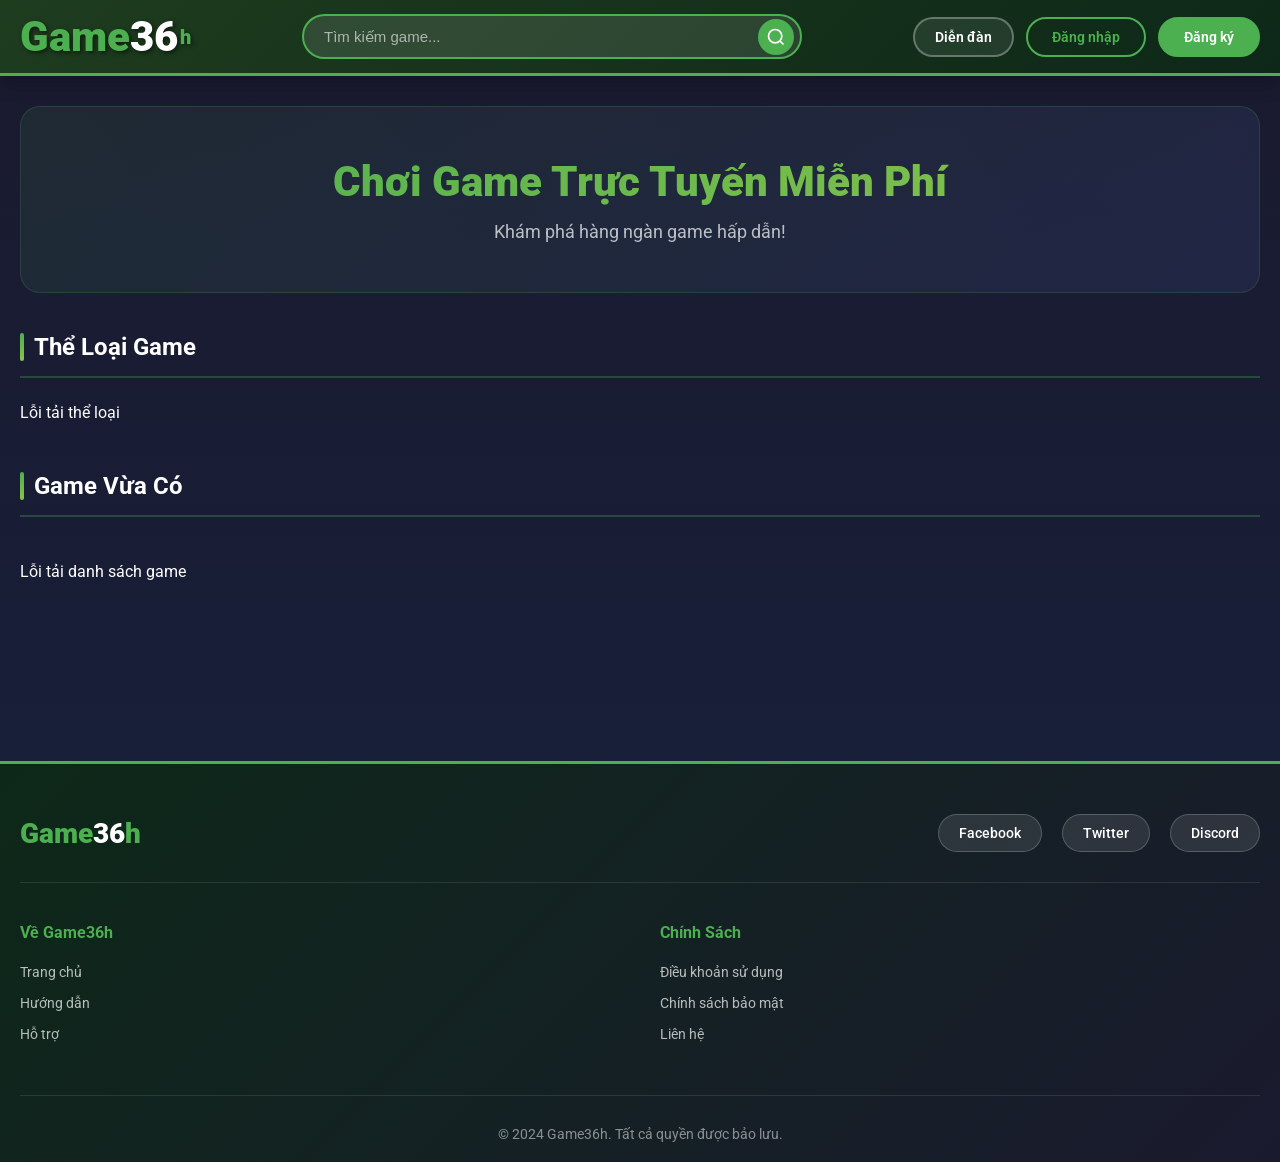
<file: frontend/index.html>
<!DOCTYPE html>
<html lang="vi">
<head>
    <meta charset="UTF-8">
    <meta name="viewport" content="width=device-width, initial-scale=1.0">
    <title>Game36h - Chơi game trực tuyến miễn phí</title>
    <link rel="stylesheet" href="styles.css">
    <link href="https://fonts.googleapis.com/css2?family=Roboto:wght@400;500;700&display=swap" rel="stylesheet">
</head>
<body>

    <!-- Header -->
    <header class="header">
        <div class="header-container">
            <div class="logo">
                <a href="index.html">
                    <span class="logo-y">Game</span>
                    <span class="logo-8">36</span>
                    <span class="logo-com">h</span>
                </a>
            </div>

            <div class="search-box">
                <input type="text" id="searchInput" placeholder="Tìm kiếm game...">
                <button class="search-btn" onclick="performSearch()">
                    <svg width="20" height="20" viewBox="0 0 24 24" fill="none" stroke="currentColor" stroke-width="2">
                        <circle cx="11" cy="11" r="8"></circle>
                        <path d="m21 21-4.35-4.35"></path>
                    </svg>
                </button>
            </div>

            <div class="header-actions">
                <a href="forum.html" class="btn-forum">Diễn đàn</a>
                <a href="login.html" class="btn-login">Đăng nhập</a>
                <a href="register.html" class="btn-register">Đăng ký</a>
            </div>
        </div>

    </header>

    <!-- Main -->
    <main class="main-content">

        <!-- Hero -->
        <section class="hero-section">
            <h1>Chơi Game Trực Tuyến Miễn Phí</h1>
            <p>Khám phá hàng ngàn game hấp dẫn!</p>
        </section>

        <!-- Categories -->
        <section class="categories-section">
            <div class="section-header">
                <h2>Thể Loại Game</h2>
            </div>

            <div class="categories-grid" id="categoriesContainer">
                <!-- JS render -->
            </div>
        </section>

        <!-- Recent Games -->
        <section class="game-section">
            <div class="section-header">
                <h2>Game Vừa Có</h2>
            </div>

            <div class="games-grid" id="recentGamesContainer">
                <!-- JS render -->
            </div>
        </section>

    </main>

    <!-- Footer -->
<!-- Footer -->
    <footer class="footer">
        <div class="footer-container">
            <div class="footer-top">
                <div class="footer-logo">
                    <span style="color: #4CAF50;">Game</span>
                    <span>36</span>
                    <span style="color: #4CAF50;">h</span>
                </div>
                <div class="footer-social">
                    <a href="#" class="social-link">Facebook</a>
                    <a href="#" class="social-link">Twitter</a>
                    <a href="#" class="social-link">Discord</a>
                </div>
            </div>
            <div class="footer-links">
                <div class="footer-column">
                    <h4>Về Game36h</h4>
                    <ul>
                        <li><a href="index.html">Trang chủ</a></li>
                        <li><a href="guide.html">Hướng dẫn</a></li>
                        <li><a href="support.html">Hỗ trợ</a></li>
                    </ul>
                </div>
                <div class="footer-column">
                    <h4>Chính Sách</h4>
                    <ul>
                        <li><a href="terms.html">Điều khoản sử dụng</a></li>
                        <li><a href="privacy.html">Chính sách bảo mật</a></li>
                        <li><a href="contact.html">Liên hệ</a></li>
                    </ul>
                </div>
            </div>
            <div class="footer-bottom">
                <p>&copy; 2024 Game36h. Tất cả quyền được bảo lưu.</p>
            </div>
        </div>
    </footer>

    <!-- Scripts -->
    <script src="api.js"></script>

    <script>
        document.addEventListener("DOMContentLoaded", () => {
            loadHeaderCategories();
            loadCategories();
            loadRecentGames();
            updateHeaderActions();
        });

        // ================= AUTH UI =================
        function updateHeaderActions() {
            const headerActions = document.querySelector('.header-actions');
            if (!headerActions) return;

            if (window.API.Auth.isLoggedIn()) {
                const user = window.API.Auth.getCurrentUser();
                const adminBtn = user?.role === 'ADMIN' ? '<a href="admin/admin.html" class="btn-register">⚙️ Admin Dashboard</a>' : '';    
                headerActions.innerHTML = `
                    <div class="header-actions logged-in" id="headerActions">
                        ${adminBtn}
                        <div class="user-dropdown">
                            <span class="username" id="username">Người dùng</span>
                            <div class="dropdown-menu">
                                <a href="profile.html">Thông tin cá nhân</a>
                                <a href="support.html">Hỗ trợ</a>
                            </div>
                        </div>
                    </div>
                `;
            }
        }
        // function updateHeaderActions() {
        //     const headerActions = document.querySelector('.header-actions');
        //     if (!headerActions) return;

        //     if (window.API.Auth.isLoggedIn()) {
        //         const user = window.API.Auth.getCurrentUser();
        //         const adminBtn = user?.role === 'ADMIN' ? '<a href="admin/admin.html" class="btn-register">⚙️ Admin Dashboard</a>' : '';
        //         headerActions.innerHTML = `
        //             <a href="profile.html" class="user-avatar-link">
        //                 <img src="${user?.avatar || 'https://api.dicebear.com/7.x/avataaars/svg?seed=' + (user?.username || 'User')}" alt="Avatar" class="header-avatar">
        //             </a>
        //             <span class="username">${user?.username || 'User'}</span>
        //             ${adminBtn}
        //             <button class="btn-register" onclick="window.API.Auth.logout()">Đăng xuất</button>
        //         `;
        //     }
        // }

        // === SEARCH ===
        function performSearch() {
            const keyword = document.getElementById("searchInput").value.trim();
            if (keyword) {
                window.location.href = `search.html?q=${encodeURIComponent(keyword)}`;
            }
        }

        document.getElementById("searchInput").addEventListener("keypress", (e) => {
            if (e.key === "Enter") performSearch();
        });

        // ================= HEADER CATEGORIES =================
        async function loadHeaderCategories() {
            try {
                const categories = await window.API.Categories.getCategories();
                const popular = (Array.isArray(categories) ? categories : []).slice(0, 5);
                const header = document.getElementById('headerCategories');
                if (!header) return;

                if (popular.length === 0) {
                    header.innerHTML = '<p style="padding: 8px 20px; color: #999;">Không có thể loại nào</p>';
                    return;
                }

                header.innerHTML = popular.map(cat => `
                    <button class="header-category-btn" onclick="loadGamesByCategory(${cat.id})">
                        ${cat.name}
                    </button>
                `).join('');
            } catch (err) {
                console.error('Load header categories error:', err);
            }
        }

        // ================= CATEGORIES =================
        async function loadCategories() {
            try {
                const categories = await window.API.Categories.getCategories();
                const container = document.getElementById("categoriesContainer");
                if (!container) return;

                const catArray = Array.isArray(categories) ? categories : [];
                if (catArray.length === 0) {
                    container.innerHTML = '<p>Không có thể loại nào</p>';
                    return;
                }

                container.innerHTML = catArray.map(cat => `
                    <div class="category-card" onclick="loadGamesByCategory(${cat.id})" style="cursor: pointer;">
                        <span class="category-icon">🎮</span>
                        <span class="category-name">${cat.name}</span>
                    </div>
                `).join('');
            } catch (err) {
                console.error('Load categories error:', err);
                document.getElementById("categoriesContainer").innerHTML = '<p>Lỗi tải thể loại</p>';
            }
        }

        // ================= RECENT GAMES =================
        async function loadRecentGames() {
            try {
                const response = await window.API.Games.getGames({ page: 0, limit: 12 });
                const games = response.content || response || [];
                renderRecentGames(games);
            } catch (err) {
                console.error('Load recent games error:', err);
                document.getElementById("recentGamesContainer").innerHTML = '<p>Lỗi tải danh sách game</p>';
            }
        }

        async function loadGamesByCategory(categoryId) {
            try {
                const response = await window.API.Games.getGames({ category: categoryId, page: 0, limit: 12 });
                const games = response.content || response || [];
                renderRecentGames(games);
                
                // Scroll to top
                document.querySelector('.game-section').scrollIntoView({ behavior: 'smooth' });
            } catch (err) {
                console.error('Load games by category error:', err);
            }
        }

        function renderRecentGames(games) {
            const container = document.getElementById("recentGamesContainer");
            if (!container) return;

            if (!Array.isArray(games) || games.length === 0) {
                container.innerHTML = '<p style="grid-column: 1/-1; text-align: center;">Không có game nào</p>';
                return;
            }

            container.innerHTML = games.map(game => `
                <div class="game-card" onclick="navigateToGame(${game.id})">
                    <div class="game-thumb">
                        <img src="${game.thumbnail || 'https://via.placeholder.com/300x200?text=' + encodeURIComponent(game.title)}" alt="${game.title}">
                        <div class="game-overlay">
                            <button class="play-btn" onclick="event.stopPropagation(); navigateToGame(${game.id})">Chơi ngay</button>
                        </div>
                    </div>

                    <div class="game-info">
                        <h3 class="game-title">${game.title}</h3>
                        <div class="game-meta">
                            <span>⭐ ${game.averageRating || 0}</span>
                            <span>👁 ${formatNumber(game.views || 0)}</span>
                        </div>
                    </div>
                </div>
            `).join('');
        }

        // ================= NAVIGATION =================
        function navigateToGame(gameId) {
            window.location.href = `game.html?id=${gameId}`;
        }

        // ================= UTILITY =================
        function formatNumber(num) {
            if (num >= 1000000) {
                return (num / 1000000).toFixed(1) + 'M';
            } else if (num >= 1000) {
                return (num / 1000).toFixed(1) + 'K';
            }
            return num.toString();
        }
        // Initialize user info
        function initializeUser() {
            const username = localStorage.getItem('username') || 'Người dùng';
            document.getElementById('username').textContent = username;
        }

        // Accordion functionality
        const accordionHeaders = document.querySelectorAll('.accordion-header');

        accordionHeaders.forEach(header => {
            header.addEventListener('click', function() {
                const item = this.closest('.accordion-item');
                const isActive = item.classList.contains('active');

                // Close all items
                document.querySelectorAll('.accordion-item').forEach(el => {
                    el.classList.remove('active');
                });

                // Open clicked item if it wasn't active
                if (!isActive) {
                    item.classList.add('active');
                }
            });
        });

        // Logout handler
        document.getElementById('logoutBtn').addEventListener('click', function(e) {
            e.preventDefault();
            localStorage.removeItem('username');
            localStorage.removeItem('token');
            window.location.href = 'login.html';
        });

        // Initialize on page load
        window.addEventListener('load', initializeUser);
    </script>

</body>
</html>
</file>
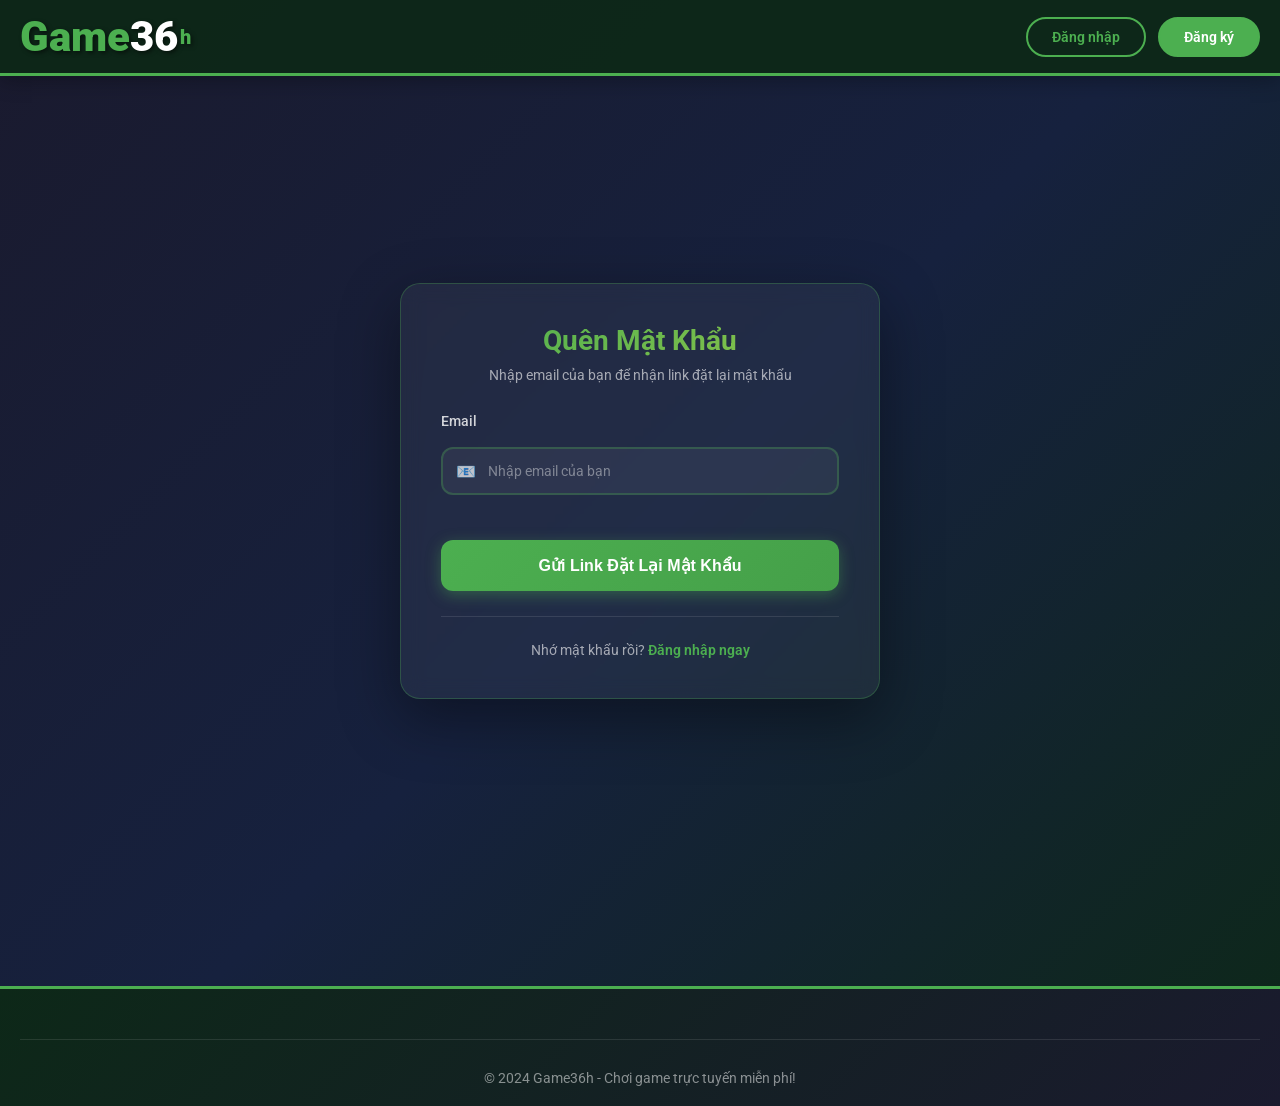
<file: frontend/forgot-password.html>
<!DOCTYPE html>
<html lang="vi">
<head>
    <meta charset="UTF-8">
    <meta name="viewport" content="width=device-width, initial-scale=1.0">
    <title>Quên Mật Khẩu - Game36h</title>
    <link rel="stylesheet" href="styles.css">
    <link rel="stylesheet" href="auth.css">
    <link href="https://fonts.googleapis.com/css2?family=Roboto:wght@400;500;700&display=swap" rel="stylesheet">
</head>
<body class="auth-page">
    <!-- Header -->
    <header class="header">
        <div class="header-container">
            <div class="logo">
                <a href="index.html">
                    <span class="logo-y">Game</span>
                    <span class="logo-8">36</span>
                    <span class="logo-com">h</span>
                </a>
            </div>
            <div class="header-actions">
                <a href="login.html" class="btn-register">Đăng nhập</a>
            </div>
        </div>
    </header>

    <!-- Auth Container -->
    <main class="auth-container">
        <div class="auth-box">
            <div class="auth-header">
                <h1>Quên Mật Khẩu</h1>
                <p>Nhập email của bạn để nhận link đặt lại mật khẩu</p>
            </div>

            <form class="auth-form" id="forgotPasswordForm">
                <div class="form-group">
                    <label for="email">Email</label>
                    <div class="input-wrapper">
                        <span class="input-icon">📧</span>
                        <input 
                            type="email" 
                            id="email" 
                            name="email" 
                            placeholder="Nhập email của bạn" 
                            required
                        >
                    </div>
                </div>

                <button type="submit" class="btn-auth" id="submitBtn">Gửi Link Đặt Lại Mật Khẩu</button>
            </form>

            <div id="successMessage" class="success-message" style="display: none;">
                <div class="success-icon">✓</div>
                <h3>Đã Gửi Email!</h3>
                <p>Nếu tài khoản với email đó tồn tại, bạn sẽ nhận được link đặt lại mật khẩu trong vài phút.</p>
                <p>Vui lòng kiểm tra hộp thư đến (và thư rác).</p>
                <a href="login.html" class="btn-auth" style="margin-top: 20px;">Quay Lại Đăng Nhập</a>
            </div>

            <div class="auth-footer">
                <p>Nhớ mật khẩu rồi? <a href="login.html">Đăng nhập ngay</a></p>
            </div>
        </div>
    </main>

    <!-- Footer -->
    <footer class="footer">
        <div class="footer-container">
            <div class="footer-bottom">
                <p>© 2024 Game36h - Chơi game trực tuyến miễn phí!</p>
            </div>
        </div>
    </footer>

    <script src="api.js"></script>
    <script src="main.js"></script>
    <script>
        document.getElementById('forgotPasswordForm').addEventListener('submit', async (e) => {
            e.preventDefault();
            
            const email = document.getElementById('email').value.trim();
            const submitBtn = document.getElementById('submitBtn');
            
            if (!email) {
                alert('Vui lòng nhập email');
                return;
            }
            
            // Loading state
            submitBtn.disabled = true;
            submitBtn.textContent = 'Đang gửi...';
            
            try {
                await API.Auth.forgotPassword(email);
                
                // Show success message
                document.getElementById('forgotPasswordForm').style.display = 'none';
                document.getElementById('successMessage').style.display = 'block';
            } catch (err) {
                console.error('Error:', err);
                alert('Không thể gửi email. Vui lòng thử lại sau.');
                submitBtn.disabled = false;
                submitBtn.textContent = 'Gửi Link Đặt Lại Mật Khẩu';
            }
        });
    </script>
</body>
</html>
</file>
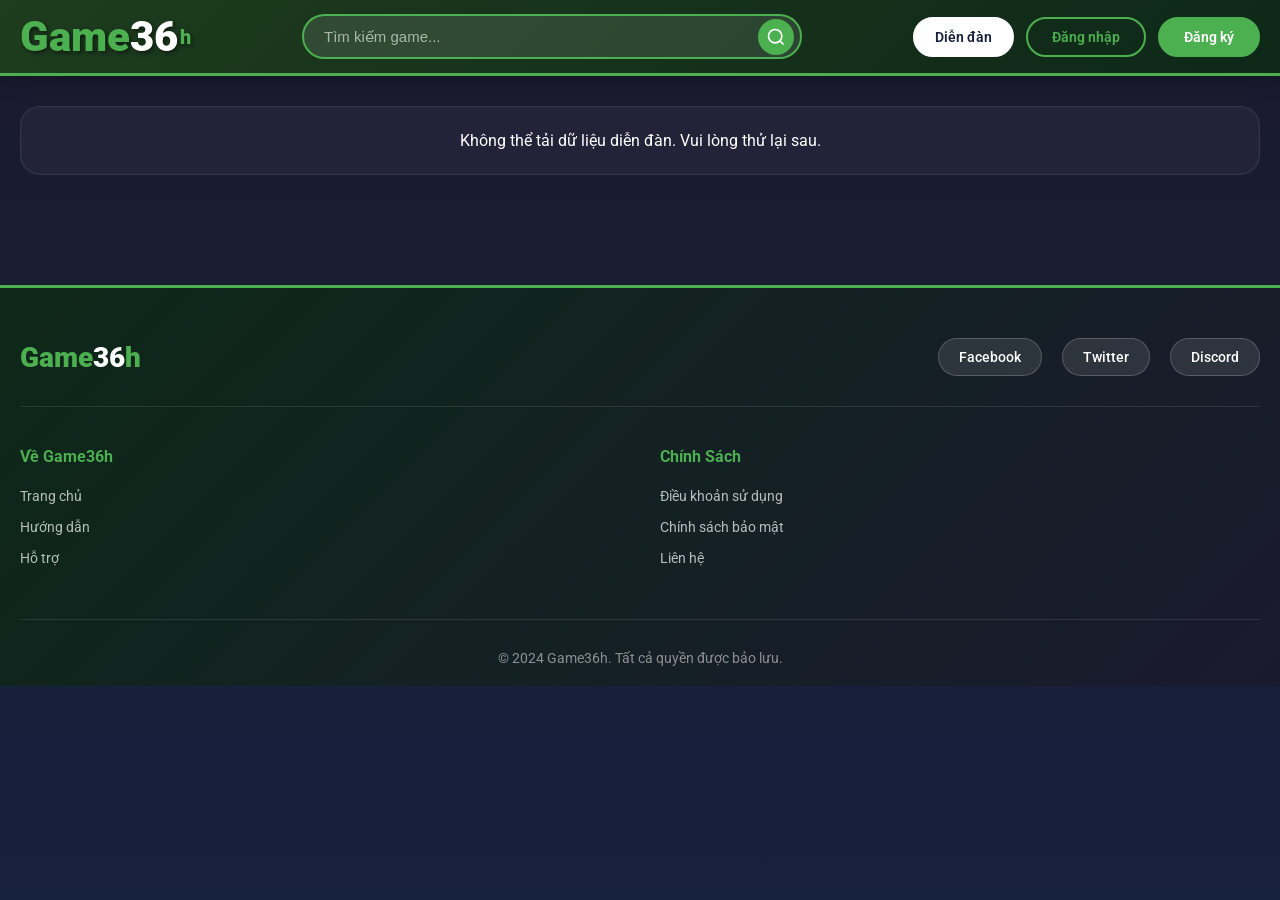
<file: frontend/forum.html>
<!DOCTYPE html>
<html lang="vi">
<head>
    <meta charset="UTF-8">
    <meta name="viewport" content="width=device-width, initial-scale=1.0">
    <title>Diễn đàn Game36h</title>
    <link rel="stylesheet" href="styles.css">
    <link href="https://fonts.googleapis.com/css2?family=Roboto:wght@400;500;700&display=swap" rel="stylesheet">
</head>
<body>
    <!-- Header -->
    <header class="header">
        <div class="header-container">
            <div class="logo">
                <a href="index.html">
                    <span class="logo-y">Game</span>
                    <span class="logo-8">36</span>
                    <span class="logo-com">h</span>
                </a>
            </div>

            <div class="search-box">
                <input type="text" id="searchInput" placeholder="Tìm kiếm game...">
                <button class="search-btn" onclick="performSearch()">
                    <svg width="20" height="20" viewBox="0 0 24 24" fill="none" stroke="currentColor" stroke-width="2">
                        <circle cx="11" cy="11" r="8"></circle>
                        <path d="m21 21-4.35-4.35"></path>
                    </svg>
                </button>
            </div>

            <div class="header-actions">
                <a href="forum.html" class="btn-forum active">Diễn đàn</a>
                <a href="login.html" class="btn-login">Đăng nhập</a>
                <a href="register.html" class="btn-register">Đăng ký</a>
            </div>
        </div>
    </header>

    <main class="main-content">
        <section class="forum-page">
            <div class="forum-hero">
                <div>
                    <h1>Diễn đàn Game36h</h1>
                    <p>Kết nối cộng đồng người chơi, chia sẻ kinh nghiệm và báo cáo nội dung vi phạm nhanh chóng.</p>
                </div>
                <button class="btn-register" id="createPostBtn" onclick="openPostModal()">Tạo bài viết mới</button>
            </div>

            <div class="forum-layout">
                <aside class="forum-sidebar">
                    <div class="forum-card">
                        <h2>Bộ lọc nhanh</h2>
                        <div class="forum-field">
                            <label for="forumSearch">Tìm kiếm bài viết</label>
                            <input type="text" id="forumSearch" placeholder="Tìm theo tiêu đề, nội dung..." oninput="handleForumSearch()">
                        </div>
                        <div class="forum-field">
                            <label for="filterTitle">Lọc theo tên bài viết</label>
                            <input type="text" id="filterTitle" placeholder="Nhập tên hoặc từ khóa" oninput="handleFilterTitle()">
                        </div>
                        <div class="forum-field">
                            <label for="sortPosts">Sắp xếp bài viết</label>
                            <select id="sortPosts" onchange="handleSortChange()">
                                <option value="newest">Mới nhất</option>
                                <option value="popular">Phổ biến</option>
                                <option value="comments">Nhiều bình luận</option>
                                <option value="controversial">Gây chú ý</option>
                            </select>
                        </div>
                        <button class="btn-forum" onclick="resetForumFilters()">Đặt lại bộ lọc</button>
                    </div>

                    <div class="forum-card" id="adminReviewSection" style="display:none;">
                        <h2>Quản lý báo cáo</h2>
                        <p id="adminReviewSummary">Kiểm tra các nội dung bị báo cáo và xử lý ngay.</p>
                        <div id="reportedItems"></div>
                    </div>
                </aside>

                <section class="forum-main">
                    <div class="forum-list-topbar">
                        <div>
                            <h2>Bài viết mới nhất</h2>
                            <p id="forumStats">Hiện có <span id="postCount">0</span> bài viết.</p>
                        </div>
                        <div class="forum-top-actions">
                            <button class="btn-forum" onclick="openPostModal()">Tạo bài viết</button>
                        </div>
                    </div>
                    <div id="forumPosts" class="forum-posts"></div>
                </section>

                <section class="forum-detail-panel" id="forumDetailPanel">
                    <div class="forum-detail-empty">
                        <h2>Chọn bài viết để xem chi tiết</h2>
                        <p>Hoặc tạo bài viết mới và tương tác cùng cộng đồng.</p>
                    </div>
                </section>
            </div>
        </section>
    </main>

    <div class="modal" id="postModal">
        <div class="modal-content">
            <div class="modal-header">
                <h2 id="modalTitle">Tạo bài viết mới</h2>
                <button class="modal-close" onclick="closePostModal()">×</button>
            </div>
            <div class="forum-field">
                <label for="postTitle">Tiêu đề</label>
                <input type="text" id="postTitle" placeholder="Nhập tiêu đề bài viết">
            </div>
            <div class="forum-field">
                <label for="postCategory">Chuyên mục</label>
                <select id="postCategory">
                    <option value="Chiến thuật">Chiến thuật</option>
                    <option value="Mẹo chơi">Mẹo chơi</option>
                    <option value="Cộng đồng">Cộng đồng</option>
                    <option value="Báo cáo">Báo cáo</option>
                </select>
            </div>
            <div class="forum-field">
                <label for="postBody">Nội dung bài viết</label>
                <textarea id="postBody" placeholder="Viết nội dung chia sẻ hoặc câu hỏi của bạn..."></textarea>
            </div>
            <div class="modal-footer">
                <button class="btn-login" onclick="closePostModal()">Hủy</button>
                <button class="btn-register" onclick="savePost()">Lưu bài viết</button>
            </div>
        </div>
    </div>

    <footer class="footer">
        <div class="footer-container">
            <div class="footer-top">
                <div class="footer-logo">
                    <span style="color: #4CAF50;">Game</span>
                    <span>36</span>
                    <span style="color: #4CAF50;">h</span>
                </div>
                <div class="footer-social">
                    <a href="#" class="social-link">Facebook</a>
                    <a href="#" class="social-link">Twitter</a>
                    <a href="#" class="social-link">Discord</a>
                </div>
            </div>
            <div class="footer-links">
                <div class="footer-column">
                    <h4>Về Game36h</h4>
                    <ul>
                        <li><a href="index.html">Trang chủ</a></li>
                        <li><a href="guide.html">Hướng dẫn</a></li>
                        <li><a href="support.html">Hỗ trợ</a></li>
                    </ul>
                </div>
                <div class="footer-column">
                    <h4>Chính Sách</h4>
                    <ul>
                        <li><a href="#">Điều khoản sử dụng</a></li>
                        <li><a href="#">Chính sách bảo mật</a></li>
                        <li><a href="#">Liên hệ</a></li>
                    </ul>
                </div>
            </div>
            <div class="footer-bottom">
                <p>&copy; 2024 Game36h. Tất cả quyền được bảo lưu.</p>
            </div>
        </div>
    </footer>

    <script src="api.js"></script>
    <script src="forum.js"></script>
</body>
</html>
</file>
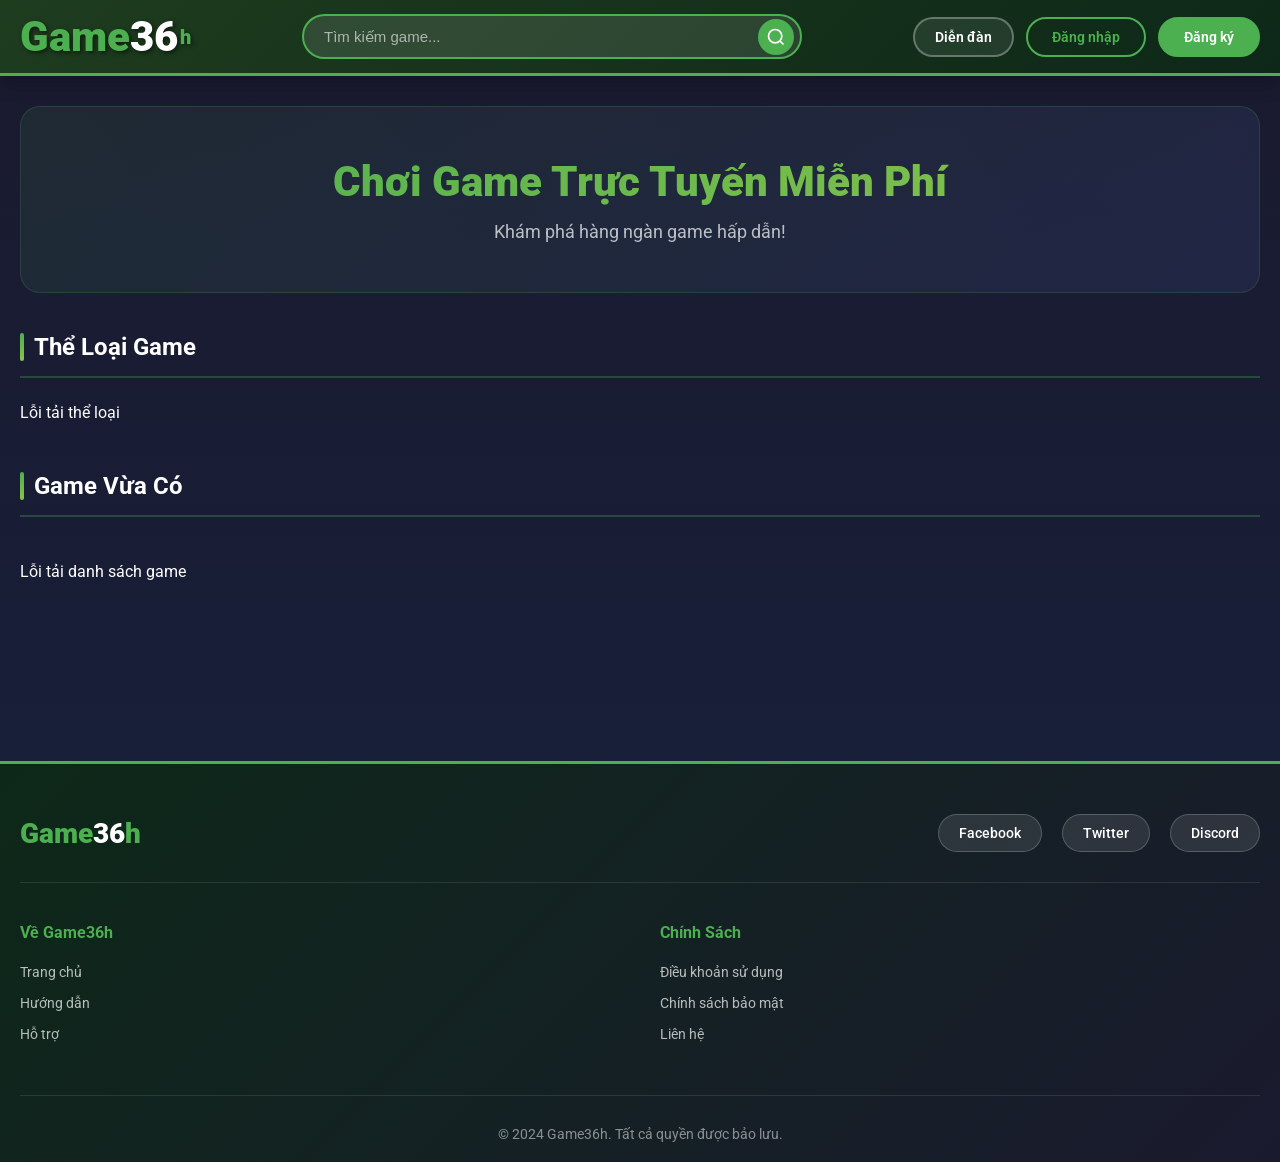
<file: frontend/game.html>
<!DOCTYPE html>
<html lang="vi">
<head>
    <meta charset="UTF-8">
    <meta name="viewport" content="width=device-width, initial-scale=1.0">
    <title>Chi tiết Game - Game36h</title>
    <link rel="stylesheet" href="styles.css">
    <link rel="stylesheet" href="game-detail.css">
    <link href="https://fonts.googleapis.com/css2?family=Roboto:wght@400;500;700&display=swap" rel="stylesheet">
</head>
<body>
    <!-- Header -->
    <header class="header">
        <div class="header-container">
            <div class="logo">
                <a href="index.html">
                    <span class="logo-y">Game</span>
                    <span class="logo-8">36</span>
                    <span class="logo-com">h</span>
                </a>
            </div>
            <div class="search-box">
                <input type="text" id="searchInput" placeholder="Tìm kiếm game...">
                <button class="search-btn" onclick="performSearch()">
                    <svg width="20" height="20" viewBox="0 0 24 24" fill="none" stroke="currentColor" stroke-width="2">
                        <circle cx="11" cy="11" r="8"></circle>
                        <path d="m21 21-4.35-4.35"></path>
                    </svg>
                </button>
            </div>
            <div class="header-actions">
                <a href="login.html" class="btn-login">Đăng nhập</a>
                <a href="register.html" class="btn-register">Đăng ký</a>
            </div>
        </div>
    </header>

    <!-- Play Timer Widget -->
    <div id="playTimerWidget" class="play-timer-widget" style="display: none;">
        <div class="timer-content">
            <div class="timer-icon">⏱️</div>
            <div class="timer-text">
                <div class="timer-label">Thời gian chơi hôm nay</div>
                <div class="timer-value" id="playTimeDisplay">00:00</div>
                <div class="timer-remaining" id="remainingTimeDisplay">Còn 180 phút</div>
            </div>
        </div>
    </div>

    <!-- Game Detail Content -->
    <main class="main-content">
        <div class="game-detail-container">
            <!-- Game Player Section -->
            <section class="game-player-section">
                <div class="game-frame">
                    <iframe 
                        id="gameIframe"
                        src="" 
                        width="100%" 
                        height="100%" 
                        scrolling="none" 
                        frameborder="0" 
                        allowfullscreen
                        style="display: none; width: 100%; height: 100%;">
                    </iframe>
                    <div class="game-placeholder" id="gamePlaceholder">
                        <div class="play-overlay">
                            <button class="big-play-btn">▶ CHƠI NGAY</button>
                        </div>
                    </div>
                </div>
                <div class="game-controls">
                    <button class="control-btn favorite" id="favoriteBtn">
                        <span>❤️</span> Yêu thích
                    </button>
                    <button class="control-btn share" onclick="shareGame()">
                        <span>🔗</span> Chia sẻ
                    </button>
                    <button class="control-btn fullscreen" id="fullscreenBtn" onclick="toggleFullscreen()">
                        <span>⛶</span> Toàn màn hình
                    </button>
                </div>
            </section>

            <!-- Game Info Section -->
            <section class="game-info-section">
                <div class="game-info-header">
                    <div class="game-title-area">
                        <h1 id="gameTitle">Game Title</h1>
                        <div class="game-meta-info">
                            <span class="category-tag">Thể loại</span>
                        </div>
                    </div>
                    <div class="game-stats">
                        <div class="stat-item">
                            <span class="stat-value" id="gameViews">0</span>
                            <span class="stat-label">Lượt chơi</span>
                        </div>
                        <div class="stat-item">
                            <span class="stat-value" id="gameRating">0</span>
                            <span class="stat-label">Đánh giá</span>
                        </div>
                    </div>
                </div>

                <div class="game-description">
                    <h2>Mô tả</h2>
                    <p id="gameDescription">Đang tải thông tin game...</p>
                </div>

                <!-- Rating Section -->
                <div class="rating-section">
                    <h2>Đánh giá của bạn</h2>
                    <div class="star-rating" id="starRating">
                        <span class="star" data-value="1">⭐</span>
                        <span class="star" data-value="2">⭐</span>
                        <span class="star" data-value="3">⭐</span>
                        <span class="star" data-value="4">⭐</span>
                        <span class="star" data-value="5">⭐</span>
                    </div>
                    <p class="rating-text">Chọn số sao để đánh giá</p>
                </div>
            </section>

            <!-- Comments Section -->
            <section class="comments-section">
                <h2>Bình luận</h2>
                
                <div class="comment-form" id="commentFormContainer" style="display: none;">
                    <textarea placeholder="Viết bình luận..." id="commentInput"></textarea>
                    <button class="btn-submit-comment" onclick="submitComment()">Gửi</button>
                </div>

                <div class="comments-list" id="commentsList">
                    <p>Chưa có bình luận nào</p>
                </div>
            </section>
        </div>
    </main>

    <!-- Footer -->
<!-- Footer -->
    <footer class="footer">
        <div class="footer-container">
            <div class="footer-top">
                <div class="footer-logo">
                    <span style="color: #4CAF50;">Game</span>
                    <span>36</span>
                    <span style="color: #4CAF50;">h</span>
                </div>
                <div class="footer-social">
                    <a href="#" class="social-link">Facebook</a>
                    <a href="#" class="social-link">Twitter</a>
                    <a href="#" class="social-link">Discord</a>
                </div>
            </div>
            <div class="footer-links">
                <div class="footer-column">
                    <h4>Về Game36h</h4>
                    <ul>
                        <li><a href="index.html">Trang chủ</a></li>
                        <li><a href="guide.html">Hướng dẫn</a></li>
                        <li><a href="support.html">Hỗ trợ</a></li>
                    </ul>
                </div>
                <div class="footer-column">
                    <h4>Chính Sách</h4>
                    <ul>
                        <li><a href="terms.html">Điều khoản sử dụng</a></li>
                        <li><a href="privacy.html">Chính sách bảo mật</a></li>
                        <li><a href="contact.html">Liên hệ</a></li>
                    </ul>
                </div>
            </div>
            <div class="footer-bottom">
                <p>&copy; 2024 Game36h. Tất cả quyền được bảo lưu.</p>
            </div>
        </div>
    </footer>

    <script src="api.js"></script>
    <script>
        // ================= PAGE INIT =================
        document.addEventListener('DOMContentLoaded', () => {
            if (!window.API) {
                console.error('API not loaded');
                return;
            }
            const urlParams = new URLSearchParams(window.location.search);
            const gameId = urlParams.get('id');

            if (gameId) {
                loadGameDetail(gameId);
                updateHeaderActions();
                initPlayTimer();
            } else {
                alert('Game không tìm thấy');
                window.location.href = 'index.html';
            }
        });

        // ================= GAME DETAIL =================
        async function loadGameDetail(gameId) {
            try {
                const game = await window.API.Games.getGameById(gameId);
                if (!game) {
                    alert('Không tìm thấy game');
                    window.location.href = 'index.html';
                    return;
                }

                // Update page title
                document.title = `${game.title} - Game36h`;

                // Update game info
                document.getElementById('gameTitle').textContent = game.title || 'Game';
                document.querySelector('.category-tag').textContent = game.category?.name || 'Game';
                document.getElementById('gameViews').textContent = formatNumber(game.views || 0);
                document.getElementById('gameRating').textContent = (game.averageRating || 0).toFixed(1);
                document.getElementById('gameDescription').textContent = game.description || 'Không có mô tả';

                // Set iframe
                const iframe = document.getElementById('gameIframe');
                if (iframe && game.gameUrl) {
                    iframe.src = game.gameUrl;
                }

                // Setup play button
                const bigPlayBtn = document.querySelector('.big-play-btn');
                if (bigPlayBtn) {
                    bigPlayBtn.onclick = () => startPlaying(gameId);
                }

                // Setup favorite button
                const favBtn = document.getElementById('favoriteBtn');
                if (window.API.Auth.isLoggedIn()) {
                    document.getElementById('commentFormContainer').style.display = 'block';
                    
                    // Load favorite status
                    try {
                        const favoritesResponse = await window.API.Favorites.getFavorites(); 
                        const gameIdNum = parseInt(gameId);
                        
                        // Handle both Page object and array response
                        const favorites = favoritesResponse.content || favoritesResponse;
                        const isFavorited = favorites && Array.isArray(favorites) && favorites.some(f => {
                            const fGameId = typeof f.gameId === 'string' ? parseInt(f.gameId) : f.gameId;
                            return fGameId === gameIdNum;
                        });
                        
                        if (isFavorited) {
                            favBtn.classList.add('active');
                            favBtn.innerHTML = '<span>❤️</span> Đã thích';
                        }
                        console.log('Favorite status loaded:', isFavorited, 'GameId:', gameIdNum, 'Favorites:', favorites);
                    } catch (err) {
                        console.error('Error loading favorite status:', err);
                    }
                    
                    // Setup click handlers
                    favBtn.onclick = () => toggleFavorite(gameId);
                    
                    // Setup comment submit button
                    const commentBtn = document.querySelector('.btn-submit-comment');
                    if (commentBtn) {
                        commentBtn.onclick = () => submitComment(gameId);
                    }
                }

                // Increment views
                try {
                    await window.API.Games.incrementViews(gameId);
                } catch (err) {
                    console.error('Error incrementing views:', err);
                }

                // Load comments if available
                try {
                    const commentsResponse = await window.API.Comments.getComments(gameId);
                    const comments = commentsResponse.content || commentsResponse;
                    if (comments && comments.length > 0) {
                        renderComments(comments);
                    }
                } catch (err) {
                    console.error('Error loading comments:', err);
                }

                // Load user rating if logged in
                if (window.API.Auth.isLoggedIn()) {
                    try {
                        const ratings = await window.API.Ratings.getGameRatings(gameId);
                        const user = window.API.Auth.getCurrentUser();
                        const userRating = ratings.ratings.find(r => r.user.id === user.id);
                        if (userRating) {
                            setUserRating(userRating.score);
                        }
                    } catch (err) {
                        console.error('Error loading user rating:', err);
                    }
                }
                

            } catch (error) {
                console.error('Error loading game detail:', error);
                alert('Không thể tải thông tin game');
                window.location.href = 'index.html';
            }
        }

        // ================= RATING =================
        document.addEventListener('DOMContentLoaded', () => {
            const stars = document.querySelectorAll('.star');
            stars.forEach(star => {
                star.addEventListener('click', function() {
                    const value = this.dataset.value;
                    const gameId = new URLSearchParams(window.location.search).get('id');
                    
                    if (!window.API.Auth.isLoggedIn()) {
                        window.location.href = `login.html?redirect=game.html?id=${gameId}`;
                        return;
                    }
                    
                    stars.forEach((s, index) => {
                        if (index < value) {
                            s.classList.add('active');
                        } else {
                            s.classList.remove('active');
                        }
                    });
                    document.querySelector('.rating-text').textContent = `Bạn đã đánh giá ${value} sao`;
                    
                    submitRating(gameId, parseInt(value));
                });
            });
        });

        // ================= FAVORITE =================
        async function toggleFavorite(gameId) {
            const favBtn = document.getElementById('favoriteBtn');
            const isActive = favBtn.classList.contains('active');
            try {
                if (isActive) {
                    // Nếu đang active -> Bấm vào để xóa
                    await window.API.Favorites.removeFavorite(gameId);
                    favBtn.classList.remove('active');
                    favBtn.innerHTML = '<span>🤍</span> Yêu thích';
                    showSuccess('Đã xóa khỏi danh sách yêu thích');
                } else {
                    // Nếu chưa active -> Bấm vào để thêm
                    await window.API.Favorites.toggleFavorite(gameId); 
                    favBtn.classList.add('active');
                    favBtn.innerHTML = '<span>❤️</span> Đã thích';
                    showSuccess('Đã thêm vào yêu thích!');
                        }
            } catch (err) {
                console.error('Error toggling favorite:', err);
                alert('Vui lòng đăng nhập để thêm yêu thích');
            }
        }

        // ================= COMMENTS =================
        async function submitComment(gameId) {
            const content = document.getElementById('commentInput').value.trim();

            if (!content) {
                alert('Vui lòng nhập nội dung bình luận');
                return;
            }

            try {
                console.log('Submitting comment:', { gameId, content });
                await window.API.Comments.addComment(gameId, content);
                document.getElementById('commentInput').value = '';
                showSuccess('Bình luận đã được gửi!');
                
                // Reload comments
                const commentsResponse = await window.API.Comments.getComments(gameId);
                renderComments(commentsResponse.content || commentsResponse);
            } catch (err) {
                console.error('Error submitting comment:', err);
                showError('Lỗi khi gửi bình luận: ' + err.message);
            }
        }

        async function submitRating(gameId, score) {
            try {
                await window.API.Ratings.rateGame(gameId, score);
                setUserRating(score);
                showSuccess(`Bạn đã đánh giá game này ${score} sao`);
            } catch (err) {
                console.error('Error submitting rating:', err);
                showError('Không thể lưu đánh giá. Bạn có thể đã đánh giá game này rồi.');
            }
        }

        function setUserRating(score) {
            const stars = document.querySelectorAll('.star');
            stars.forEach((star, index) => {
                if (index < score) {
                    star.classList.add('active');
                } else {
                    star.classList.remove('active');
                }
            });
            document.querySelector('.rating-text').textContent = `Bạn đã đánh giá ${score} sao`;
        }

        function renderComments(comments) {
            const container = document.getElementById('commentsList');
            if (!container) return;
            
            // Ensure comments is an array
            let commentArray = [];
            if (Array.isArray(comments)) {
                commentArray = comments;
            } else if (comments && comments.content) {
                commentArray = comments.content;
            }
            
            if (!commentArray || commentArray.length === 0) {
                container.innerHTML = '<p>Chưa có bình luận nào</p>';
                return;
            }
            
            container.innerHTML = commentArray.map(comment => `
                <div class="comment-item" data-comment-id="${comment.id}">
                    <div class="comment-avatar">
                        <img src="${comment.user?.avatar || 'https://api.dicebear.com/7.x/avataaars/svg?seed=' + (comment.user?.username || 'User')}" alt="Avatar">
                    </div>
                    <div class="comment-content">
                        <div class="comment-header">
                            <span class="comment-author">${comment.user?.username || 'Anonymous'}</span>
                            <span class="comment-time">${formatDate(comment.createdAt)}</span>
                        </div>
                        <p class="comment-text">${comment.content}</p>
                        
                        <!-- Reply Form -->
                        <div class="reply-form" id="reply-form-${comment.id}" style="display: none;">
                            <textarea class="reply-input" placeholder="Viết trả lời..." id="reply-input-${comment.id}"></textarea>
                            <div class="reply-actions">
                                <button class="btn-cancel-reply" onclick="toggleReplyForm(${comment.id})">Bỏ</button>
                                <button class="btn-submit-reply" onclick="submitReply(${comment.id})">Gửi</button>
                            </div>
                        </div>

                        <!-- Replies List -->
                        <div class="replies-list" id="replies-${comment.id}">
                            ${comment.replies && comment.replies.length > 0 ? comment.replies.map(reply => `
                                <div class="reply-item">
                                    <div class="reply-avatar">
                                        <img src="${reply.user?.avatar || 'https://api.dicebear.com/7.x/avataaars/svg?seed=' + (reply.user?.username || 'User')}" alt="Avatar">
                                    </div>
                                    <div class="reply-content">
                                        <div class="reply-header">
                                            <span class="reply-author">${reply.user?.username || 'Anonymous'}</span>
                                            <span class="reply-time">${formatDate(reply.createdAt)}</span>
                                        </div>
                                        <p class="reply-text">${reply.content}</p>
                                    </div>
                                </div>
                            `).join('') : ''}
                        </div>
                    </div>
                </div>
            `).join('');
        }

        function toggleReplyForm(commentId) {
            const form = document.getElementById(`reply-form-${commentId}`);
            if (form) {
                form.style.display = form.style.display === 'none' ? 'block' : 'none';
                if (form.style.display === 'block') {
                    document.getElementById(`reply-input-${commentId}`).focus();
                }
            }
        }

        async function submitReply(commentId) {
            const input = document.getElementById(`reply-input-${commentId}`);
            const content = input.value.trim();

            if (!content) {
                alert('Vui lòng nhập nội dung trả lời');
                return;
            }

            if (!window.API.Auth.isLoggedIn()) {
                window.location.href = 'login.html?redirect=' + window.location.href;
                return;
            }

            try {
                await window.API.Comments.addReply(commentId, content);
                input.value = '';
                toggleReplyForm(commentId);
                
                // Reload comments to show new reply
                const gameId = new URLSearchParams(window.location.search).get('id');
                const commentsResponse = await window.API.Comments.getComments(gameId);
                renderComments(commentsResponse.content || commentsResponse);
                
                showSuccess('Trả lời đã được gửi!');
            } catch (err) {
                console.error('Error submitting reply:', err);
                showError('Lỗi gửi trả lời: ' + err.message);
            }
        }

        function formatDate(dateString) {
            const date = new Date(dateString);
            const now = new Date();
            const diff = (now - date) / 1000;

            if (diff < 60) return 'Vừa xong';
            if (diff < 3600) return `${Math.floor(diff / 60)} phút trước`;
            if (diff < 86400) return `${Math.floor(diff / 3600)} giờ trước`;
            if (diff < 604800) return `${Math.floor(diff / 86400)} ngày trước`;
            
            return date.toLocaleDateString('vi-VN', { 
                year: 'numeric', 
                month: 'short', 
                day: 'numeric' 
            });
        }

        // ================= UI HELPERS =================
        function updateHeaderActions() {
            const headerActions = document.querySelector('.header-actions');
            if (!headerActions) return;

            if (window.API.Auth.isLoggedIn()) {
                const user = window.API.Auth.getCurrentUser();
                const adminBtn = user?.role === 'ADMIN' ? '<a href="admin/admin.html" class="btn-register">⚙️ Admin Dashboard</a>' : '';
                headerActions.innerHTML = `
                    <div class="header-actions logged-in" id="headerActions">
                        ${adminBtn}
                        <div class="user-dropdown">
                            <span class="username" id="username">Người dùng</span>
                            <div class="dropdown-menu">
                                <a href="profile.html">Thông tin cá nhân</a>
                                <a href="support.html">Hỗ trợ</a>
                            </div>
                        </div>
                    </div>
                `;
            }
        }

        function performSearch() {
            const keyword = document.getElementById("searchInput").value.trim();
            if (keyword) {
                window.location.href = `search.html?q=${encodeURIComponent(keyword)}`;
            }
        }

        function shareGame() {
            const gameId = new URLSearchParams(window.location.search).get('id');
            const gameTitle = document.getElementById('gameTitle').textContent;
            const shareUrl = `${window.location.origin}${window.location.pathname}?id=${gameId}`;
            
            // Copy to clipboard
            navigator.clipboard.writeText(shareUrl).then(() => {
                showSuccess(`Đã sao chép link: ${shareUrl}`);
            }).catch(() => {
                // Fallback for browsers that don't support async clipboard API
                const textArea = document.createElement('textarea');
                textArea.value = shareUrl;
                document.body.appendChild(textArea);
                textArea.select();
                document.execCommand('copy');
                document.body.removeChild(textArea);
                showSuccess(`Đã sao chép link: ${shareUrl}`);
            });
        }

        function showSuccess(message) {
            const toast = document.createElement('div');
            toast.className = 'toast success';
            toast.innerHTML = `✅ ${message}`;
            toast.style.cssText = `
                position: fixed;
                bottom: 20px;
                right: 20px;
                background: linear-gradient(135deg, #4CAF50 0%, #45a049 100%);
                color: white;
                padding: 15px 20px;
                border-radius: 8px;
                box-shadow: 0 4px 12px rgba(0,0,0,0.2);
                z-index: 10000;
                animation: slideIn 0.3s ease;
            `;
            document.body.appendChild(toast);
            
            setTimeout(() => {
                toast.style.animation = 'slideOut 0.3s ease';
                setTimeout(() => {
                    toast.remove();
                }, 300);
            }, 3000);
        }

        function showError(message) {
            const toast = document.createElement('div');
            toast.className = 'toast error';
            toast.innerHTML = `❌ ${message}`;
            toast.style.cssText = `
                position: fixed;
                bottom: 20px;
                right: 20px;
                background: linear-gradient(135deg, #f44336 0%, #da190b 100%);
                color: white;
                padding: 15px 20px;
                border-radius: 8px;
                box-shadow: 0 4px 12px rgba(0,0,0,0.2);
                z-index: 10000;
                animation: slideIn 0.3s ease;
            `;
            document.body.appendChild(toast);
            
            setTimeout(() => {
                toast.style.animation = 'slideOut 0.3s ease';
                setTimeout(() => {
                    toast.remove();
                }, 300);
            }, 3000);
        }

        // Add animation styles
        const style = document.createElement('style');
        style.textContent = `
            @keyframes slideIn {
                from {
                    transform: translateX(400px);
                    opacity: 0;
                }
                to {
                    transform: translateX(0);
                    opacity: 1;
                }
            }

            @keyframes slideOut {
                from {
                    transform: translateX(0);
                    opacity: 1;
                }
                to {
                    transform: translateX(400px);
                    opacity: 0;
                }
            }
        `;
        document.head.appendChild(style);

        function toggleFullscreen() {
            const gameFrame = document.querySelector('.game-frame');
            const btn = document.getElementById('fullscreenBtn');
            
            if (!document.fullscreenElement) {
                if (gameFrame.requestFullscreen) gameFrame.requestFullscreen();
                else if (gameFrame.webkitRequestFullscreen) gameFrame.webkitRequestFullscreen();
                
                btn.innerHTML = '<span>⛶</span> Thoát toàn màn hình';
            } else {
                if (document.exitFullscreen) document.exitFullscreen();
                btn.innerHTML = '<span>⛶</span> Toàn màn hình';
            }
        }

        // ================= UTILITY =================
        function formatNumber(num) {
            if (num >= 1000000) {
                return (num / 1000000).toFixed(1) + 'M';
            } else if (num >= 1000) {
                return (num / 1000).toFixed(1) + 'K';
            }
            return num.toString();
        }

        // ================= PLAY TIMER =================
        let playTimerInterval = null;
        let playStartTime = null;
        let currentPlayTime = 0;

        async function initPlayTimer() {
            if (!window.API.Auth.isLoggedIn()) {
                return;
            }

            try {
                const status = await window.API.UserGames.getPlayStatus();
                updateTimerDisplay(status);
                
                if (status.isLocked) {
                    disablePlayButton(status.message);
                }
            } catch (err) {
                console.error('Error loading play status:', err);
            }
        }

        async function startPlaying(gameId) {
            if (!window.API.Auth.isLoggedIn()) {
                window.location.href = `login.html?redirect=game.html?id=${gameId}`;
                return;
            }

            try {
                // Check play status first
                const status = await window.API.UserGames.getPlayStatus();
                if (status.isLocked || status.playTimeToday >= 180) {
                    alert(status.message || 'Bạn đã chơi quá 180 phút, bạn hãy đợi 2 tiếng nữa để được chơi tiếp');
                    disablePlayButton(status.message);
                    return;
                }

                // Start play
                await window.API.UserGames.startPlay(gameId);
                
                // Show game
                document.getElementById('gamePlaceholder').style.display = 'none';
                document.getElementById('gameIframe').style.display = 'block';
                
                // Start timer
                playStartTime = Date.now();
                currentPlayTime = status.playTimeToday;
                startPlayTimer();
                
                // Show timer widget
                document.getElementById('playTimerWidget').style.display = 'block';
                
            } catch (err) {
                console.error('Error starting play:', err);
                alert('Không thể bắt đầu chơi game. Vui lòng thử lại.');
            }
        }

        function startPlayTimer() {
            if (playTimerInterval) {
                clearInterval(playTimerInterval);
            }
            
            playTimerInterval = setInterval(async () => {
                const elapsedMinutes = Math.floor((Date.now() - playStartTime) / 60000);
                const totalMinutes = currentPlayTime + elapsedMinutes;
                
                updateTimerDisplayValue(totalMinutes);
                
                // Update backend every 5 minutes
                if (elapsedMinutes > 0 && elapsedMinutes % 5 === 0) {
                    try {
                        await window.API.UserGames.updatePlayTime(elapsedMinutes);
                        // Refresh status
                        const status = await window.API.UserGames.getPlayStatus();
                        if (status.isLocked) {
                            stopPlayTimer();
                            disablePlayButton(status.message);
                            alert(status.message);
                        }
                    } catch (err) {
                        console.error('Error updating play time:', err);
                    }
                }
                
                // Check if reached limit
                if (totalMinutes >= 180) {
                    stopPlayTimer();
                    disablePlayButton('Bạn đã chơi quá 180 phút, bạn hãy đợi 2 tiếng nữa để được chơi tiếp');
                    alert('Bạn đã chơi quá 180 phút, bạn hãy đợi 2 tiếng nữa để được chơi tiếp');
                }
            }, 1000); // Update every second
        }

        function stopPlayTimer() {
            if (playTimerInterval) {
                clearInterval(playTimerInterval);
                playTimerInterval = null;
            }
        }

        function updateTimerDisplay(status) {
            currentPlayTime = status.playTimeToday || 0;
            updateTimerDisplayValue(currentPlayTime);
            
            if (!status.isLocked && currentPlayTime < 180) {
                document.getElementById('playTimerWidget').style.display = 'block';
            }
        }

        function updateTimerDisplayValue(minutes) {
            const hours = Math.floor(minutes / 60);
            const mins = minutes % 60;
            document.getElementById('playTimeDisplay').textContent = 
                `${hours.toString().padStart(2, '0')}:${mins.toString().padStart(2, '0')}`;
            
            const remaining = Math.max(0, 180 - minutes);
            document.getElementById('remainingTimeDisplay').textContent = `Còn ${remaining} phút`;
        }

        function disablePlayButton(message) {
            const bigPlayBtn = document.querySelector('.big-play-btn');
            if (bigPlayBtn) {
                bigPlayBtn.disabled = true;
                bigPlayBtn.style.opacity = '0.5';
                bigPlayBtn.style.cursor = 'not-allowed';
                bigPlayBtn.textContent = 'KHÔNG THỂ CHƠI';
                bigPlayBtn.title = message;
            }
        }

        // Stop timer when page unloads
        window.addEventListener('beforeunload', () => {
            stopPlayTimer();
        });
    </script>
</body>
</html>
</file>
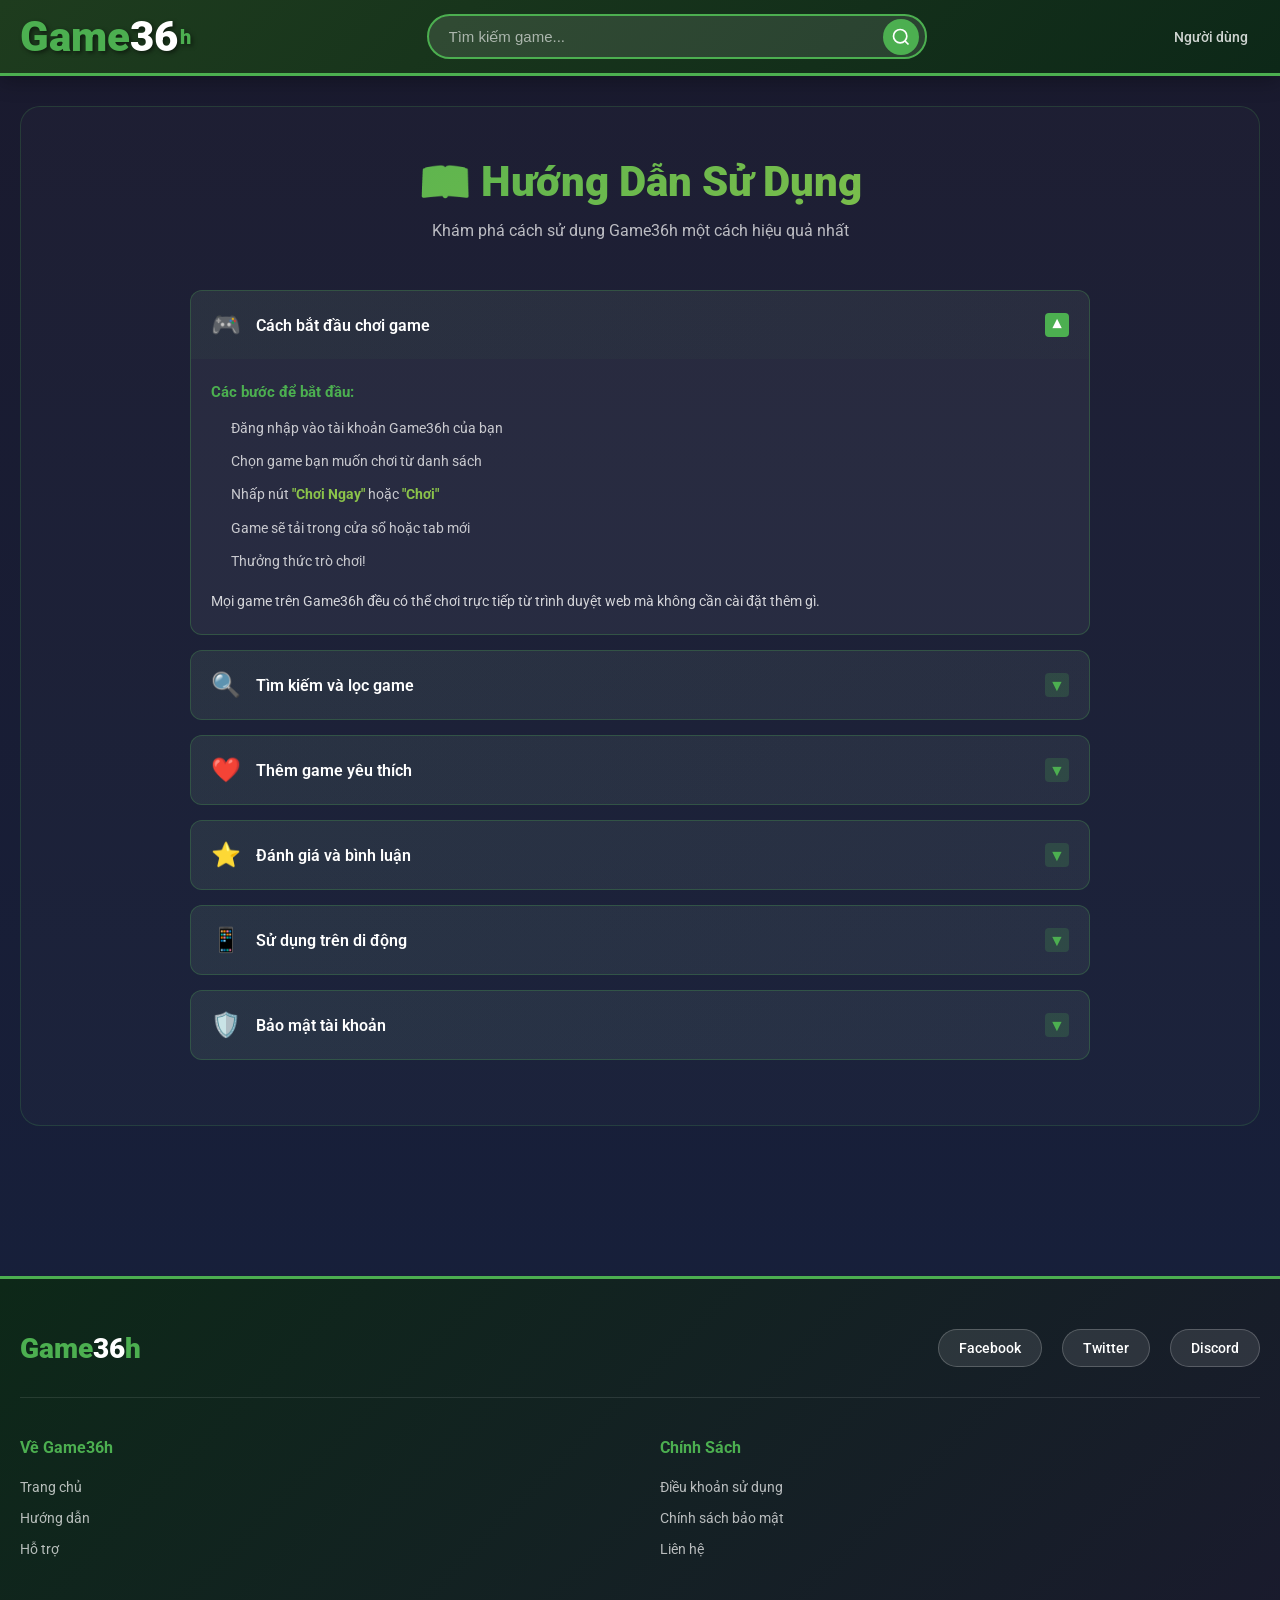
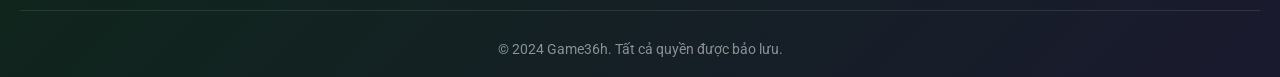
<file: frontend/guide.html>
<!DOCTYPE html>
<html lang="vi">
<head>
    <meta charset="UTF-8">
    <meta name="viewport" content="width=device-width, initial-scale=1.0">
    <title>Hướng Dẫn Sử Dụng - Game36h</title>
    <link rel="stylesheet" href="styles.css">
    <link href="https://fonts.googleapis.com/css2?family=Roboto:wght@400;500;700&display=swap" rel="stylesheet">
</head>
<body>
    <!-- Header -->
    <header class="header">
        <div class="header-container">
            <div class="logo">
                <a href="index.html">
                    <span class="logo-y">Game</span>
                    <span class="logo-8">36</span>
                    <span class="logo-com">h</span>
                </a>
            </div>
            <div class="search-box">
                <input type="text" placeholder="Tìm kiếm game...">
                <button class="search-btn">
                    <svg width="20" height="20" viewBox="0 0 24 24" fill="none" stroke="currentColor" stroke-width="2">
                        <circle cx="11" cy="11" r="8"></circle>
                        <path d="m21 21-4.35-4.35"></path>
                    </svg>
                </button>
            </div>
            <div class="header-actions logged-in" id="headerActions">
                <div class="user-dropdown">
                    <span class="username" id="username">Người dùng</span>
                    <div class="dropdown-menu">
                        <a href="profile.html">Thông tin cá nhân</a>
                        <a href="support.html">Hỗ trợ</a>
                        <hr>
                        <a href="#" class="logout" id="logoutBtn">Đăng xuất</a>
                    </div>
                </div>
            </div>
        </div>
    </header>

    <!-- Main Content -->
    <main class="main-content">
        <div class="guide-container">
            <div class="guide-header">
                <h1>📖 Hướng Dẫn Sử Dụng</h1>
                <p>Khám phá cách sử dụng Game36h một cách hiệu quả nhất</p>
            </div>

            <!-- Accordion List -->
            <div class="accordion-list" id="accordionList">
                <!-- Item 1 -->
                <div class="accordion-item active">
                    <div class="accordion-header">
                        <div class="accordion-header-content">
                            <div class="accordion-icon">🎮</div>
                            <span>Cách bắt đầu chơi game</span>
                        </div>
                        <div class="accordion-toggle">▼</div>
                    </div>
                    <div class="accordion-content">
                        <div class="accordion-body">
                            <h4>Các bước để bắt đầu:</h4>
                            <ul>
                                <li>Đăng nhập vào tài khoản Game36h của bạn</li>
                                <li>Chọn game bạn muốn chơi từ danh sách</li>
                                <li>Nhấp nút <strong>"Chơi Ngay"</strong> hoặc <strong>"Chơi"</strong></li>
                                <li>Game sẽ tải trong cửa sổ hoặc tab mới</li>
                                <li>Thưởng thức trò chơi!</li>
                            </ul>
                            <p style="margin-top: 15px;">Mọi game trên Game36h đều có thể chơi trực tiếp từ trình duyệt web mà không cần cài đặt thêm gì.</p>
                        </div>
                    </div>
                </div>

                <!-- Item 2 -->
                <div class="accordion-item">
                    <div class="accordion-header">
                        <div class="accordion-header-content">
                            <div class="accordion-icon">🔍</div>
                            <span>Tìm kiếm và lọc game</span>
                        </div>
                        <div class="accordion-toggle">▼</div>
                    </div>
                    <div class="accordion-content">
                        <div class="accordion-body">
                            <h4>Sử dụng chức năng tìm kiếm:</h4>
                            <ul>
                                <li>Nhập tên game vào thanh tìm kiếm ở đầu trang</li>
                                <li>Sử dụng các bộ lọc danh mục để tìm game theo thể loại</li>
                                <li>Sắp xếp theo: Mới nhất, Phổ biến, Đánh giá cao</li>
                                <li>Xem trạng thái game: <strong>Mới, Phổ biến, Nổi bật</strong></li>
                            </ul>
                            <h4>Gợi ý tìm kiếm:</h4>
                            <p>Nếu bạn không biết tìm gì, hãy kiểm tra phần <strong>"Games Nổi Bật"</strong> hoặc <strong>"Games Mới"</strong> để khám phá những trò chơi tuyệt vời nhất.</p>
                        </div>
                    </div>
                </div>

                <!-- Item 3 -->
                <div class="accordion-item">
                    <div class="accordion-header">
                        <div class="accordion-header-content">
                            <div class="accordion-icon">❤️</div>
                            <span>Thêm game yêu thích</span>
                        </div>
                        <div class="accordion-toggle">▼</div>
                    </div>
                    <div class="accordion-content">
                        <div class="accordion-body">
                            <h4>Quản lý danh sách yêu thích:</h4>
                            <ul>
                                <li>Click vào icon trái tim ❤️ trên card game để thêm vào yêu thích</li>
                                <li>Truy cập mục <strong>"Giochi Yêu Thích"</strong> để xem tất cả game đã lưu</li>
                                <li>Click lại icon trái tim để xóa khỏi danh sách yêu thích</li>
                                <li>Danh sách yêu thích được lưu tự động trên tài khoản của bạn</li>
                            </ul>
                        </div>
                    </div>
                </div>

                <!-- Item 4 -->
                <div class="accordion-item">
                    <div class="accordion-header">
                        <div class="accordion-header-content">
                            <div class="accordion-icon">⭐</div>
                            <span>Đánh giá và bình luận</span>
                        </div>
                        <div class="accordion-toggle">▼</div>
                    </div>
                    <div class="accordion-content">
                        <div class="accordion-body">
                            <h4>Cách đánh giá game:</h4>
                            <ul>
                                <li>Mở chi tiết game bạn vừa chơi</li>
                                <li>Chọn số sao từ 1 đến 5 để đánh giá</li>
                                <li>Nhập bình luận của bạn (tùy chọn)</li>
                                <li>Nhấp nút <strong>"Gửi Đánh Giá"</strong></li>
                            </ul>
                            <h4>Lưu ý quan trọng:</h4>
                            <p>Đánh giá của bạn giúp cộng đồng Game36h tìm được những game tốt nhất. Vui lòng đánh giá một cách trung thực và xây dựng.</p>
                        </div>
                    </div>
                </div>

                <!-- Item 5 -->
                <div class="accordion-item">
                    <div class="accordion-header">
                        <div class="accordion-header-content">
                            <div class="accordion-icon">📱</div>
                            <span>Sử dụng trên di động</span>
                        </div>
                        <div class="accordion-toggle">▼</div>
                    </div>
                    <div class="accordion-content">
                        <div class="accordion-body">
                            <h4>Hỗ trợ di động:</h4>
                            <ul>
                                <li>Game36h được tối ưu hóa cho cả desktop và mobile</li>
                                <li>Mở Game36h bằng trình duyệt web trên điện thoại của bạn</li>
                                <li>Giao diện sẽ tự động điều chỉnh phù hợp với kích thước màn hình</li>
                                <li>Hầu hết các game hoạt động tốt trên thiết bị di động</li>
                            </ul>
                            <h4>Mẹo:</h4>
                            <p>Nếu game không hoạt động tốt trên di động, hãy thử trên máy tính desktop để có trải nghiệm tốt nhất.</p>
                        </div>
                    </div>
                </div>

                <!-- Item 6 -->
                <div class="accordion-item">
                    <div class="accordion-header">
                        <div class="accordion-header-content">
                            <div class="accordion-icon">🛡️</div>
                            <span>Bảo mật tài khoản</span>
                        </div>
                        <div class="accordion-toggle">▼</div>
                    </div>
                    <div class="accordion-content">
                        <div class="accordion-body">
                            <h4>Bảo vệ tài khoản của bạn:</h4>
                            <ul>
                                <li>Sử dụng mật khẩu mạnh với ít nhất 8 ký tự</li>
                                <li>Không chia sẻ mật khẩu với bất kỳ ai</li>
                                <li>Cập nhật mật khẩu định kỳ (mỗi 3 tháng)</li>
                                <li>Đăng xuất khỏi tài khoản khi sử dụng máy tính chung</li>
                                <li>Kiểm tra hoạt động tài khoản trong mục cài đặt</li>
                            </ul>
                            <h4>Nếu có sự cố:</h4>
                            <p>Liên hệ ngay với đội hỗ trợ Game36h qua mục <strong>Hỗ Trợ & Phản Hồi</strong> nếu nghi ngờ tài khoản bị xâm phạm.</p>
                        </div>
                    </div>
                </div>
            </div>
        </div>
    </main>

    <!-- Footer -->
    <footer class="footer">
        <div class="footer-container">
            <div class="footer-top">
                <div class="footer-logo">
                    <span style="color: #4CAF50;">Game</span>
                    <span>36</span>
                    <span style="color: #4CAF50;">h</span>
                </div>
                <div class="footer-social">
                    <a href="#" class="social-link">Facebook</a>
                    <a href="#" class="social-link">Twitter</a>
                    <a href="#" class="social-link">Discord</a>
                </div>
            </div>
            <div class="footer-links">
                <div class="footer-column">
                    <h4>Về Game36h</h4>
                    <ul>
                        <li><a href="index.html">Trang chủ</a></li>
                        <li><a href="guide.html">Hướng dẫn</a></li>
                        <li><a href="support.html">Hỗ trợ</a></li>
                    </ul>
                </div>
                <div class="footer-column">
                    <h4>Chính Sách</h4>
                    <ul>
                        <li><a href="terms.html">Điều khoản sử dụng</a></li>
                        <li><a href="privacy.html">Chính sách bảo mật</a></li>
                        <li><a href="contact.html">Liên hệ</a></li>
                    </ul>
                </div>
            </div>
            <div class="footer-bottom">
                <p>&copy; 2024 Game36h. Tất cả quyền được bảo lưu.</p>
            </div>
        </div>
    </footer>

    <script>
        // Initialize user info
        function initializeUser() {
            const username = localStorage.getItem('username') || 'Người dùng';
            document.getElementById('username').textContent = username;
        }

        // Accordion functionality
        const accordionHeaders = document.querySelectorAll('.accordion-header');

        accordionHeaders.forEach(header => {
            header.addEventListener('click', function() {
                const item = this.closest('.accordion-item');
                const isActive = item.classList.contains('active');

                // Close all items
                document.querySelectorAll('.accordion-item').forEach(el => {
                    el.classList.remove('active');
                });

                // Open clicked item if it wasn't active
                if (!isActive) {
                    item.classList.add('active');
                }
            });
        });

        // Logout handler
        document.getElementById('logoutBtn').addEventListener('click', function(e) {
            e.preventDefault();
            localStorage.removeItem('username');
            localStorage.removeItem('token');
            window.location.href = 'login.html';
        });

        // Initialize on page load
        window.addEventListener('load', initializeUser);
    </script>
</body>
</html>
</file>
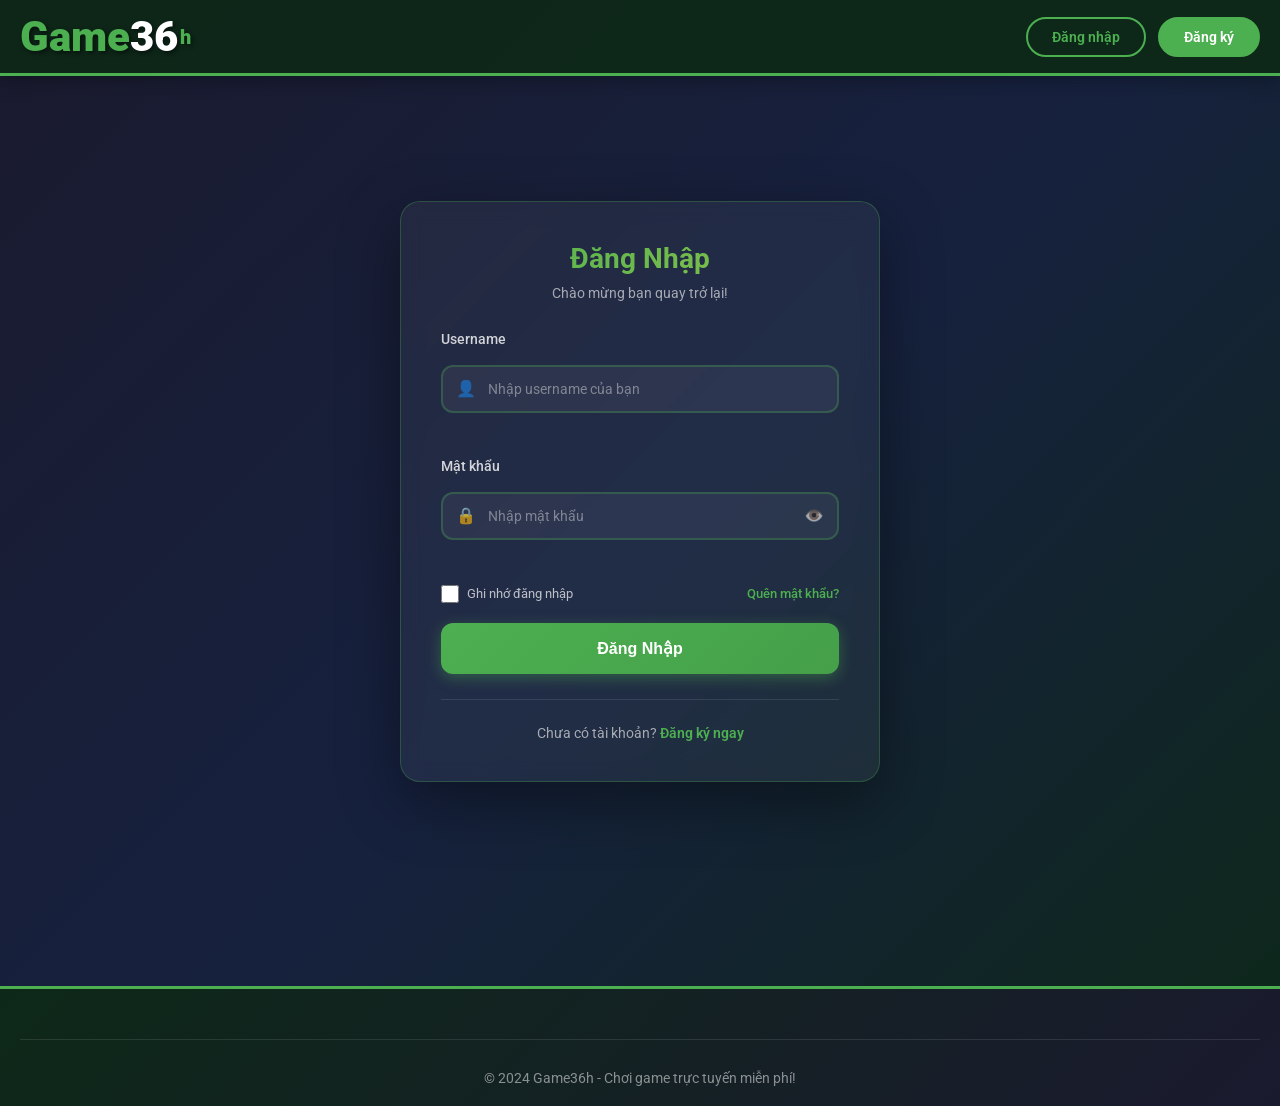
<file: frontend/login.html>
<!DOCTYPE html>
<html lang="vi">
<head>
    <meta charset="UTF-8">
    <meta name="viewport" content="width=device-width, initial-scale=1.0">
    <title>Đăng Nhập - Game36h</title>      
    <link rel="stylesheet" href="styles.css">
    <link rel="stylesheet" href="auth.css">
    <link href="https://fonts.googleapis.com/css2?family=Roboto:wght@400;500;700&display=swap" rel="stylesheet">
</head>
<body class="auth-page">
    <!-- Header -->
    <header class="header">
        <div class="header-container">
            <div class="logo">
                <a href="index.html">
                    <span class="logo-y">Game</span>
                    <span class="logo-8">36</span>
                    <span class="logo-com">h</span>
                </a>
            </div>
            <div class="header-actions">
                <a href="register.html" class="btn-register">Đăng ký</a>
            </div>
        </div>
    </header>

    <!-- Auth Container -->
    <main class="auth-container">
        <div class="auth-box">
            <div class="auth-header">
                <h1>Đăng Nhập</h1>
                <p>Chào mừng bạn quay trở lại!</p>
            </div>

<form class="auth-form" id="loginForm">
    <div class="form-group">
        <label for="username">Username</label>
        <div class="input-wrapper">
            <span class="input-icon">👤</span>
            <input 
                type="text" 
                id="username" 
                name="username" 
                placeholder="Nhập username của bạn" 
                required
            >
        </div>
    </div>

                <div class="form-group">
                    <label for="password">Mật khẩu</label>
                    <div class="input-wrapper">
                        <span class="input-icon">🔒</span>
                        <input type="password" id="password" name="password" placeholder="Nhập mật khẩu" required>
                        <button type="button" class="toggle-password" onclick="togglePassword('password')">
                            👁️
                        </button>
                    </div>
                </div>

                <div class="form-options">
                    <label class="remember-me">
                        <input type="checkbox" name="remember">
                        <span>Ghi nhớ đăng nhập</span>
                    </label>
                    <a href="forgot-password.html" class="forgot-password">Quên mật khẩu?</a>
                </div>

                <button type="submit" class="btn-auth">Đăng Nhập</button>
            </form>

            <!-- <div class="auth-divider">
                <span>hoặc đăng nhập với</span>
            </div>

            <div class="social-login">
                <button class="btn-social google">
                    <span class="social-icon">G</span>
                    <span>Google</span>
                </button>
                <button class="btn-social facebook">
                    <span class="social-icon">f</span>
                    <span>Facebook</span>
                </button>
            </div> -->

            <div class="auth-footer">
                <p>Chưa có tài khoản? <a href="register.html">Đăng ký ngay</a></p>
            </div>
        </div>
    </main>

    <!-- Footer -->
    <footer class="footer">
        <div class="footer-container">
            <div class="footer-bottom">
                <p>© 2024 Game36h - Chơi game trực tuyến miễn phí!</p>
            </div>
        </div>
    </footer>

    <script src="api.js"></script>
    <script src="main.js"></script>
    <script>
        function togglePassword(inputId) {
            const input = document.getElementById(inputId);
            input.type = input.type === 'password' ? 'text' : 'password';
        }
    </script>
</body>
</html>
</file>
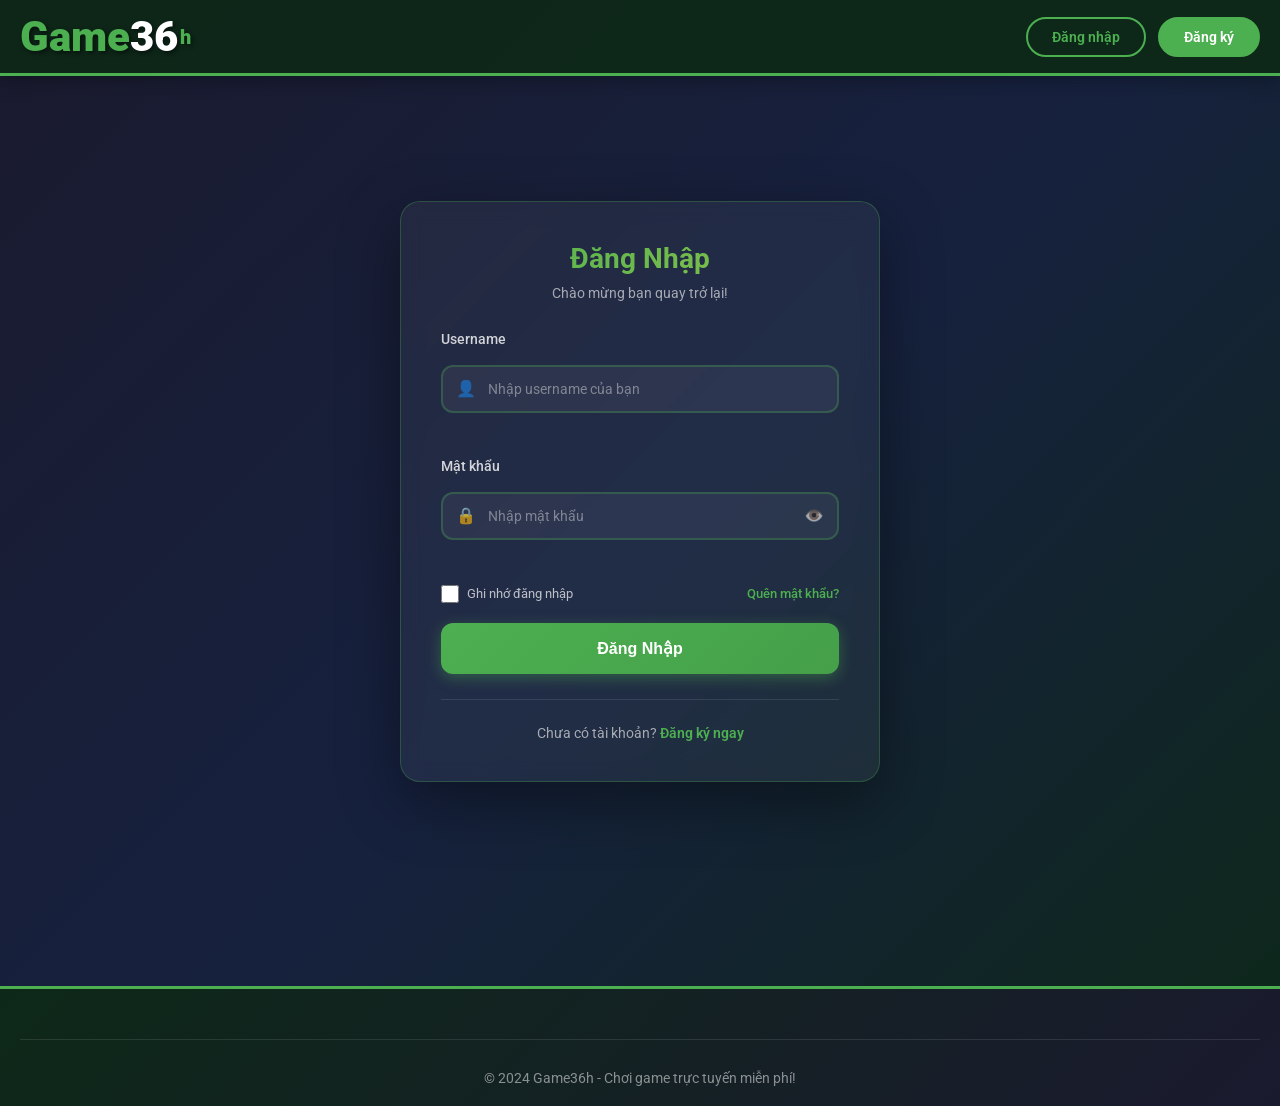
<file: frontend/my-games.html>
<!DOCTYPE html>
<html lang="vi">
<head>
    <meta charset="UTF-8">
    <meta name="viewport" content="width=device-width, initial-scale=1.0">
    <title>Quản Lý Game Của Tôi - Y8.COM</title>
    <link rel="stylesheet" href="styles.css">
    <link rel="stylesheet" href="profile.css">
    <link rel="stylesheet" href="my-games.css">
    <link href="https://fonts.googleapis.com/css2?family=Roboto:wght@400;500;700&display=swap" rel="stylesheet">
</head>
<body>
    <!-- Header -->
    <header class="header">
        <div class="header-container">
            <div class="logo">
                <a href="index.html">
                    <span class="logo-y">Y</span>
                    <span class="logo-8">8</span>
                    <span class="logo-com">.COM</span>
                </a>
            </div>
            <div class="search-box">
                <input type="text" placeholder="Tìm kiếm game...">
                <button class="search-btn">
                    <svg width="20" height="20" viewBox="0 0 24 24" fill="none" stroke="currentColor" stroke-width="2">
                        <circle cx="11" cy="11" r="8"></circle>
                        <path d="m21 21-4.35-4.35"></path>
                    </svg>
                </button>
            </div>
            <div class="header-actions">
                <a href="login.html" class="btn-login">Đăng nhập</a>
                <a href="register.html" class="btn-register">Đăng ký</a>
            </div>
        </div>
    </header>

    <!-- My Games Content -->
    <main class="main-content">
        <div class="profile-container">
            <!-- Page Header -->
            <div class="my-games-header">
                <h1>Quản Lý Game Của Tôi</h1>
                <button class="btn-upload-game" onclick="openUploadModal()">
                    <span>⬆️</span> Đăng tải game mới
                </button>
            </div>

            <!-- Stats -->
            <div class="my-games-stats">
                <div class="stat-card">
                    <span class="stat-number" id="totalGames">0</span>
                    <span class="stat-label">Tổng game</span>
                </div>
                <div class="stat-card">
                    <span class="stat-number" id="activeGames">0</span>
                    <span class="stat-label">Đang hoạt động</span>
                </div>
                <div class="stat-card">
                    <span class="stat-number" id="totalViews">0</span>
                    <span class="stat-label">Tổng lượt chơi</span>
                </div>
                <div class="stat-card">
                    <span class="stat-number" id="totalRating">0</span>
                    <span class="stat-label">Đánh giá trung bình</span>
                </div>
            </div>

            <!-- Games Table -->
            <div class="games-table-container">
                <table class="games-table" id="gamesTable">
                    <thead>
                        <tr>
                            <th>Game</th>
                            <th>Thể loại</th>
                            <th>Lượt chơi</th>
                            <th>Đánh giá</th>
                            <th>Trạng thái</th>
                            <th>Ngày đăng</th>
                            <th>Thao tác</th>
                        </tr>
                    </thead>
                    <tbody id="gamesTableBody">
                        <!-- Games will be loaded here -->
                    </tbody>
                </table>

                <!-- Empty State -->
                <div class="empty-state" id="emptyState" style="display: none;">
                    <div class="empty-icon">🎮</div>
                    <h3>Chưa có game nào</h3>
                    <p>Bạn chưa đăng tải game nào. Hãy đăng game đầu tiên của bạn ngay!</p>
                    <button class="btn-upload-game" onclick="openUploadModal()">
                        <span>⬆️</span> Đăng game ngay
                    </button>
                </div>
            </div>
        </div>
    </main>

    <!-- Upload Game Modal -->
    <div class="modal-overlay" id="uploadModal" style="display: none;">
        <div class="modal">
            <div class="modal-header">
                <h2>Đăng Tải Game Mới</h2>
                <button class="modal-close" onclick="closeUploadModal()">&times;</button>
            </div>
            <div class="modal-body">
                <form id="uploadGameForm" enctype="multipart/form-data">
                    <div class="form-group">
                        <label for="gameTitle">Tên game *</label>
                        <input type="text" id="gameTitle" name="title" required 
                               placeholder="Nhập tên game">
                    </div>

                    <div class="form-group">
                        <label>Thể loại *</label>
                        <div class="category-checkboxes" id="gameCategoryCheckboxes">
                            <!-- Categories will be loaded dynamically -->
                        </div>
                    </div>

                    <div class="form-group">
                        <label for="gameDescription">Mô tả</label>
                        <textarea id="gameDescription" name="description" rows="4"
                                  placeholder="Mô tả về game của bạn..."></textarea>
                    </div>

                    <div class="form-group">
                        <label>Loại game *</label>
                        <div class="radio-group">
                            <label class="radio-label">
                                <input type="radio" name="uploadType" value="link" checked 
                                       onchange="toggleUploadType('link')">
                                <span>Link game</span>
                            </label>
                            <label class="radio-label">
                                <input type="radio" name="uploadType" value="file" 
                                       onchange="toggleUploadType('file')">
                                <span>File game (ZIP/HTML)</span>
                            </label>
                        </div>
                    </div>

                    <div class="form-group" id="linkInputGroup">
                        <label for="gameUrl">URL game *</label>
                        <input type="url" id="gameUrl" name="game_url" 
                               placeholder="https://example.com/game">
                    </div>

                    <div class="form-group" id="fileInputGroup" style="display: none;">
                        <label for="gameFile">File game *</label>
                        <div class="file-upload">
                            <input type="file" id="gameFile" name="game_file" 
                                   accept=".zip,.html,.htm">
                            <div class="file-upload-area">
                                <span class="file-icon">📁</span>
                                <span class="file-text">Kéo thả file hoặc click để chọn</span>
                                <span class="file-hint">Hỗ trợ: .zip, .html</span>
                            </div>
                        </div>
                    </div>

                    <div class="form-group">
                        <label for="gameThumbnail">Thumbnail</label>
                        <div class="file-upload">
                            <input type="file" id="gameThumbnail" name="thumbnail" 
                                   accept="image/*">
                            <div class="file-upload-area thumbnail-area">
                                <span class="file-icon">🖼️</span>
                                <span class="file-text">Chọn ảnh thumbnail</span>
                                <span class="file-hint">Tỷ lệ 16:9, tối đa 2MB</span>
                            </div>
                        </div>
                        <div class="thumbnail-preview" id="thumbnailPreview"></div>
                    </div>

                    <div class="form-actions">
                        <button type="button" class="btn-cancel" onclick="closeUploadModal()">
                            Hủy
                        </button>
                        <button type="submit" class="btn-submit" id="submitUploadBtn">
                            <span>⬆️</span> Đăng tải
                        </button>
                    </div>
                </form>
            </div>
        </div>
    </div>

    <!-- Edit Game Modal -->
    <div class="modal-overlay" id="editModal" style="display: none;">
        <div class="modal">
            <div class="modal-header">
                <h2>Chỉnh Sửa Game</h2>
                <button class="modal-close" onclick="closeEditModal()">&times;</button>
            </div>
            <div class="modal-body">
                <form id="editGameForm">
                    <input type="hidden" id="editGameId">
                    
                    <div class="form-group">
                        <label for="editGameTitle">Tên game *</label>
                        <input type="text" id="editGameTitle" name="title" required>
                    </div>

                    <div class="form-group">
                        <label>Thể loại *</label>
                        <div class="category-checkboxes" id="editGameCategoryCheckboxes">
                            <!-- Categories will be loaded dynamically -->
                        </div>
                    </div>

                    <div class="form-group">
                        <label for="editGameDescription">Mô tả</label>
                        <textarea id="editGameDescription" name="description" rows="4"></textarea>
                    </div>

                    <div class="form-group">
                        <label for="editGameUrl">URL game</label>
                        <input type="url" id="editGameUrl" name="game_url">
                    </div>

                    <div class="form-actions">
                        <button type="button" class="btn-delete" id="deleteGameBtn" onclick="deleteFromEdit()" style="margin-right: auto;">
                            <span>🗑️</span> Xóa game
                        </button>
                        <div>
                            <button type="button" class="btn-cancel" onclick="closeEditModal()">
                                Hủy
                            </button>
                            <button type="submit" class="btn-submit" id="submitEditBtn">
                                <span>💾</span> Lưu thay đổi
                            </button>
                        </div>
                    </div>
                </form>
            </div>
        </div>
    </div>

    <!-- Delete Confirmation Modal -->
    <div class="modal-overlay" id="deleteModal" style="display: none;">
        <div class="modal modal-small">
            <div class="modal-header">
                <h2>Xác Nhận Xóa</h2>
                <button class="modal-close" onclick="closeDeleteModal()">&times;</button>
            </div>
            <div class="modal-body">
                <p class="confirm-text">
                    Bạn có chắc chắn muốn xóa game <strong id="deleteGameName"></strong>?
                    <br>Hành động này không thể hoàn tác.
                </p>
                <div class="form-actions">
                    <button type="button" class="btn-cancel" onclick="closeDeleteModal()">
                        Hủy
                    </button>
                    <button type="button" class="btn-delete" onclick="confirmDelete()">
                        <span>🗑️</span> Xóa game
                    </button>
                </div>
            </div>
        </div>
    </div>

    <!-- Footer -->
    <footer class="footer">
        <div class="footer-container">
            <div class="footer-bottom">
                <p>© 2024 Y8.COM - Chơi game trực tuyến miễn phí!</p>
            </div>
        </div>
    </footer>

    <script src="api.js"></script>
    <script src="main.js"></script>
<script>
// ================= AUTH UI =================
function updateHeaderActions() {
    const headerActions = document.querySelector('.header-actions');
    if (!headerActions) return;

    if (API.Auth.isLoggedIn()) {
        const user = API.Auth.getCurrentUser();
        headerActions.innerHTML = `
            <a href="profile.html" class="user-avatar-link">
                <img src="${user?.avatar || 'https://api.dicebear.com/7.x/avataaars/svg?seed=' + (user?.username || 'User')}" alt="Avatar" class="header-avatar">
            </a>
            <span class="username">${user?.username || 'User'}</span>
            // <button class="btn-register" onclick="API.Auth.logout()">Đăng xuất</button>
        `;
    }
}

let myGames = [];
let deleteGameId = null;
let categories = [];

// INIT
document.addEventListener('DOMContentLoaded', () => {
    updateHeaderActions();
    if (!window.API.Auth.isLoggedIn()) {
        window.location.href = 'login.html?redirect=my-games.html';
        return;
    }

    loadCategories();
    loadMyGames();
    setupEventListeners();
});

// ================= LOAD DATA =================
async function loadMyGames() {
    try {
        const result = await window.API.UserGames.getMyGames();

        // FIX: lấy content từ pageable
        myGames = result.content || [];

        updateStats();
        renderGamesTable();
    } catch (error) {
        console.error(error);
        showToast('Không thể tải danh sách game', 'error');
    }
}

// ================= STATS =================
function updateStats() {
    const total = myGames.length;

    const active = myGames.filter(g => g.status === 'APPROVED').length;

    const totalViews = myGames.reduce((sum, g) => sum + (g.views || 0), 0);

    const avgRating = total > 0
        ? (myGames.reduce((sum, g) => sum + (g.averageRating || 0), 0) / total).toFixed(1)
        : 0;

    document.getElementById('totalGames').textContent = total;
    document.getElementById('activeGames').textContent = active;
    document.getElementById('totalViews').textContent = formatNumber(totalViews);
    document.getElementById('totalRating').textContent = avgRating;
}

// ================= TABLE =================
function renderGamesTable() {
    const tbody = document.getElementById('gamesTableBody');
    const emptyState = document.getElementById('emptyState');
    const table = document.getElementById('gamesTable');

    if (myGames.length === 0) {
        table.style.display = 'none';
        emptyState.style.display = 'block';
        return;
    }

    table.style.display = 'table';
    emptyState.style.display = 'none';

    tbody.innerHTML = myGames.map(game => `
        <tr>
            <td>
                <div class="game-info-cell">
                    <img src="${game.thumbnail || 'placeholder.jpg'}" class="game-thumb-small">
                    <div class="game-info-text">
                        <span class="game-name">${game.title}</span>
                        <a href="${game.gameUrl}" target="_blank" class="view-link">Xem →</a>
                    </div>
                </div>
            </td>
            <td>${game.category?.name || 'Chưa phân loại'}</td>
            <td>${formatNumber(game.views || 0)}</td>
            <td><span class="rating-badge">⭐ ${game.averageRating || '0.0'}</span></td>
            <td>
                <span class="status-badge ${game.status === 'APPROVED' ? 'active' : 'inactive'}">
                    ${game.status === 'APPROVED' ? '🟢 Hoạt động' : '⚪ Ẩn'}
                </span>
            </td>
            <td>${formatDate(game.createdAt)}</td>
            <td>
                <div class="action-buttons">
                    <button onclick="openEditModal(${game.id})">✏️</button>
                    <button onclick="openDeleteModal(${game.id})">🗑️</button>
                </div>
            </td>
        </tr>
    `).join('');
}

// ================= CATEGORY =================
async function loadCategories() {
    try {
        const result = await window.API.Categories.getCategories();
        categories = result || [];

        const populateCheckboxes = (containerId) => {
            const container = document.getElementById(containerId);
            container.innerHTML = categories.map(c => `
                <div class="checkbox-item">
                    <input type="checkbox" name="categories" value="${c.id}" id="cat_${c.id}">
                    <label for="cat_${c.id}">${c.name}</label>
                </div>
            `).join('');
        };

        populateCheckboxes('gameCategoryCheckboxes');
        populateCheckboxes('editGameCategoryCheckboxes');
    } catch (e) {
        console.error(e);
    }
}

// ================= UPLOAD =================
async function handleUpload(e) {
    e.preventDefault();

    try {
        // Validate at least one category is selected
        const selectedCategories = document.querySelectorAll('#gameCategoryCheckboxes input[type="checkbox"]:checked');
        if (selectedCategories.length === 0) {
            showToast('Vui lòng chọn ít nhất 1 thể loại', 'error');
            return;
        }

        const formData = new FormData(e.target);

        await window.API.UserGames.uploadGameFile(formData);

        showToast('Upload thành công', 'success');
        closeUploadModal();
        loadMyGames();
        
        // Reset form
        e.target.reset();
        // Uncheck all categories
        document.querySelectorAll('#gameCategoryCheckboxes input[type="checkbox"]').forEach(cb => cb.checked = false);
    } catch (err) {
        console.error(err);
        showToast('Upload thất bại: ' + err.message, 'error');
    }
}

// ================= EDIT =================
function openEditModal(id) {
    const game = myGames.find(g => g.id === id);
    if (!game) return;

    document.getElementById('editGameId').value = game.id;
    document.getElementById('editGameTitle').value = game.title;
    document.getElementById('editGameDescription').value = game.description || '';
    document.getElementById('editGameUrl').value = game.gameUrl || '';

    // Uncheck all categories first
    const checkboxes = document.querySelectorAll('#editGameCategoryCheckboxes input[type="checkbox"]');
    checkboxes.forEach(cb => cb.checked = false);

    // Check current categories
    if (game.category) {
        const categoryCheckbox = document.querySelector(`#editGameCategoryCheckboxes input[value="${game.category.id}"]`);
        if (categoryCheckbox) {
            categoryCheckbox.checked = true;
        }
    }

    document.getElementById('editModal').style.display = 'flex';
}

async function handleEdit(e) {
    e.preventDefault();

    try {
        const id = parseInt(document.getElementById('editGameId').value);

        // Get selected categories
        const categoryCheckboxes = document.querySelectorAll('#editGameCategoryCheckboxes input[type="checkbox"]:checked');
        const categoryIds = Array.from(categoryCheckboxes).map(cb => parseInt(cb.value));

        if (categoryIds.length === 0) {
            showToast('Vui lòng chọn ít nhất 1 thể loại', 'error');
            return;
        }

        const data = {
            title: document.getElementById('editGameTitle').value,
            categoryIds: categoryIds,  // Send as array
            description: document.getElementById('editGameDescription').value,
            gameUrl: document.getElementById('editGameUrl').value
        };

        await window.API.UserGames.updateGame(id, data);

        showToast('Cập nhật thành công', 'success');
        closeEditModal();
        loadMyGames();
    } catch (e) {
        console.error(e);
        showToast('Lỗi update: ' + e.message, 'error');
    }
}

// ================= DELETE =================
function deleteFromEdit() {
    const gameId = parseInt(document.getElementById('editGameId').value);
    openDeleteModal(gameId);
}

function openDeleteModal(id) {
    const game = myGames.find(g => g.id === id);
    deleteGameId = id;

    document.getElementById('deleteGameName').textContent = game.title;
    document.getElementById('deleteModal').style.display = 'flex';
}

async function confirmDelete() {
    try {
        await window.API.UserGames.deleteGame(deleteGameId);

        showToast('Đã xóa', 'success');
        closeDeleteModal();
        loadMyGames();
    } catch {
        showToast('Xóa lỗi', 'error');
    }
}

// ================= UI =================
function closeEditModal() {
    document.getElementById('editModal').style.display = 'none';
}
function closeUploadModal() {
    document.getElementById('uploadModal').style.display = 'none';
}
function closeDeleteModal() {
    document.getElementById('deleteModal').style.display = 'none';
}

function showToast(msg, type = 'info') {
    const t = document.createElement('div');
    t.className = 'toast ' + type;
    t.textContent = msg;
    document.body.appendChild(t);
    setTimeout(() => t.remove(), 3000);
}

// ================= UTILS =================
function formatNumber(num) {
    return num.toLocaleString();
}

function formatDate(dateStr) {
    const d = new Date(dateStr);
    return d.toLocaleDateString('vi-VN');
}

function setupEventListeners() {
    document.getElementById('uploadGameForm')
        .addEventListener('submit', handleUpload);

    document.getElementById('editGameForm')
        .addEventListener('submit', handleEdit);
}
</script>
</body>
</html>
</file>
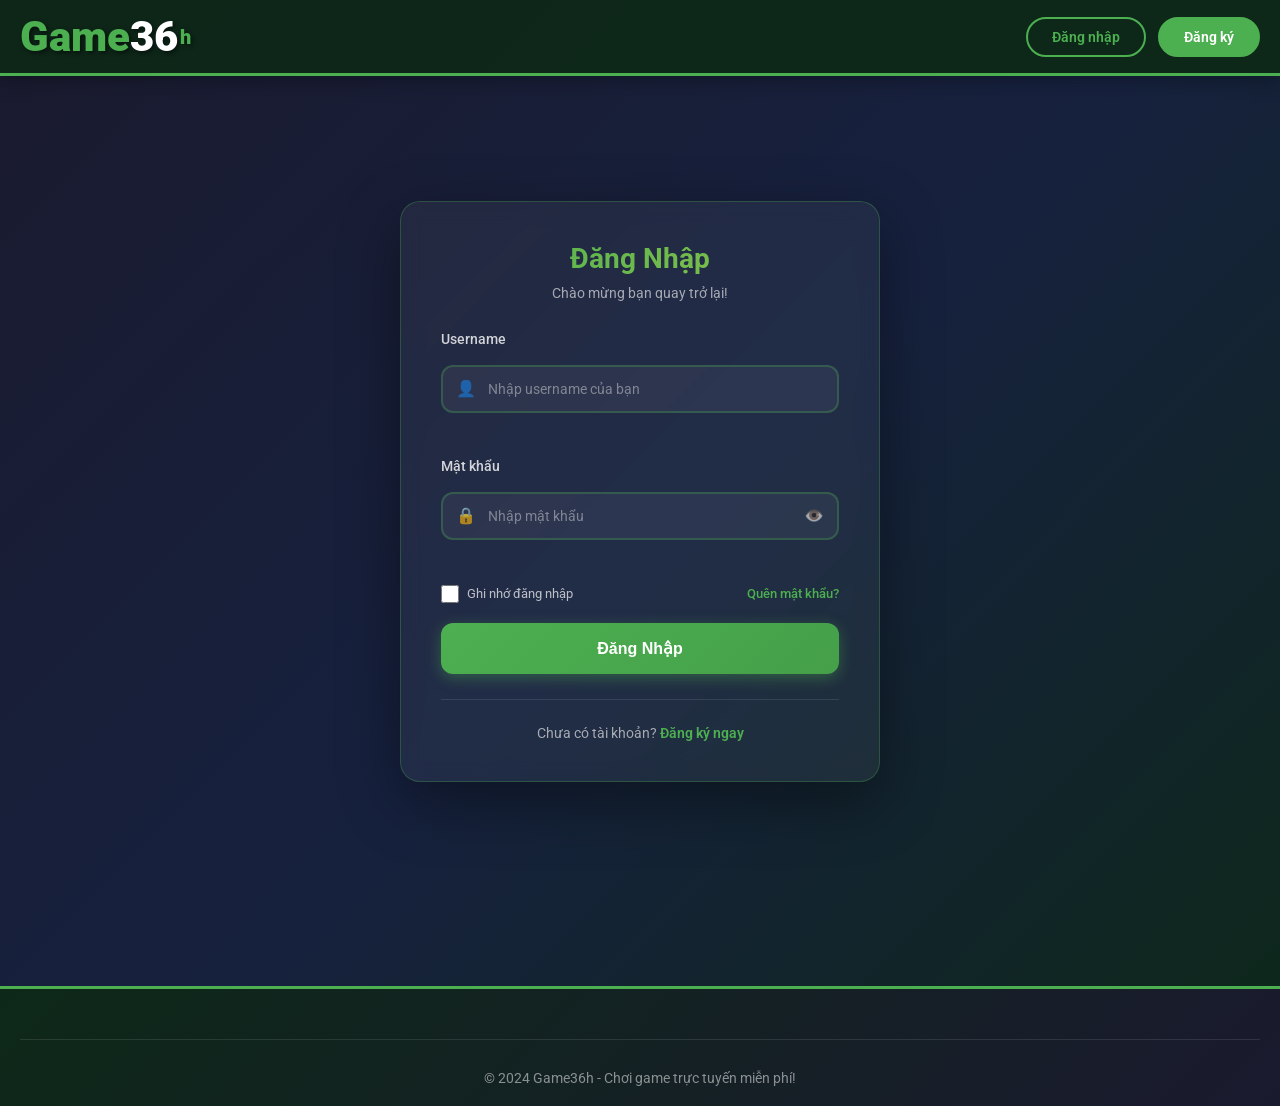
<file: frontend/profile.html>
<!DOCTYPE html>
<html lang="vi">
<head>
    <meta charset="UTF-8">
    <meta name="viewport" content="width=device-width, initial-scale=1.0">
    <title>Hồ sơ của tôi - Game36h</title>
    <link rel="stylesheet" href="styles.css">
    <link rel="stylesheet" href="profile.css">
    <link href="https://fonts.googleapis.com/css2?family=Roboto:wght@400;500;700&display=swap" rel="stylesheet">
</head>
<body>
    <!-- Header -->
    <header class="header">
        <div class="header-container">
            <div class="logo">
                <a href="index.html">
                    <span class="logo-y">Game</span>
                    <span class="logo-8">36</span>
                    <span class="logo-com">h</span>
                </a>
            </div>
            <div class="search-box">
                <input type="text" id="searchInput" placeholder="Tìm kiếm game...">
                <button class="search-btn" onclick="searchGames()">
                    <svg width="20" height="20" viewBox="0 0 24 24" fill="none" stroke="currentColor" stroke-width="2">
                        <circle cx="11" cy="11" r="8"></circle>
                        <path d="m21 21-4.35-4.35"></path>
                    </svg>
                </button>
            </div>
            <div class="header-actions">
                <a href="login.html" class="btn-login">Đăng nhập</a>
                <a href="register.html" class="btn-register">Đăng ký</a>
            </div>
        </div>
    </header>



    <!-- Profile Content -->
    <main class="main-content">
        <div class="profile-container">
            <!-- Profile Header -->
            <section class="profile-header">
                <div class="profile-avatar-section">
                    <div class="profile-avatar">
                        <img src="https://api.dicebear.com/7.x/avataaars/svg?seed=User123" alt="Profile Avatar">
                        <button class="change-avatar-btn">📷</button>
                    </div>
                    <div class="profile-info">
                        <h1 class="profile-name">GameMaster</h1>
                        <p class="profile-email">gamemaster@email.com</p>
                        <span class="profile-role" id="profileRole">Thành viên</span>
                        <p class="profile-joined" id="profileJoined">Tham gia: --</p>
                    </div>
                </div>
                <div class="profile-stats">
                    <div class="profile-stat">
                        <span class="stat-number" id="statGames">0</span>
                        <span class="stat-label">Game đã chơi</span>
                    </div>
                    <div class="profile-stat">
                        <span class="stat-number" id="statFavorites">0</span>
                        <span class="stat-label">Yêu thích</span>
                    </div>
                </div>
            </section>

            <!-- Profile Tabs -->
            <div class="profile-tabs">
                <button class="tab-btn active" data-tab="favorites">⭐ Yêu thích</button>
                <button class="tab-btn" data-tab="history">🕐 Lịch sử</button>
                <button class="tab-btn" data-tab="my-games">🎮 Game của tôi</button>
                <button class="tab-btn" data-tab="upload">⬆️ Upload Game</button>
                <button class="tab-btn" data-tab="settings">⚙️ Cài đặt</button>
            </div>

            <!-- Tab Content -->
            <div class="tab-content">
                <!-- Favorites Tab -->
                <div id="favorites" class="tab-panel active">
                    <h2>Game yêu thích (<span id="favoritesCount">0</span>)</h2>
                    <div class="games-grid" id="favoritesGrid">
                        <div class="loading">Đang tải...</div>
                    </div>
                </div>

                <!-- History Tab -->
                <div id="history" class="tab-panel">
                    <h2>Lịch sử chơi game</h2>
                    <div class="history-list" id="historyList">
                        <div class="loading">Đang tải...</div>
                    </div>
                </div>

                <!-- Settings Tab -->
                <div id="settings" class="tab-panel">
                    <h2>Cài đặt tài khoản</h2>
                    <form class="settings-form" id="settingsForm">
                        <div class="form-group">
                            <label>Tên đăng nhập</label>
                            <input type="text" id="settingsUsername" disabled>
                        </div>
                        <div class="form-group">
                            <label>Email</label>
                            <input type="email" id="settingsEmail">
                        </div>
                        <div class="form-group">
                            <label>Mật khẩu hiện tại</label>
                            <input type="password" id="currentPassword" placeholder="Nhập mật khẩu hiện tại">
                        </div>
                        <div class="form-group">
                            <label>Mật khẩu mới</label>
                            <input type="password" id="newPassword" placeholder="Nhập mật khẩu mới">
                        </div>
                        <div class="form-group">
                            <label>Xác nhận mật khẩu mới</label>
                            <input type="password" id="confirmPassword" placeholder="Nhập lại mật khẩu mới">
                        </div>
                        <button type="submit" class="btn-save">Lưu thay đổi</button>
                    </form>
                </div>

                <!-- My Games Tab -->
                <div id="my-games" class="tab-panel">
                    <h2>Game của tôi</h2>
                    <div class="games-list" id="myGamesList">
                        <div class="loading">Đang tải...</div>
                    </div>
                </div>

                <!-- Upload Game Tab -->
                <div id="upload" class="tab-panel">
                    <h2>Upload Game Mới</h2>
                    <form class="upload-form" id="uploadGameForm">
                        <div class="form-group">
                            <label>Tên game *</label>
                            <input type="text" id="gameTitle" placeholder="Nhập tên game" required>
                        </div>
                        <div class="form-group">
                            <label>Mô tả</label>
                            <textarea id="gameDescription" placeholder="Mô tả ngắn về game (tùy chọn)" rows="3"></textarea>
                        </div>
                        <div class="form-group">
                            <label>Thể loại *</label>
                            <select id="gameCategory" required>
                                <option value="">Chọn thể loại</option>
                            </select>
                        </div>
                        <div class="form-group">
                            <label>URL game *</label>
                            <input type="url" id="gameUrl" placeholder="https://example.com/game" required>
                            <small class="form-hint">Link đến game (iframe URL hoặc trang web)</small>
                        </div>
                        <div class="form-group">
                            <label>Thumbnail URL</label>
                            <input type="url" id="gameThumbnail" placeholder="https://example.com/image.jpg">
                            <small class="form-hint">Link ảnh thumbnail (tùy chọn)</small>
                        </div>
                        <div class="form-notice">
                            <span class="notice-icon">ℹ️</span>
                            <span class="notice-text">Game của bạn sẽ ở trạng thái <strong>CHỜ DUYỆT</strong> sau khi upload. Admin sẽ kiểm tra và phê duyệt trong vòng 24h.</span>
                        </div>
                        <button type="submit" class="btn-upload">📤 Upload Game</button>
                    </form>
                </div>
            </div>
        </div>
    </main>

    <!-- Footer -->
    <footer class="footer">
        <div class="footer-container">
            <div class="footer-bottom">
                <p>© 2024 Game36h - Chơi game trực tuyến miễn phí!</p>
            </div>
        </div>
    </footer>

    <script src="api.js"></script>
    <script src="main.js"></script>
    <script>
        // ================= AUTH & UI =================
        document.addEventListener('DOMContentLoaded', () => {
            if (!API.Auth.isLoggedIn()) {
                window.location.href = 'login.html?redirect=profile.html';
                return;
            }
            updateHeaderActions();
            loadUserProfile();
            loadUserStats();
            loadFavorites();
            loadHistory();
            loadMyGames();
            loadCategoriesForUpload();
            initSettingsForm();
            initUploadForm();
        });

        function updateHeaderActions() {
            const headerActions = document.querySelector('.header-actions');
            if (!headerActions) return;

            if (API.Auth.isLoggedIn()) {
                const user = API.Auth.getCurrentUser();
                headerActions.innerHTML = `
                    <a href="profile.html" class="user-avatar-link">
                        <img src="${user?.avatar || 'https://api.dicebear.com/7.x/avataaars/svg?seed=' + (user?.username || 'User')}" alt="Avatar" class="header-avatar">
                    </a>
                    <span class="username">${user?.username || 'User'}</span>
                    <button class="btn-register" onclick="API.Auth.logout()">Đăng xuất</button>
                `;
            }
        }

        function searchGames() {
            const keyword = document.getElementById('searchInput').value.trim();
            if (keyword) {
                window.location.href = `search.html?q=${encodeURIComponent(keyword)}`;
            }
        }

        document.getElementById('searchInput')?.addEventListener('keypress', (e) => {
            if (e.key === 'Enter') searchGames();
        });

        function loadUserProfile() {
            const user = API.Auth.getCurrentUser();
            if (user) {
                document.querySelector('.profile-name').textContent = user.username || 'User';
                document.querySelector('.profile-email').textContent = user.email || '';
                document.querySelector('.profile-avatar img').src = user.avatar || `https://api.dicebear.com/7.x/avataaars/svg?seed=${user.username || 'User'}`;
                document.getElementById('profileRole').textContent = user.role || 'Thành viên';
                
                const joinedDate = user.created_at ? new Date(user.created_at).toLocaleDateString('vi-VN', { month: 'long', year: 'numeric' }) : '--';
                document.getElementById('profileJoined').textContent = `Tham gia: ${joinedDate}`;
                
                // Pre-fill settings form
                document.getElementById('settingsUsername').value = user.username || '';
                document.getElementById('settingsEmail').value = user.email || '';
            }
        }

        async function loadUserStats() {
            try {
                const user = API.Auth.getCurrentUser();
                const userId = user?.id;
                if (!userId) return;
                
                const [favoritesRes, historyRes] = await Promise.all([
                    API.Favorites.getUserFavorites(userId).catch(() => ({ content: [] })),
                    API.History.getUserHistory(userId).catch(() => ({ content: [] }))
                ]);
                
                const favorites = favoritesRes.content || favoritesRes.data || [];
                const history = historyRes.content || historyRes.data || [];
                
                document.getElementById('statFavorites').textContent = favorites.length || 0;
                document.getElementById('statGames').textContent = history.length || 0;
            } catch (err) {
                console.error('Error loading stats:', err);
            }
        }

        async function loadFavorites() {
            const grid = document.getElementById('favoritesGrid');
            try {
                const user = API.Auth.getCurrentUser();
                const userId = user?.id;
                if (!userId) {
                    grid.innerHTML = '<div class="error">Vui lòng đăng nhập</div>';
                    return;
                }
                
                const result = await API.Favorites.getUserFavorites(userId);
                const favorites = result.content || result.data || [];
                
                document.getElementById('favoritesCount').textContent = favorites.length;
                
                if (favorites.length === 0) {
                    grid.innerHTML = '<div class="empty-state">Chưa có game yêu thích nào</div>';
                    return;
                }
                
                grid.innerHTML = favorites.map(fav => {
                    const thumbnail = fav.gameThumbnail && fav.gameThumbnail.trim() !== '' 
                        ? fav.gameThumbnail 
                        : 'https://via.placeholder.com/300?text=No+Image';
                    return `
                        <div class="game-card" data-favorite-id="${fav.id}" data-game-id="${fav.gameId}">
                            <div class="game-thumb">
                                <img src="${thumbnail}" alt="${fav.gameTitle || 'Game'}" onerror="this.onerror=null; this.src='https://via.placeholder.com/300?text=No+Image'">
                                <div class="game-overlay">
                                    <button class="play-btn" onclick="playGame('${fav.gameId}')">Chơi ngay</button>
                                </div>
                                <button class="remove-favorite" title="Xóa khỏi yêu thích" onclick="removeFavorite('${fav.id}', this)">❤️</button>
                            </div>
                            <div class="game-info">
                                <h3 class="game-title">${fav.gameTitle || 'Game'}</h3>
                                <div class="game-meta">
                                    <span class="rating">⭐ ${fav.averageRating ? fav.averageRating.toFixed(1) : '0.0'}</span>
                                    <span class="plays">👁 ${formatNumber(fav.views || 0)}</span>
                                </div>
                            </div>
                        </div>
                    `;
                }).join('');
            } catch (err) {
                console.error('Error loading favorites:', err);
                grid.innerHTML = '<div class="error">Không thể tải danh sách yêu thích</div>';
            }
        }

        async function loadHistory() {
            const list = document.getElementById('historyList');
            try {
                const user = API.Auth.getCurrentUser();
                const userId = user?.id;
                if (!userId) {
                    list.innerHTML = '<div class="error">Vui lòng đăng nhập</div>';
                    return;
                }
                
                const result = await API.History.getUserHistory(userId);
                const history = result.content || result.data || [];
                
                if (history.length === 0) {
                    list.innerHTML = '<div class="empty-state">Chưa có lịch sử chơi game</div>';
                    return;
                }
                
                list.innerHTML = history.map(item => {
                    const thumbnail = item.gameThumbnail && item.gameThumbnail.trim() !== '' 
                        ? item.gameThumbnail 
                        : 'https://via.placeholder.com/150?text=No+Image';
                    const playedAt = item.playedAt ? formatTimeAgo(new Date(item.playedAt)) : '';
                    return `
                        <div class="history-item" data-history-id="${item.id}">
                            <div class="history-thumb">
                                <img src="${thumbnail}" alt="${item.gameTitle || 'Game'}" onerror="this.onerror=null; this.src='https://via.placeholder.com/150?text=No+Image'">
                            </div>
                            <div class="history-info">
                                <h4>${item.gameTitle || 'Game'}</h4>
                                <p>Chơi lần cuối: ${playedAt}</p>
                            </div>
                            <button onclick="playGame('${item.gameId}')" class="btn-play-again">Chơi lại</button>
                        </div>
                    `;
                }).join('');
            } catch (err) {
                console.error('Error loading history:', err);
                list.innerHTML = '<div class="error">Không thể tải lịch sử</div>';
            }
        }

        async function playGame(gameId) {
            // Add to history if logged in
            if (API.Auth.isLoggedIn()) {
                try {
                    await API.History.addToHistory(gameId);
                    console.log('Added to history');
                } catch (err) {
                    console.error('Failed to add history:', err);
                }
            }
            
            // Increment views
            try {
                await API.Games.incrementViews(gameId);
            } catch (err) {
                console.error('Failed to increment views:', err);
            }
            
            // Navigate to game page
            window.location.href = `game.html?id=${gameId}`;
        }

        async function removeFavorite(favoriteId, btn) {
            if (!confirm('Xóa game này khỏi danh sách yêu thích?')) return;
            try {
                await API.Favorites.removeFavoriteById(favoriteId);
                const gameCard = btn.closest('.game-card');
                gameCard.remove();
                
                // Update count
                const currentCount = parseInt(document.getElementById('favoritesCount').textContent);
                document.getElementById('favoritesCount').textContent = Math.max(0, currentCount - 1);
                document.getElementById('statFavorites').textContent = Math.max(0, currentCount - 1);
                
                // Check if empty
                const grid = document.getElementById('favoritesGrid');
                if (grid.children.length === 0) {
                    grid.innerHTML = '<div class="empty-state">Chưa có game yêu thích nào</div>';
                }
            } catch (err) {
                console.error('Error removing favorite:', err);
                alert('Không thể xóa khỏi yêu thích');
            }
        }

        function initSettingsForm() {
            const form = document.getElementById('settingsForm');
            const saveBtn = form.querySelector('.btn-save');
            
            form.addEventListener('submit', async (e) => {
                e.preventDefault();
                
                const email = document.getElementById('settingsEmail').value;
                const currentPassword = document.getElementById('currentPassword').value;
                const newPassword = document.getElementById('newPassword').value;
                const confirmPassword = document.getElementById('confirmPassword').value;
                
                // Loading state
                const originalBtnText = saveBtn.textContent;
                saveBtn.disabled = true;
                saveBtn.textContent = 'Đang lưu...';
                
                try {
                    let message = '';
                    
                    // Update email if changed
                    const user = API.Auth.getCurrentUser();
                    if (email && email !== user.email) {
                        await API.Auth.updateProfile({ email });
                        // Update localStorage
                        user.email = email;
                        localStorage.setItem('user', JSON.stringify(user));
                        message += 'Email đã cập nhật. ';
                    }
                    
                    // Change password if provided
                    if (newPassword) {
                        if (newPassword !== confirmPassword) {
                            alert('Mật khẩu mới không khớp');
                            saveBtn.disabled = false;
                            saveBtn.textContent = originalBtnText;
                            return;
                        }
                        if (!currentPassword) {
                            alert('Vui lòng nhập mật khẩu hiện tại');
                            saveBtn.disabled = false;
                            saveBtn.textContent = originalBtnText;
                            return;
                        }
                        await API.Auth.changePassword({ currentPassword, newPassword });
                        message += 'Mật khẩu đã đổi thành công!';
                    }
                    
                    alert(message || 'Cập nhật thành công!');
                    
                    // Clear password fields
                    document.getElementById('currentPassword').value = '';
                    document.getElementById('newPassword').value = '';
                    document.getElementById('confirmPassword').value = '';
                    
                    // Update UI
                    document.querySelector('.profile-email').textContent = email || user.email;
                } catch (err) {
                    console.error('Error updating settings:', err);
                    const errorMsg = err.message || 'Lỗi không xác định';
                    if (errorMsg.includes('Current password is incorrect')) {
                        alert('Mật khẩu hiện tại không đúng');
                    } else if (errorMsg.includes('Password')) {
                        alert('Lỗi mật khẩu: ' + errorMsg);
                    } else {
                        alert('Cập nhật thất bại: ' + errorMsg);
                    }
                } finally {
                    saveBtn.disabled = false;
                    saveBtn.textContent = originalBtnText;
                }
            });
        }

        // Tab switching
        const tabBtns = document.querySelectorAll('.tab-btn');
        const tabPanels = document.querySelectorAll('.tab-panel');

        tabBtns.forEach(btn => {
            btn.addEventListener('click', () => {
                const tabId = btn.dataset.tab;
                
                tabBtns.forEach(b => b.classList.remove('active'));
                tabPanels.forEach(p => p.classList.remove('active'));
                
                btn.classList.add('active');
                document.getElementById(tabId).classList.add('active');
            });
        });

        // Helper functions
        function getGradientForGame(id) {
            const gradients = [
                'linear-gradient(135deg, #667eea 0%, #764ba2 100%)',
                'linear-gradient(135deg, #f093fb 0%, #f5576c 100%)',
                'linear-gradient(135deg, #4facfe 0%, #00f2fe 100%)',
                'linear-gradient(135deg, #43e97b 0%, #38f9d7 100%)',
                'linear-gradient(135deg, #fa709a 0%, #fee140 100%)',
                'linear-gradient(135deg, #30cfd0 0%, #330867 100%)',
            ];
            return gradients[(id || 0) % gradients.length];
        }

        function formatNumber(num) {
            if (num >= 1000000) return (num / 1000000).toFixed(1) + 'M';
            if (num >= 1000) return (num / 1000).toFixed(1) + 'K';
            return num;
        }

        function formatTimeAgo(date) {
            const now = new Date();
            const diff = Math.floor((now - date) / 1000);
            
            if (diff < 60) return 'Vừa xong';
            if (diff < 3600) return `${Math.floor(diff / 60)} phút trước`;
            if (diff < 86400) return `${Math.floor(diff / 3600)} giờ trước`;
            if (diff < 604800) return `${Math.floor(diff / 86400)} ngày trước`;
            if (diff < 2592000) return `${Math.floor(diff / 604800)} tuần trước`;
            return date.toLocaleDateString('vi-VN');
        }

        // ================= MY GAMES =================
        async function loadMyGames() {
            const list = document.getElementById('myGamesList');
            try {
                const user = API.Auth.getCurrentUser();
                if (!user?.id) {
                    list.innerHTML = '<div class="error">Vui lòng đăng nhập</div>';
                    return;
                }
                
                const result = await API.UserGames.getMyGames();
                const games = result.content || result.data || [];
                
                if (games.length === 0) {
                    list.innerHTML = '<div class="empty-state">Bạn chưa upload game nào. Hãy upload game mới!</div>';
                    return;
                }
                
                list.innerHTML = games.map(game => {
                    const statusClass = game.status?.toLowerCase() || 'pending';
                    const statusText = {
                        'PENDING': '⏳ Chờ duyệt',
                        'APPROVED': '✅ Đã duyệt',
                        'REJECTED': '❌ Từ chối'
                    }[game.status] || 'Chờ duyệt';
                    
                    return `
                        <div class="game-item" data-game-id="${game.id}">
                            <div class="game-thumb-small">
                                <img src="${game.thumbnail || 'placeholder.jpg'}" alt="${game.title}">
                            </div>
                            <div class="game-info">
                                <h4>${game.title}</h4>
                                <p class="game-category">${game.category?.name || 'Không rõ'}</p>
                                <span class="game-status ${statusClass}">${statusText}</span>
                            </div>
                            <div class="game-stats">
                                <span>👁 ${formatNumber(game.views || 0)}</span>
                                <span>⭐ ${game.averageRating || 0}</span>
                            </div>
                        </div>
                    `;
                }).join('');
            } catch (err) {
                console.error('Error loading my games:', err);
                list.innerHTML = '<div class="error">Không thể tải danh sách game</div>';
            }
        }

        // ================= UPLOAD GAME =================
        async function loadCategoriesForUpload() {
            try {
                const categories = await API.Categories.getCategories();
                const select = document.getElementById('gameCategory');
                
                categories.forEach(cat => {
                    const option = document.createElement('option');
                    option.value = cat.id;
                    option.textContent = cat.name;
                    select.appendChild(option);
                });
            } catch (err) {
                console.error('Error loading categories:', err);
            }
        }

        function initUploadForm() {
            const form = document.getElementById('uploadGameForm');
            const uploadBtn = form.querySelector('.btn-upload');
            
            form.addEventListener('submit', async (e) => {
                e.preventDefault();
                
                const gameData = {
                    title: document.getElementById('gameTitle').value,
                    description: document.getElementById('gameDescription').value,
                    category_id: parseInt(document.getElementById('gameCategory').value),
                    game_url: document.getElementById('gameUrl').value,
                    thumbnail: document.getElementById('gameThumbnail').value || null
                };
                
                // Loading state
                const originalBtnText = uploadBtn.textContent;
                uploadBtn.disabled = true;
                uploadBtn.textContent = 'Đang upload...';
                
                try {
                    await API.UserGames.uploadGame(gameData);
                    alert('Game đã được upload! Game của bạn đang ở trạng thái CHỜ DUYỆT. Admin sẽ kiểm tra và phê duyệt trong vòng 24h.');
                    
                    // Reset form
                    form.reset();
                    
                    // Reload my games tab
                    loadMyGames();
                    
                    // Switch to my games tab
                    document.querySelector('[data-tab="my-games"]').click();
                } catch (err) {
                    console.error('Error uploading game:', err);
                    alert('Upload thất bại: ' + (err.message || 'Lỗi không xác định'));
                } finally {
                    uploadBtn.disabled = false;
                    uploadBtn.textContent = originalBtnText;
                }
            });
        }
    </script>
</body>
</html>
</file>
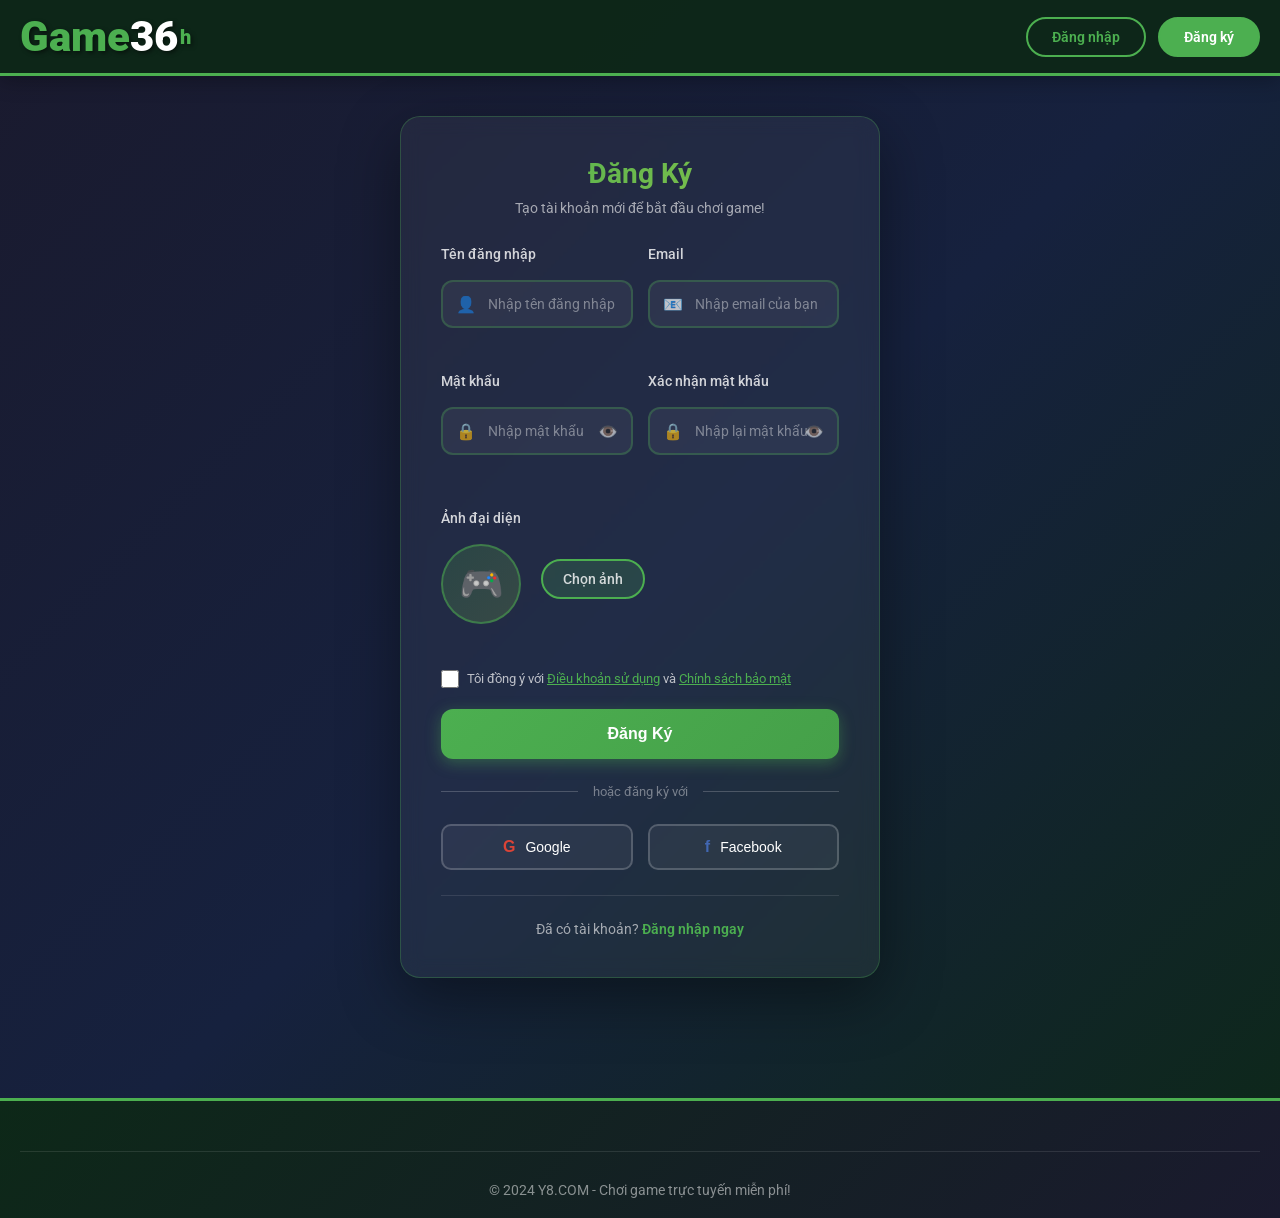
<file: frontend/register.html>
<!DOCTYPE html>
<html lang="vi">
<head>
    <meta charset="UTF-8">
    <meta name="viewport" content="width=device-width, initial-scale=1.0">
    <title>Đăng Ký - Game36h</title>
    <link rel="stylesheet" href="styles.css">
    <link rel="stylesheet" href="auth.css">
    <link href="https://fonts.googleapis.com/css2?family=Roboto:wght@400;500;700&display=swap" rel="stylesheet">
</head>
<body class="auth-page">
    <!-- Header -->
    <header class="header">
        <div class="header-container">
            <div class="logo">
                <a href="index.html">
                    <span class="logo-y">Game</span>
                    <span class="logo-8">36</span>
                    <span class="logo-com">h</span>
                </a>
            </div>
            <div class="header-actions">
                <a href="login.html" class="btn-login">Đăng nhập</a>
            </div>
        </div>
    </header>

    <!-- Auth Container -->
    <main class="auth-container">
        <div class="auth-box">
            <div class="auth-header">
                <h1>Đăng Ký</h1>
                <p>Tạo tài khoản mới để bắt đầu chơi game!</p>
            </div>

            <form class="auth-form" id="registerForm">
                <div class="form-row">
                    <div class="form-group">
                        <label for="username">Tên đăng nhập</label>
                        <div class="input-wrapper">
                            <span class="input-icon">👤</span>
                            <input type="text" id="username" name="username" placeholder="Nhập tên đăng nhập" required>
                        </div>
                    </div>
                    <div class="form-group">
                        <label for="email">Email</label>
                        <div class="input-wrapper">
                            <span class="input-icon">📧</span>
                            <input type="email" id="email" name="email" placeholder="Nhập email của bạn" required>
                        </div>
                    </div>
                </div>

                <div class="form-row">
                    <div class="form-group">
                        <label for="password">Mật khẩu</label>
                        <div class="input-wrapper">
                            <span class="input-icon">🔒</span>
                            <input type="password" id="password" name="password" placeholder="Nhập mật khẩu" required minlength="6">
                            <button type="button" class="toggle-password" onclick="togglePassword('password')">
                                👁️
                            </button>
                        </div>
                    </div>
                    <div class="form-group">
                        <label for="confirmPassword">Xác nhận mật khẩu</label>
                        <div class="input-wrapper">
                            <span class="input-icon">🔒</span>
                            <input type="password" id="confirmPassword" name="confirmPassword" placeholder="Nhập lại mật khẩu" required>
                            <button type="button" class="toggle-password" onclick="togglePassword('confirmPassword')">
                                👁️
                            </button>
                        </div>
                    </div>
                </div>

                <div class="form-group avatar-upload">
                    <label>Ảnh đại diện</label>
                    <div class="avatar-preview-wrapper">
                        <div class="avatar-preview" id="avatarPreview">
                            <span>🎮</span>
                        </div>
                        <div class="avatar-upload-btn">
                            <input type="file" id="avatar" name="avatar" accept="image/*" onchange="previewAvatar(event)">
                            <label for="avatar" class="btn-upload">Chọn ảnh</label>
                        </div>
                    </div>
                </div>

                <div class="form-options">
                    <label class="agree-terms">
                        <input type="checkbox" name="agree" required>
                        <span>Tôi đồng ý với <a href="#">Điều khoản sử dụng</a> và <a href="#">Chính sách bảo mật</a></span>
                    </label>
                </div>

                <button type="submit" class="btn-auth">Đăng Ký</button>
            </form>

            <div class="auth-divider">
                <span>hoặc đăng ký với</span>
            </div>

            <div class="social-login">
                <button class="btn-social google">
                    <span class="social-icon">G</span>
                    <span>Google</span>
                </button>
                <button class="btn-social facebook">
                    <span class="social-icon">f</span>
                    <span>Facebook</span>
                </button>
            </div>

            <div class="auth-footer">
                <p>Đã có tài khoản? <a href="login.html">Đăng nhập ngay</a></p>
            </div>
        </div>
    </main>

    <!-- Footer -->
    <footer class="footer">
        <div class="footer-container">
            <div class="footer-bottom">
                <p>© 2024 Y8.COM - Chơi game trực tuyến miễn phí!</p>
            </div>
        </div>
    </footer>

    <script src="api.js"></script>
    <script src="main.js"></script>
    <script>
        function togglePassword(inputId) {
            const input = document.getElementById(inputId);
            input.type = input.type === 'password' ? 'text' : 'password';
        }

        function previewAvatar(event) {
            const file = event.target.files[0];
            if (file) {
                const reader = new FileReader();
                reader.onload = function(e) {
                    document.getElementById('avatarPreview').innerHTML = `<img src="${e.target.result}" alt="Avatar">`;
                };
                reader.readAsDataURL(file);
            }
        }
    </script>
</body>
</html>
</file>
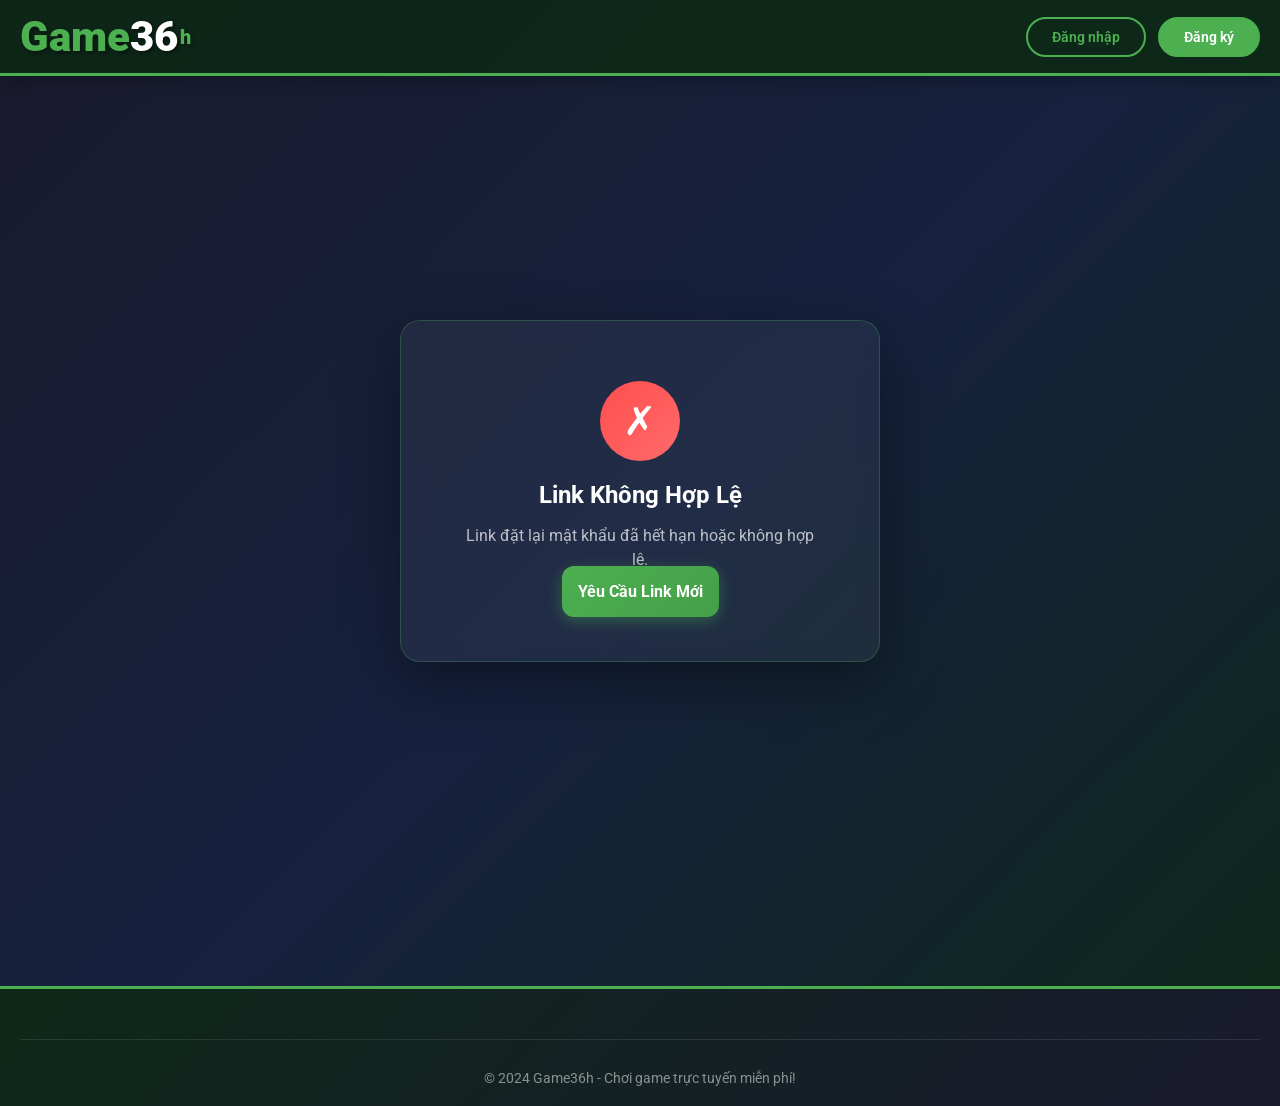
<file: frontend/reset-password.html>
<!DOCTYPE html>
<html lang="vi">
<head>
    <meta charset="UTF-8">
    <meta name="viewport" content="width=device-width, initial-scale=1.0">
    <title>Đặt Lại Mật Khẩu - Game36h</title>
    <link rel="stylesheet" href="styles.css">
    <link rel="stylesheet" href="auth.css">
    <link href="https://fonts.googleapis.com/css2?family=Roboto:wght@400;500;700&display=swap" rel="stylesheet">
</head>
<body class="auth-page">
    <!-- Header -->
    <header class="header">
        <div class="header-container">
            <div class="logo">
                <a href="index.html">
                    <span class="logo-y">Game</span>
                    <span class="logo-8">36</span>
                    <span class="logo-com">h</span>
                </a>
            </div>
            <div class="header-actions">
                <a href="login.html" class="btn-register">Đăng nhập</a>
            </div>
        </div>
    </header>

    <!-- Auth Container -->
    <main class="auth-container">
        <div class="auth-box">
            <div id="loadingState" class="loading-state">
                <p>Đang kiểm tra token...</p>
            </div>

            <div id="invalidTokenState" class="error-state" style="display: none;">
                <div class="error-icon">✗</div>
                <h3>Link Không Hợp Lệ</h3>
                <p>Link đặt lại mật khẩu đã hết hạn hoặc không hợp lệ.</p>
                <a href="forgot-password.html" class="btn-auth" style="margin-top: 20px;">Yêu Cầu Link Mới</a>
            </div>

            <div id="resetFormState" style="display: none;">
                <div class="auth-header">
                    <h1>Đặt Lại Mật Khẩu</h1>
                    <p>Nhập mật khẩu mới của bạn</p>
                </div>

                <form class="auth-form" id="resetPasswordForm">
                    <div class="form-group">
                        <label for="newPassword">Mật khẩu mới</label>
                        <div class="input-wrapper">
                            <span class="input-icon">🔒</span>
                            <input 
                                type="password" 
                                id="newPassword" 
                                name="newPassword" 
                                placeholder="Nhập mật khẩu mới (tối thiểu 6 ký tự)" 
                                required
                                minlength="6"
                            >
                            <button type="button" class="toggle-password" onclick="togglePassword('newPassword')">
                                👁️
                            </button>
                        </div>
                    </div>

                    <div class="form-group">
                        <label for="confirmPassword">Xác nhận mật khẩu</label>
                        <div class="input-wrapper">
                            <span class="input-icon">🔒</span>
                            <input 
                                type="password" 
                                id="confirmPassword" 
                                name="confirmPassword" 
                                placeholder="Nhập lại mật khẩu mới" 
                                required
                                minlength="6"
                            >
                            <button type="button" class="toggle-password" onclick="togglePassword('confirmPassword')">
                                👁️
                            </button>
                        </div>
                    </div>

                    <button type="submit" class="btn-auth" id="submitBtn">Đặt Lại Mật Khẩu</button>
                </form>
            </div>

            <div id="successState" class="success-message" style="display: none;">
                <div class="success-icon">✓</div>
                <h3>Thành Công!</h3>
                <p>Mật khẩu của bạn đã được đặt lại thành công.</p>
                <a href="login.html" class="btn-auth" style="margin-top: 20px;">Đăng Nhập Ngay</a>
            </div>
        </div>
    </main>

    <!-- Footer -->
    <footer class="footer">
        <div class="footer-container">
            <div class="footer-bottom">
                <p>© 2024 Game36h - Chơi game trực tuyến miễn phí!</p>
            </div>
        </div>
    </footer>

    <script src="api.js"></script>
    <script src="main.js"></script>
    <script>
        const urlParams = new URLSearchParams(window.location.search);
        const token = urlParams.get('token');

        function togglePassword(inputId) {
            const input = document.getElementById(inputId);
            input.type = input.type === 'password' ? 'text' : 'password';
        }

        async function validateToken() {
            if (!token) {
                showInvalidToken();
                return;
            }

            try {
                const result = await API.Auth.validateResetToken(token);
                if (result.valid) {
                    showResetForm();
                } else {
                    showInvalidToken();
                }
            } catch (err) {
                console.error('Error validating token:', err);
                showInvalidToken();
            }
        }

        function showLoading() {
            document.getElementById('loadingState').style.display = 'block';
            document.getElementById('invalidTokenState').style.display = 'none';
            document.getElementById('resetFormState').style.display = 'none';
            document.getElementById('successState').style.display = 'none';
        }

        function showInvalidToken() {
            document.getElementById('loadingState').style.display = 'none';
            document.getElementById('invalidTokenState').style.display = 'block';
            document.getElementById('resetFormState').style.display = 'none';
            document.getElementById('successState').style.display = 'none';
        }

        function showResetForm() {
            document.getElementById('loadingState').style.display = 'none';
            document.getElementById('invalidTokenState').style.display = 'none';
            document.getElementById('resetFormState').style.display = 'block';
            document.getElementById('successState').style.display = 'none';
        }

        function showSuccess() {
            document.getElementById('loadingState').style.display = 'none';
            document.getElementById('invalidTokenState').style.display = 'none';
            document.getElementById('resetFormState').style.display = 'none';
            document.getElementById('successState').style.display = 'block';
        }

        // Validate token on page load
        validateToken();

        document.getElementById('resetPasswordForm').addEventListener('submit', async (e) => {
            e.preventDefault();
            
            const newPassword = document.getElementById('newPassword').value;
            const confirmPassword = document.getElementById('confirmPassword').value;
            const submitBtn = document.getElementById('submitBtn');
            
            if (newPassword.length < 6) {
                alert('Mật khẩu phải có ít nhất 6 ký tự');
                return;
            }
            
            if (newPassword !== confirmPassword) {
                alert('Mật khẩu xác nhận không khớp');
                return;
            }
            
            // Loading state
            submitBtn.disabled = true;
            submitBtn.textContent = 'Đang xử lý...';
            
            try {
                await API.Auth.resetPassword(token, newPassword);
                showSuccess();
            } catch (err) {
                console.error('Error:', err);
                alert('Không thể đặt lại mật khẩu: ' + (err.message || 'Vui lòng thử lại sau'));
                submitBtn.disabled = false;
                submitBtn.textContent = 'Đặt Lại Mật Khẩu';
            }
        });
    </script>
</body>
</html>
</file>
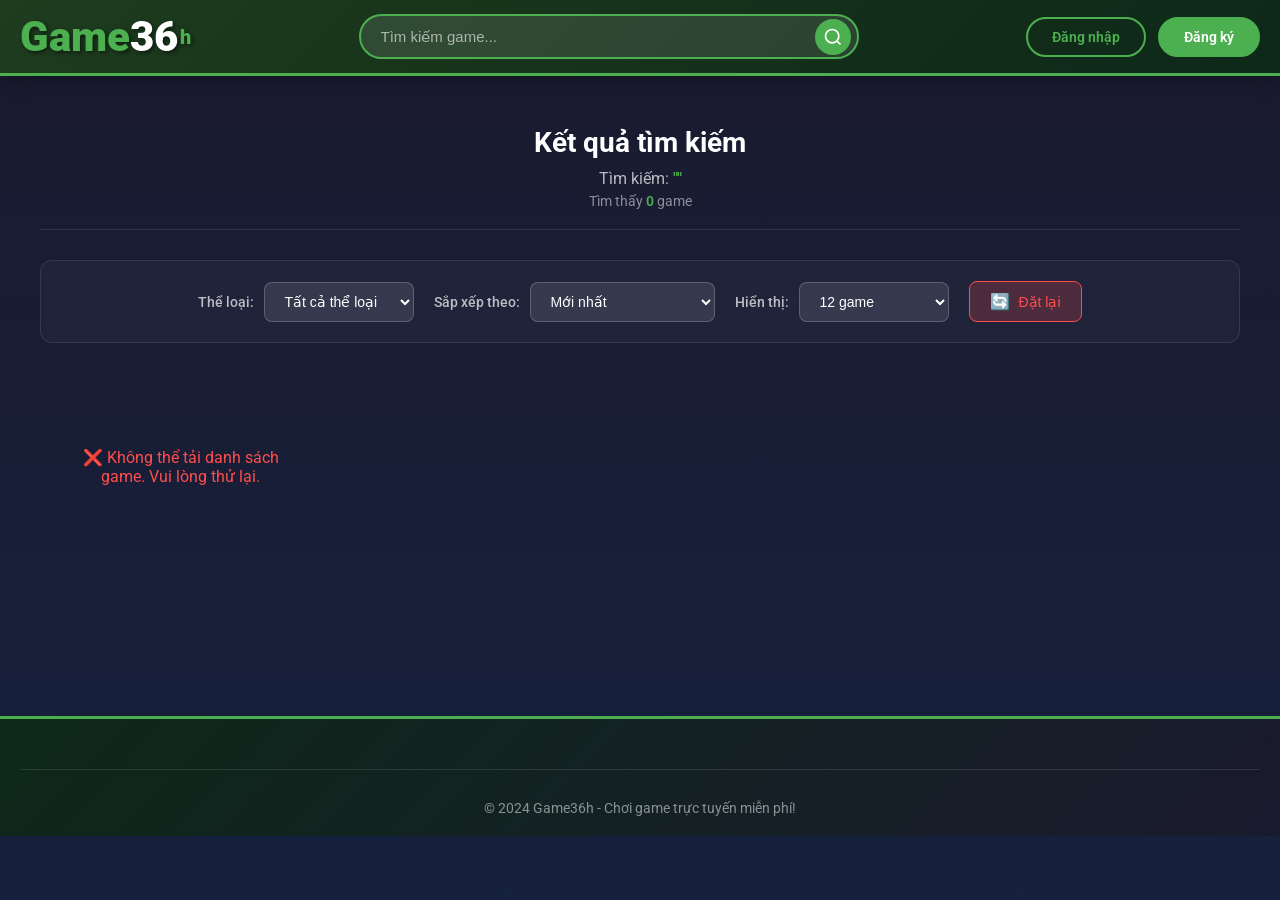
<file: frontend/search.html>
<!DOCTYPE html>
<html lang="vi">
<head>
    <meta charset="UTF-8">
    <meta name="viewport" content="width=device-width, initial-scale=1.0">
    <title>Tìm Kiếm Game - Y8.COM</title>
    <link rel="stylesheet" href="styles.css">
    <link rel="stylesheet" href="search.css">
    <link href="https://fonts.googleapis.com/css2?family=Roboto:wght@400;500;700&display=swap" rel="stylesheet">
</head>
<body>
    <!-- Header -->
    <header class="header">
        <div class="header-container">
            <div class="logo">
                <a href="index.html">
                    <span class="logo-y">Game</span>
                    <span class="logo-8">36</span>
                    <span class="logo-com">h</span>
                </a>
            </div>
            <div class="search-box">
                <input type="text" placeholder="Tìm kiếm game..." id="headerSearch">
                <button class="search-btn" onclick="searchFromHeader()">
                    <svg width="20" height="20" viewBox="0 0 24 24" fill="none" stroke="currentColor" stroke-width="2">
                        <circle cx="11" cy="11" r="8"></circle>
                        <path d="m21 21-4.35-4.35"></path>
                    </svg>
                </button>
            </div>
            <div class="header-actions">
                <a href="login.html" class="btn-login">Đăng nhập</a>
                <a href="register.html" class="btn-register">Đăng ký</a>
            </div>
        </div>
    </header>

    <!-- Search Content -->
    <main class="main-content">
        <div class="search-container">
            <!-- Search Header -->
            <div class="search-header">
                <h1>Kết quả tìm kiếm</h1>
                <p class="search-query">Tìm kiếm: <span id="searchQuery">""</span></p>
                <p class="results-count">Tìm thấy <span id="resultsCount">0</span> game</p>
            </div>

            <!-- Filters Section -->
            <div class="filters-section">
                <div class="filter-group">
                    <label>Thể loại:</label>
                    <select id="categoryFilter" onchange="applyFilters()">
                        <option value="">Tất cả thể loại</option>
                        <!-- Categories will be loaded dynamically -->
                    </select>
                </div>

                <div class="filter-group">
                    <label>Sắp xếp theo:</label>
                    <select id="sortFilter" onchange="applyFilters()">
                        <option value="newest">Mới nhất</option>
                        <option value="popular">Lượt chơi nhiều nhất</option>
                        <option value="rating">Đánh giá cao nhất</option>
                        <option value="name">Tên A-Z</option>
                    </select>
                </div>

                <div class="filter-group">
                    <label>Hiển thị:</label>
                    <select id="limitFilter" onchange="applyFilters()">
                        <option value="12">12 game</option>
                        <option value="24">24 game</option>
                        <option value="48">48 game</option>
                    </select>
                </div>

                <button class="btn-clear-filters" onclick="clearFilters()">
                    <span>🔄</span> Đặt lại
                </button>
            </div>

            <!-- Active Filters -->
            <div class="active-filters" id="activeFilters">
                <!-- Filters will be displayed here dynamically -->
            </div>

            <!-- Games Grid -->
            <div class="games-grid" id="gamesGrid">
                <!-- Games will be loaded here -->
            </div>

            <!-- Pagination -->
            <div class="pagination" id="pagination">
                <!-- Pagination buttons will be loaded here -->
            </div>

            <!-- No Results -->
            <div class="no-results" id="noResults" style="display: none;">
                <div class="no-results-icon">🔍</div>
                <h3>Không tìm thấy game nào</h3>
                <p>Hãy thử tìm kiếm với từ khóa khác hoặc thay đổi bộ lọc</p>
                <button class="btn-reset-search" onclick="clearFilters()">Xóa bộ lọc</button>
            </div>
        </div>
    </main>

    <!-- Footer -->
    <footer class="footer">
        <div class="footer-container">
            <div class="footer-bottom">
                <p>© 2024 Game36h - Chơi game trực tuyến miễn phí!</p>
            </div>
        </div>
    </footer>

    <script src="api.js"></script>
    <script src="main.js"></script>
    <script>
        function updateHeaderActions() {
            const headerActions = document.querySelector('.header-actions');
            if (!headerActions) return;

            if (API.Auth.isLoggedIn()) {
                const user = API.Auth.getCurrentUser();
                headerActions.innerHTML = `
                    <a href="profile.html" class="user-avatar-link">
                        <img src="${user?.avatar || 'https://api.dicebear.com/7.x/avataaars/svg?seed=' + (user?.username || 'User')}" alt="Avatar" class="header-avatar">
                    </a>
                    <span class="username">${user?.username || 'User'}</span>
                    <button class="btn-register" onclick="API.Auth.logout()">Đăng xuất</button>
                `;
            }
        }

        let currentPage = 1;
        let totalPages = 1;
        let categories = [];
        let userFavorites = new Set(); // Store favorite game IDs
        let currentFilters = {
            q: '',
            category: '',
            sort: 'newest',
            limit: 12
        };

        // Load user favorites
        async function loadUserFavorites() {
            if (!window.API.Auth.isLoggedIn()) return;
            try {
                const user = window.API.Auth.getCurrentUser();
                const result = await window.API.Favorites.getUserFavorites(user.id);
                const favorites = result.content || result.data || [];
                userFavorites = new Set(favorites.map(fav => fav.gameId || fav.game?.id));
            } catch (err) {
                console.error('Error loading favorites:', err);
            }
        }

        // Initialize search page
        document.addEventListener('DOMContentLoaded', () => {
            updateHeaderActions();
            // Load categories first
            loadCategories();

            // Parse URL parameters
            const urlParams = new URLSearchParams(window.location.search);
            currentFilters.q = urlParams.get('q') || '';
            currentFilters.category = urlParams.get('category') || '';
            currentFilters.sort = urlParams.get('sort') || 'newest';
            currentPage = parseInt(urlParams.get('page')) || 1;

            // Set filter values
            if (currentFilters.q) {
                document.getElementById('searchQuery').textContent = `"${currentFilters.q}"`;
                document.getElementById('headerSearch').value = currentFilters.q;
            }
            if (currentFilters.sort) {
                document.getElementById('sortFilter').value = currentFilters.sort;
            }

            // Load games
            loadSearchResults();

            // Header search functionality
            document.getElementById('headerSearch').addEventListener('keypress', (e) => {
                if (e.key === 'Enter') searchFromHeader();
            });
        });

        async function loadCategories() {
            try {
                const result = await window.API.Categories.getCategories();
                categories = result.data || result.categories || result || [];
                
                const select = document.getElementById('categoryFilter');
                select.innerHTML = '<option value="">Tất cả thể loại</option>';
                
                categories.forEach(cat => {
                    const option = document.createElement('option');
                    option.value = cat.id || cat.slug || cat.code;
                    option.textContent = cat.name;
                    select.appendChild(option);
                });

                // Set selected value if from URL
                if (currentFilters.category) {
                    select.value = currentFilters.category;
                }
            } catch (error) {
                console.error('Error loading categories:', error);
            }
        }

        async function loadSearchResults() {
            const gamesGrid = document.getElementById('gamesGrid');
            const noResults = document.getElementById('noResults');
            const pagination = document.getElementById('pagination');

            showLoading(gamesGrid);

            // Load favorites first if logged in
            await loadUserFavorites();

            try {
                let result;
                
                if (currentFilters.q) {
                    // Search with query
                    result = await window.API.Games.getGames({
                        q: currentFilters.q,
                        category: currentFilters.category,
                        sort: currentFilters.sort,
                        page: currentPage - 1, // Spring page starts at 0
                        limit: currentFilters.limit
                    });
                } else if (currentFilters.category) {
                    // Filter by category only
                    result = await window.API.Games.getGamesByCategory(currentFilters.category);
                } else {
                    // Get all games with sorting
                    result = await window.API.Games.getGames({
                        sort: currentFilters.sort,
                        page: currentPage - 1, // Spring page starts at 0
                        limit: currentFilters.limit
                    });
                }

                console.log('Search result:', result); // Debug

                const games = result.content || result.data || result.games || [];
                const total = result.totalElements ?? result.total ?? games.length;

                console.log('Games:', games, 'Total:', total, 'Count:', games.length); // Debug

                document.getElementById('resultsCount').textContent = total;

                if (games.length === 0) {
                    gamesGrid.style.display = 'none';
                    pagination.style.display = 'none';
                    noResults.style.display = 'block';
                    return;
                }

                gamesGrid.style.display = 'grid';
                pagination.style.display = 'flex';
                noResults.style.display = 'none';

                // Render games
                gamesGrid.innerHTML = games.map(game => createGameCard(game)).join('');

                // Render pagination
                totalPages = Math.ceil(total / currentFilters.limit) || 1;
                renderPagination();

                // Update active filters display
                updateActiveFilters();

            } catch (error) {
                console.error('Error loading games:', error);
                showError(gamesGrid, 'Không thể tải danh sách game. Vui lòng thử lại.');
            }
        }

        function applyFilters() {
            currentFilters.category = document.getElementById('categoryFilter').value;
            currentFilters.sort = document.getElementById('sortFilter').value;
            currentFilters.limit = document.getElementById('limitFilter').value;
            currentPage = 1;

            // Update URL
            const url = new URL(window.location);
            if (currentFilters.q) url.searchParams.set('q', currentFilters.q);
            else url.searchParams.delete('q');
            
            if (currentFilters.category) url.searchParams.set('category', currentFilters.category);
            else url.searchParams.delete('category');
            
            url.searchParams.set('sort', currentFilters.sort);
            url.searchParams.delete('page');
            
            window.history.pushState({}, '', url);

            loadSearchResults();
        }

        function clearFilters() {
            document.getElementById('categoryFilter').value = '';
            document.getElementById('sortFilter').value = 'newest';
            document.getElementById('limitFilter').value = '12';
            document.getElementById('headerSearch').value = '';
            
            currentFilters = {
                q: '',
                category: '',
                sort: 'newest',
                limit: 12
            };
            currentPage = 1;

            window.history.pushState({}, '', 'search.html');
            document.getElementById('searchQuery').textContent = '""';
            
            loadSearchResults();
        }

        function searchFromHeader() {
            const query = document.getElementById('headerSearch').value.trim();
            if (query) {
                currentFilters.q = query;
                document.getElementById('searchQuery').textContent = `"${query}"`;
                
                const url = new URL(window.location);
                url.searchParams.set('q', query);
                window.history.pushState({}, '', url);
                
                loadSearchResults();
            }
        }

        function renderPagination() {
            const pagination = document.getElementById('pagination');
            if (totalPages <= 1) {
                pagination.style.display = 'none';
                return;
            }

            let html = '';
            
            // Previous button
            html += `<button class="page-btn ${currentPage === 1 ? 'disabled' : ''}" 
                           onclick="goToPage(${currentPage - 1})" ${currentPage === 1 ? 'disabled' : ''}>
                        ← Trước
                     </button>`;

            // Page numbers
            const startPage = Math.max(1, currentPage - 2);
            const endPage = Math.min(totalPages, currentPage + 2);

            if (startPage > 1) {
                html += `<button class="page-btn" onclick="goToPage(1)">1</button>`;
                if (startPage > 2) html += `<span class="page-ellipsis">...</span>`;
            }

            for (let i = startPage; i <= endPage; i++) {
                html += `<button class="page-btn ${i === currentPage ? 'active' : ''}" 
                               onclick="goToPage(${i})">${i}</button>`;
            }

            if (endPage < totalPages) {
                if (endPage < totalPages - 1) html += `<span class="page-ellipsis">...</span>`;
                html += `<button class="page-btn" onclick="goToPage(${totalPages})">${totalPages}</button>`;
            }

            // Next button
            html += `<button class="page-btn ${currentPage === totalPages ? 'disabled' : ''}" 
                           onclick="goToPage(${currentPage + 1})" ${currentPage === totalPages ? 'disabled' : ''}>
                        Sau →
                     </button>`;

            pagination.innerHTML = html;
        }

        function goToPage(page) {
            if (page < 1 || page > totalPages || page === currentPage) return;
            
            currentPage = page;
            
            const url = new URL(window.location);
            url.searchParams.set('page', page);
            window.history.pushState({}, '', url);
            
            loadSearchResults();
            window.scrollTo({ top: 0, behavior: 'smooth' });
        }

        function updateActiveFilters() {
            const container = document.getElementById('activeFilters');
            const filters = [];

            if (currentFilters.category) {
                const category = categories.find(c => 
                    (c.id || c.slug || c.code).toString() === currentFilters.category
                );
                filters.push({ type: 'category', label: category?.name || currentFilters.category });
            }

            if (currentFilters.sort !== 'newest') {
                const sortName = document.querySelector(`#sortFilter option[value="${currentFilters.sort}"]`).text;
                filters.push({ type: 'sort', label: sortName });
            }

            if (filters.length === 0) {
                container.innerHTML = '';
                return;
            }

            container.innerHTML = `
                <span class="filter-label">Đang lọc:</span>
                ${filters.map(f => `
                    <span class="filter-tag">
                        ${f.label}
                        <button onclick="removeFilter('${f.type}')">×</button>
                    </span>
                `).join('')}
            `;
        }

        function removeFilter(type) {
            if (type === 'category') {
                document.getElementById('categoryFilter').value = '';
            } else if (type === 'sort') {
                document.getElementById('sortFilter').value = 'newest';
            }
            applyFilters();
        }

        // Override createGameCard to use custom playGame
        function createGameCard(game) {
            const isFavorite = userFavorites.has(game.id);
            
            return `
                <div class="game-card ${game.featured ? 'featured' : ''}" data-game-id="${game.id}">
                    <div class="game-thumb">
                        <img src="${game.thumbnail || 'placeholder.jpg'}" alt="${game.title}" class="game-image">
                        <div class="game-overlay">
                            <button class="play-btn" onclick="playGame(${game.id})">Chơi ngay</button>
                        </div>
                        ${window.API.Auth.isLoggedIn() ? `
                            <button class="favorite-btn ${isFavorite ? 'active' : ''}" 
                                    onclick="toggleFavorite(event, ${game.id}, this)"
                                    data-game-id="${game.id}"
                                    title="${isFavorite ? 'Xóa khỏi yêu thích' : 'Thêm vào yêu thích'}">
                                ❤️
                            </button>
                        ` : ''}
                    </div>
                    <div class="game-info">
                        <h3 class="game-title" onclick="playGame(${game.id})">${game.title}</h3>
                        <div class="game-meta">
                            <span class="rating">⭐ ${game.averageRating || game.rating || '4.5'}</span>
                            <span class="plays">👁 ${formatNumber(game.views || 0)}</span>
                        </div>
                    </div>
                </div>
            `;
        }

        async function toggleFavorite(event, gameId, btn) {
            event.stopPropagation();
            if (!window.API.Auth.isLoggedIn()) {
                alert('Vui lòng đăng nhập để thêm vào yêu thích');
                return;
            }
            try {
                await window.API.Favorites.toggleFavorite(gameId);
                // Toggle UI
                btn.classList.toggle('active');
                const isActive = btn.classList.contains('active');
                btn.title = isActive ? 'Xóa khỏi yêu thích' : 'Thêm vào yêu thích';
                // Update cache
                if (isActive) {
                    userFavorites.add(gameId);
                } else {
                    userFavorites.delete(gameId);
                }
            } catch (err) {
                console.error('Error toggling favorite:', err);
                alert('Không thể thêm vào yêu thích');
            }
        }

        async function playGame(gameId) {
            // Add to history if logged in
            if (window.API.Auth.isLoggedIn()) {
                try {
                    await window.API.History.addToHistory(gameId);
                    console.log('Added to history');
                } catch (err) {
                    console.error('Failed to add history:', err);
                }
            }
            
            // Increment views
            try {
                await window.API.Games.incrementViews(gameId);
            } catch (err) {
                console.error('Failed to increment views:', err);
            }
            
            window.location.href = `game.html?id=${gameId}`;
        }

        function formatNumber(num) {
            if (num >= 1000000) return (num / 1000000).toFixed(1) + 'M';
            if (num >= 1000) return (num / 1000).toFixed(1) + 'K';
            return num;
        }
    </script>
</body>
</html>
</file>
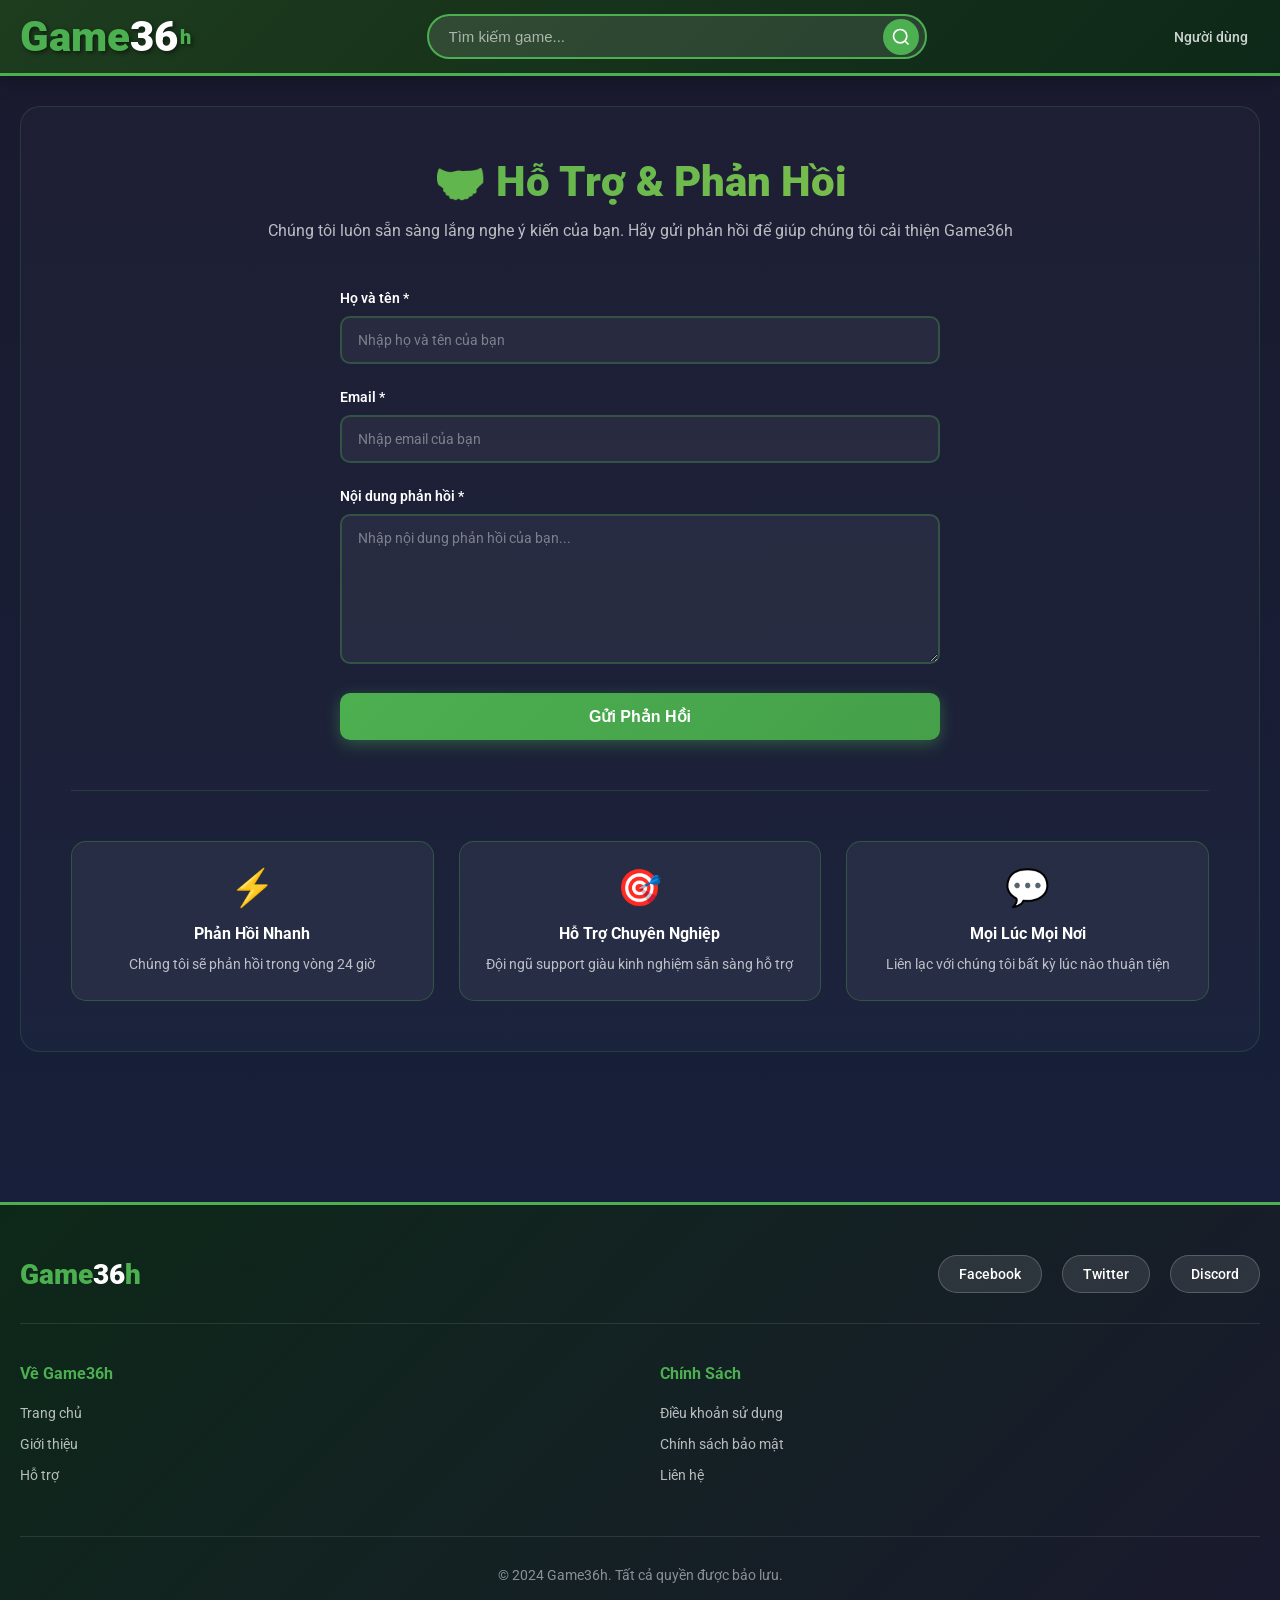
<file: frontend/support.html>
<!DOCTYPE html>
<html lang="vi">
<head>
    <meta charset="UTF-8">
    <meta name="viewport" content="width=device-width, initial-scale=1.0">
    <title>Hỗ Trợ & Phản Hồi - Game36h</title>
    <link rel="stylesheet" href="styles.css">
    <link href="https://fonts.googleapis.com/css2?family=Roboto:wght@400;500;700&display=swap" rel="stylesheet">
</head>
<body>
    <!-- Header -->
    <header class="header">
        <div class="header-container">
            <div class="logo">
                <a href="index.html">
                    <span class="logo-y">Game</span>
                    <span class="logo-8">36</span>
                    <span class="logo-com">h</span>
                </a>
            </div>
            <div class="search-box">
                <input type="text" placeholder="Tìm kiếm game...">
                <button class="search-btn">
                    <svg width="20" height="20" viewBox="0 0 24 24" fill="none" stroke="currentColor" stroke-width="2">
                        <circle cx="11" cy="11" r="8"></circle>
                        <path d="m21 21-4.35-4.35"></path>
                    </svg>
                </button>
            </div>
            <div class="header-actions logged-in" id="headerActions">
                <div class="user-dropdown">
                    <span class="username" id="username">Người dùng</span>
                    <div class="dropdown-menu">
                        <a href="profile.html">Thông tin cá nhân</a>
                        <a href="support.html">Hỗ trợ</a>
                        <hr>
                        <a href="#" class="logout" id="logoutBtn">Đăng xuất</a>
                    </div>
                </div>
            </div>
        </div>
    </header>

    <!-- Main Content -->
    <main class="main-content">
        <div class="support-container">
            <div class="support-header">
                <h1>🤝 Hỗ Trợ & Phản Hồi</h1>
                <p>Chúng tôi luôn sẵn sàng lắng nghe ý kiến của bạn. Hãy gửi phản hồi để giúp chúng tôi cải thiện Game36h</p>
            </div>

            <!-- Alert Message -->
            <div id="alertMessage"></div>

            <!-- Support Form -->
            <form class="support-form" id="supportForm">
                <div class="form-group">
                    <label for="fullName">Họ và tên *</label>
                    <input type="text" id="fullName" name="fullName" placeholder="Nhập họ và tên của bạn" required>
                </div>

                <div class="form-group">
                    <label for="email">Email *</label>
                    <input type="email" id="email" name="email" placeholder="Nhập email của bạn" required>
                </div>

                <div class="form-group">
                    <label for="content">Nội dung phản hồi *</label>
                    <textarea id="content" name="content" placeholder="Nhập nội dung phản hồi của bạn..." required></textarea>
                </div>

                <button type="submit" class="submit-btn">Gửi Phản Hồi</button>
            </form>

            <!-- Info Cards -->
            <div class="support-info">
                <div class="info-card">
                    <div class="info-icon">⚡</div>
                    <h3>Phản Hồi Nhanh</h3>
                    <p>Chúng tôi sẽ phản hồi trong vòng 24 giờ</p>
                </div>
                <div class="info-card">
                    <div class="info-icon">🎯</div>
                    <h3>Hỗ Trợ Chuyên Nghiệp</h3>
                    <p>Đội ngũ support giàu kinh nghiệm sẵn sàng hỗ trợ</p>
                </div>
                <div class="info-card">
                    <div class="info-icon">💬</div>
                    <h3>Mọi Lúc Mọi Nơi</h3>
                    <p>Liên lạc với chúng tôi bất kỳ lúc nào thuận tiện</p>
                </div>
            </div>
        </div>
    </main>

    <!-- Footer -->
    <footer class="footer">
        <div class="footer-container">
            <div class="footer-top">
                <div class="footer-logo">
                    <span style="color: #4CAF50;">Game</span>
                    <span>36</span>
                    <span style="color: #4CAF50;">h</span>
                </div>
                <div class="footer-social">
                    <a href="#" class="social-link">Facebook</a>
                    <a href="#" class="social-link">Twitter</a>
                    <a href="#" class="social-link">Discord</a>
                </div>
            </div>
            <div class="footer-links">
                <div class="footer-column">
                    <h4>Về Game36h</h4>
                    <ul>
                        <li><a href="index.html">Trang chủ</a></li>
                        <li><a href="about.html">Giới thiệu</a></li>
                        <li><a href="support.html">Hỗ trợ</a></li>
                    </ul>
                </div>
                <div class="footer-column">
                    <h4>Chính Sách</h4>
                    <ul>
                        <li><a href="terms.html">Điều khoản sử dụng</a></li>
                        <li><a href="privacy.html">Chính sách bảo mật</a></li>
                        <li><a href="contact.html">Liên hệ</a></li>
                    </ul>
                </div>
            </div>
            <div class="footer-bottom">
                <p>&copy; 2024 Game36h. Tất cả quyền được bảo lưu.</p>
            </div>
        </div>
    </footer>

    <script>
        // Initialize user info
        function initializeUser() {
            const username = localStorage.getItem('username') || 'Người dùng';
            document.getElementById('username').textContent = username;
        }

        // Show alert message
        function showAlert(message, type) {
            const alertDiv = document.getElementById('alertMessage');
            alertDiv.innerHTML = `<div class="alert alert-${type}">${message}</div>`;
            setTimeout(() => {
                alertDiv.innerHTML = '';
            }, 3000);
        }

        // Form submit handler
        document.getElementById('supportForm').addEventListener('submit', function(e) {
            e.preventDefault();
            
            const fullName = document.getElementById('fullName').value.trim();
            const email = document.getElementById('email').value.trim();
            const content = document.getElementById('content').value.trim();

            if (!fullName || !email || !content) {
                showAlert('Vui lòng điền đầy đủ thông tin!', 'error');
                return;
            }

            // Simulate API call
            console.log({
                fullName,
                email,
                content,
                timestamp: new Date().toISOString()
            });

            // Show success message
            showAlert('✓ Phản hồi của bạn đã được gửi thành công! Cảm ơn bạn đã góp ý.', 'success');

            // Reset form
            this.reset();
        });

        // Logout handler
        document.getElementById('logoutBtn').addEventListener('click', function(e) {
            e.preventDefault();
            localStorage.removeItem('username');
            localStorage.removeItem('token');
            window.location.href = 'login.html';
        });

        // Initialize on page load
        window.addEventListener('load', initializeUser);
    </script>
</body>
</html>
</file>
<file: frontend/styles.css>
/* Reset and Base Styles */
* {
    margin: 0;
    padding: 0;
    box-sizing: border-box;
}

body {
    font-family: 'Roboto', -apple-system, BlinkMacSystemFont, 'Segoe UI', sans-serif;
    background: linear-gradient(180deg, #1a1a2e 0%, #16213e 100%);
    min-height: 100vh;
    color: #ffffff;
}

a {
    text-decoration: none;
    color: inherit;
}

ul {
    list-style: none;
}

/* Header Styles */
.header {
    background: linear-gradient(135deg, #1e3c1e 0%, #0d2818 100%);
    padding: 12px 0;
    box-shadow: 0 4px 20px rgba(0, 0, 0, 0.3);
    position: sticky;
    top: 0;
    z-index: 1000;
    border-bottom: 3px solid #4CAF50;
}

.header-container {
    max-width: 1400px;
    margin: 0 auto;
    padding: 0 20px;
    display: flex;
    align-items: center;
    justify-content: space-between;
    gap: 30px;
}

.logo a {
    display: flex;
    align-items: center;
    font-weight: 900;
    font-size: 32px;
    text-shadow: 2px 2px 4px rgba(0, 0, 0, 0.5);
}

.logo-y {
    color: #4CAF50;
    font-size: 42px;
}

.logo-8 {
    color: #ffffff;
    font-size: 42px;
}

.logo-com {
    color: #4CAF50;
    font-size: 20px;
    margin-left: 2px;
}

.search-box {
    flex: 1;
    max-width: 500px;
    display: flex;
    position: relative;
}

.search-box input {
    width: 100%;
    padding: 12px 45px 12px 20px;
    border: 2px solid #4CAF50;
    border-radius: 30px;
    background: rgba(255, 255, 255, 0.1);
    color: #ffffff;
    font-size: 15px;
    outline: none;
    transition: all 0.3s ease;
}

.search-box input::placeholder {
    color: rgba(255, 255, 255, 0.6);
}

.search-box input:focus {
    background: rgba(255, 255, 255, 0.15);
    box-shadow: 0 0 15px rgba(76, 175, 80, 0.3);
}

.search-btn {
    position: absolute;
    right: 8px;
    top: 50%;
    transform: translateY(-50%);
    background: #4CAF50;
    border: none;
    border-radius: 50%;
    width: 36px;
    height: 36px;
    display: flex;
    align-items: center;
    justify-content: center;
    cursor: pointer;
    color: #ffffff;
    transition: all 0.3s ease;
}

.search-btn:hover {
    background: #45a049;
    transform: translateY(-50%) scale(1.05);
}

.header-actions {
    display: flex;
    gap: 12px;
}

.header-categories {
    width: 100%;
    margin-top: 8px;
    display: flex;
    flex-wrap: wrap;
    gap: 8px;
}

.header-category-btn {
    background: rgba(255, 255, 255, 0.1);
    border: 1px solid rgba(255, 255, 255, 0.2);
    color: #ffffff;
    border-radius: 999px;
    padding: 6px 12px;
    cursor: pointer;
    font-size: 13px;
    transition: all 0.2s ease;
}

.header-category-btn:hover {
    background: rgba(76, 175, 80, 0.4);
    border-color: #4CAF50;
    color: #fff;
}

.btn-login, .btn-register {
    padding: 10px 24px;
    border-radius: 25px;
    font-weight: 600;
    font-size: 14px;
    cursor: pointer;
    transition: all 0.3s ease;
    border: 2px solid;
}

.btn-login {
    background: transparent;
    border-color: #4CAF50;
    color: #4CAF50;
}

.btn-login:hover {
    background: #4CAF50;
    color: #ffffff;
}

.btn-register {
    background: #4CAF50;
    border-color: #4CAF50;
    color: #ffffff;
}

.btn-register:hover {
    background: #45a049;
    border-color: #45a049;
    transform: translateY(-2px);
    box-shadow: 0 4px 15px rgba(76, 175, 80, 0.4);
}

.btn-forum {
    padding: 10px 20px;
    border-radius: 25px;
    font-weight: 600;
    font-size: 14px;
    border: 2px solid rgba(255, 255, 255, 0.3);
    background: rgba(255, 255, 255, 0.08);
    color: #ffffff;
    transition: all 0.3s ease;
}

.btn-forum:hover,
.btn-forum.active {
    background: #ffffff;
    color: #16213e;
    border-color: #ffffff;
}

/* Forum Page Styles */
.forum-page {
    display: flex;
    flex-direction: column;
    gap: 24px;
}

.forum-hero {
    display: flex;
    flex-wrap: wrap;
    align-items: center;
    justify-content: space-between;
    gap: 20px;
    padding: 28px;
    background: rgba(255, 255, 255, 0.05);
    border: 1px solid rgba(76, 175, 80, 0.2);
    border-radius: 24px;
    box-shadow: 0 20px 60px rgba(0, 0, 0, 0.25);
}

.forum-hero h1 {
    font-size: 38px;
    margin-bottom: 10px;
}

.forum-hero p {
    max-width: 760px;
    font-size: 16px;
    line-height: 1.7;
    color: rgba(255, 255, 255, 0.82);
}

.forum-layout {
    display: grid;
    grid-template-columns: 320px 1fr 360px;
    gap: 24px;
}

.forum-sidebar,
.forum-main,
.forum-detail-panel {
    background: rgba(255, 255, 255, 0.05);
    border: 1px solid rgba(76, 175, 80, 0.18);
    border-radius: 24px;
    padding: 22px;
    min-height: 320px;
}

.forum-sidebar {
    display: flex;
    flex-direction: column;
    gap: 20px;
}

.forum-card {
    background: rgba(255, 255, 255, 0.04);
    border: 1px solid rgba(255, 255, 255, 0.08);
    border-radius: 20px;
    padding: 18px;
    box-shadow: inset 0 0 0 1px rgba(255, 255, 255, 0.02);
}

.forum-card h2,
.forum-card h3 {
    margin-bottom: 16px;
    color: #ffffff;
    font-size: 18px;
}

.forum-field {
    display: flex;
    flex-direction: column;
    gap: 10px;
    margin-bottom: 16px;
}

.forum-field label {
    font-size: 14px;
    color: rgba(255, 255, 255, 0.75);
}

.forum-field input,
.forum-field select,
.forum-field textarea {
    width: 100%;
    padding: 12px 14px;
    border-radius: 14px;
    border: 1px solid rgba(255, 255, 255, 0.12);
    background: rgba(255, 255, 255, 0.06);
    color: #ffffff;
    outline: none;
}

.forum-field textarea {
    resize: vertical;
    min-height: 120px;
}

.forum-list-topbar,
.forum-detail-topbar {
    display: flex;
    flex-wrap: wrap;
    align-items: center;
    justify-content: space-between;
    gap: 16px;
    margin-bottom: 18px;
}

.forum-list-topbar .forum-filters,
.forum-top-actions {
    display: flex;
    flex-wrap: wrap;
    gap: 12px;
}

.forum-list-topbar input,
.forum-list-topbar select {
    width: 220px;
}

.forum-posts {
    display: grid;
    grid-template-columns: 1fr;
    gap: 18px;
}

.forum-post-card,
.comment-card,
.reply-card {
    background: rgba(255, 255, 255, 0.04);
    border: 1px solid rgba(255, 255, 255, 0.1);
    border-radius: 20px;
    padding: 18px;
}

.forum-post-card:hover,
.comment-card:hover,
.reply-card:hover {
    border-color: rgba(76, 175, 80, 0.35);
    box-shadow: 0 20px 40px rgba(0, 0, 0, 0.16);
}

.forum-post-card h3,
.forum-post-card p,
.comment-card p,
.reply-card p {
    margin-bottom: 12px;
}

.forum-post-meta,
.comment-meta,
.reply-meta {
    display: flex;
    flex-wrap: wrap;
    align-items: center;
    gap: 12px;
    font-size: 13px;
    color: rgba(255, 255, 255, 0.7);
}

.badge-tag {
    display: inline-flex;
    align-items: center;
    gap: 6px;
    padding: 6px 10px;
    font-size: 12px;
    border-radius: 999px;
    background: rgba(76, 175, 80, 0.15);
    color: #b8f5b3;
}

.forum-post-actions,
.comment-actions,
.reply-actions {
    display: flex;
    flex-wrap: wrap;
    gap: 10px;
    margin-top: 10px;
}

.forum-post-actions button,
.comment-actions button,
.reply-actions button,
.forum-card button,
.fa-button {
    cursor: pointer;
    border: none;
    background: rgba(255, 255, 255, 0.08);
    color: #ffffff;
    padding: 10px 14px;
    border-radius: 14px;
    transition: all 0.2s ease;
}

.forum-post-actions button:hover,
.comment-actions button:hover,
.reply-actions button:hover,
.forum-card button:hover,
.fa-button:hover {
    background: rgba(76, 175, 80, 0.18);
}

.forum-detail-panel {
    position: sticky;
    top: 100px;
    min-height: 420px;
    overflow: hidden;
}

.forum-detail-panel .forum-detail-empty {
    display: flex;
    flex-direction: column;
    align-items: center;
    justify-content: center;
    min-height: 360px;
    color: rgba(255, 255, 255, 0.75);
    text-align: center;
}

.comment-card,
.reply-card {
    margin-bottom: 14px;
}

.reply-card {
    margin-left: 20px;
    background: rgba(255, 255, 255, 0.03);
}

.modal {
    position: fixed;
    inset: 0;
    display: none;
    align-items: center;
    justify-content: center;
    background: rgba(0, 0, 0, 0.65);
    padding: 20px;
    z-index: 2000;
}

.modal.active {
    display: flex;
}

.modal-content {
    width: min(760px, 100%);
    background: #121827;
    border-radius: 24px;
    padding: 28px;
    border: 1px solid rgba(76, 175, 80, 0.25);
    box-shadow: 0 30px 60px rgba(0, 0, 0, 0.35);
}

.modal-header {
    display: flex;
    align-items: center;
    justify-content: space-between;
    margin-bottom: 20px;
}

.modal-header h2 {
    margin: 0;
    font-size: 24px;
}

.modal-close {
    width: 40px;
    height: 40px;
    border-radius: 50%;
    background: rgba(255, 255, 255, 0.08);
    border: none;
    font-size: 20px;
    color: #ffffff;
    cursor: pointer;
}

.modal-footer {
    display: flex;
    justify-content: flex-end;
    gap: 12px;
    margin-top: 12px;
}

.toast {
    position: fixed;
    bottom: 24px;
    right: 24px;
    background: rgba(0, 0, 0, 0.88);
    color: #ffffff;
    padding: 14px 18px;
    border-radius: 14px;
    box-shadow: 0 20px 40px rgba(0, 0, 0, 0.35);
    z-index: 3000;
}

.toast.success {
    border-left: 4px solid #4CAF50;
}

@media (max-width: 1180px) {
    .forum-layout {
        grid-template-columns: 1fr;
    }
    .forum-detail-panel {
        position: relative;
        top: 0;
    }
}

@media (max-width: 760px) {
    .header-container,
    .forum-hero,
    .forum-detail-topbar,
    .forum-list-topbar {
        flex-direction: column;
        align-items: stretch;
    }
    .search-box {
        max-width: 100%;
    }
    .forum-list-topbar input,
    .forum-list-topbar select {
        width: 100%;
    }
    .btn-forum,
    .btn-login,
    .btn-register {
        width: 100%;
        text-align: center;
    }
}

/* Navigation Styles */
.main-nav {
    background: linear-gradient(135deg, #0d2818 0%, #1a1a2e 100%);
    padding: 0;
    border-bottom: 1px solid rgba(76, 175, 80, 0.3);
}

.nav-container {
    max-width: 1400px;
    margin: 0 auto;
    padding: 0 20px;
}

.nav-menu {
    display: flex;
    gap: 0;
    overflow-x: auto;
    scrollbar-width: none;
}

.nav-menu::-webkit-scrollbar {
    display: none;
}

.nav-menu li {
    flex-shrink: 0;
}

.nav-menu a {
    display: block;
    padding: 15px 20px;
    font-weight: 500;
    font-size: 14px;
    color: rgba(255, 255, 255, 0.8);
    border-bottom: 3px solid transparent;
    transition: all 0.3s ease;
    white-space: nowrap;
}

.nav-menu a:hover,
.nav-menu a.active {
    color: #4CAF50;
    border-bottom-color: #4CAF50;
    background: rgba(76, 175, 80, 0.1);
}

/* Main Content */
.main-content {
    max-width: 1400px;
    margin: 0 auto;
    padding: 30px 20px;
}

/* Hero Section */
.hero-section {
    text-align: center;
    padding: 50px 20px;
    margin-bottom: 40px;
    background: linear-gradient(135deg, rgba(76, 175, 80, 0.1) 0%, rgba(102, 126, 234, 0.1) 100%);
    border-radius: 20px;
    border: 1px solid rgba(76, 175, 80, 0.2);
}

.hero-section h1 {
    font-size: 42px;
    font-weight: 900;
    margin-bottom: 15px;
    background: linear-gradient(135deg, #4CAF50 0%, #8BC34A 100%);
    -webkit-background-clip: text;
    -webkit-text-fill-color: transparent;
    background-clip: text;
}

.hero-section p {
    font-size: 18px;
    color: rgba(255, 255, 255, 0.7);
}

/* Section Styles */
.game-section {
    margin-bottom: 50px;
}

.section-header {
    display: flex;
    justify-content: space-between;
    align-items: center;
    margin-bottom: 25px;
    padding-bottom: 15px;
    border-bottom: 2px solid rgba(76, 175, 80, 0.3);
}

.section-header h2 {
    font-size: 24px;
    font-weight: 700;
    color: #ffffff;
    display: flex;
    align-items: center;
    gap: 10px;
}

.section-header h2::before {
    content: '';
    width: 4px;
    height: 28px;
    background: linear-gradient(180deg, #4CAF50 0%, #8BC34A 100%);
    border-radius: 2px;
}

.view-all {
    color: #4CAF50;
    font-weight: 600;
    font-size: 14px;
    transition: all 0.3s ease;
    display: flex;
    align-items: center;
    gap: 5px;
}

.view-all:hover {
    color: #8BC34A;
    transform: translateX(5px);
}

/* Games Grid */
.games-grid {
    display: grid;
    grid-template-columns: repeat(auto-fill, minmax(200px, 1fr)); 
    gap: 20px;
    padding: 20px 0;
}

/* Game Card */
.game-card {
    background: #252525;
    border-radius: 8px;
    overflow: hidden;
    display: flex;
    flex-direction: column;
}

.game-card:hover {
    transform: translateY(-8px);
    box-shadow: 0 15px 40px rgba(0, 0, 0, 0.4);
    border-color: rgba(76, 175, 80, 0.5);
}

.game-card.featured {
    border: 2px solid #4CAF50;
}

.game-thumb {
    position: relative;
    width: 100%;
    aspect-ratio: 16 / 9;
    overflow: hidden;
    border-radius: 8px;
    background-color: #2a2a2a;
}

.game-thumb img {
    width: 100%;
    height: 100%;
    max-width: 100%;
    object-fit: cover;
    object-position: center;
    display: block;
    transition: transform 0.3s ease;
    background: #000;
}

.game-thumb-placeholder {
    width: 100%;
    height: 100%;
    display: flex;
    align-items: center;
    justify-content: center;
    font-size: 48px;
}

.game-overlay {
    position: absolute;
    top: 0;
    left: 0;
    right: 0;
    bottom: 0;
    background: rgba(0, 0, 0, 0.7);
    display: flex;
    align-items: center;
    justify-content: center;
    opacity: 0;
    transition: all 0.3s ease;
}

.game-card:hover .game-overlay {
    opacity: 1;
}

.play-btn {
    padding: 12px 28px;
    background: linear-gradient(135deg, #4CAF50 0%, #45a049 100%);
    color: #ffffff;
    border: none;
    border-radius: 30px;
    font-weight: 700;
    font-size: 14px;
    cursor: pointer;
    transform: scale(0.9);
    transition: all 0.3s ease;
    box-shadow: 0 4px 15px rgba(76, 175, 80, 0.4);
}

.play-btn:hover {
    transform: scale(1);
    box-shadow: 0 6px 20px rgba(76, 175, 80, 0.6);
}

.badge {
    position: absolute;
    top: 10px;
    left: 10px;
    padding: 5px 12px;
    border-radius: 20px;
    font-size: 11px;
    font-weight: 700;
    text-transform: uppercase;
    box-shadow: 0 2px 10px rgba(0, 0, 0, 0.3);
}

.featured-badge {
    background: linear-gradient(135deg, #FFD700 0%, #FFA500 100%);
    color: #1a1a2e;
}

.new-badge {
    background: linear-gradient(135deg, #4CAF50 0%, #8BC34A 100%);
    color: #ffffff;
}

.game-info {
    padding: 15px;
}

.game-title {
    font-size: 15px;
    font-weight: 600;
    margin-bottom: 10px;
    color: #ffffff;
    white-space: nowrap;
    overflow: hidden;
    text-overflow: ellipsis;
}

.game-meta {
    display: flex;
    justify-content: space-between;
    font-size: 12px;
    color: rgba(255, 255, 255, 0.6);
}

.rating {
    color: #FFD700;
}

.plays {
    color: rgba(255, 255, 255, 0.5);
}

/* Categories Section */
.categories-section {
    margin-bottom: 50px;
}

.categories-grid {
    display: grid;
    grid-template-columns: repeat(auto-fill, minmax(200px, 1fr));
    gap: 20px;
}

.category-card {
    display: flex;
    flex-direction: column;
    align-items: center;
    padding: 30px 20px;
    border-radius: 15px;
    transition: all 0.3s ease;
    border: 1px solid rgba(255, 255, 255, 0.1);
}

.category-card:hover {
    transform: translateY(-5px) scale(1.02);
    box-shadow: 0 15px 40px rgba(0, 0, 0, 0.3);
}

.category-icon {
    font-size: 48px;
    margin-bottom: 15px;
}

.category-name {
    font-size: 18px;
    font-weight: 700;
    margin-bottom: 8px;
    color: #ffffff;
}

.category-count {
    font-size: 13px;
    color: rgba(255, 255, 255, 0.8);
}

/* Header for logged-in users */
.header-actions.logged-in {
    display: flex;
    align-items: center;
    gap: 15px;
}

.user-avatar-link {
    display: flex;
    align-items: center;
    justify-content: center;
    width: 42px;
    height: 42px;
    border-radius: 50%;
    border: 2px solid transparent;
    overflow: hidden;
    transition: all 0.3s ease;
}

.user-avatar-link:hover,
.user-avatar-link.active {
    border-color: #4CAF50;
    box-shadow: 0 0 15px rgba(76, 175, 80, 0.4);
}

.header-avatar {
    width: 100%;
    height: 100%;
    object-fit: cover;
}

.user-dropdown {
    position: relative;
}

.username {
    color: rgba(255, 255, 255, 0.8);
    font-size: 14px;
    font-weight: 500;
    cursor: pointer;
    padding: 8px 12px;
    border-radius: 20px;
    transition: all 0.3s ease;
}

.username:hover {
    background: rgba(76, 175, 80, 0.1);
    color: #4CAF50;
}

.dropdown-menu {
    position: absolute;
    top: calc(100% + 10px);
    right: 0;
    min-width: 180px;
    background: rgba(26, 26, 46, 0.98);
    border: 1px solid rgba(76, 175, 80, 0.3);
    border-radius: 12px;
    padding: 10px 0;
    box-shadow: 0 10px 40px rgba(0, 0, 0, 0.4);
    opacity: 0;
    visibility: hidden;
    transform: translateY(-10px);
    transition: all 0.3s ease;
    z-index: 1001;
}

.user-dropdown:hover .dropdown-menu {
    opacity: 1;
    visibility: visible;
    transform: translateY(0);
}

.dropdown-menu a {
    display: block;
    padding: 10px 20px;
    font-size: 14px;
    color: rgba(255, 255, 255, 0.8);
    transition: all 0.3s ease;
}

.dropdown-menu a:hover {
    background: rgba(76, 175, 80, 0.1);
    color: #4CAF50;
}

.dropdown-menu hr {
    margin: 10px 0;
    border: none;
    border-top: 1px solid rgba(255, 255, 255, 0.1);
}

.dropdown-menu .logout {
    color: #ff6b6b;
}

.dropdown-menu .logout:hover {
    color: #ff5252;
    background: rgba(255, 107, 107, 0.1);
}

.footer {
    background: linear-gradient(135deg, #0d2818 0%, #1a1a2e 100%);
    border-top: 3px solid #4CAF50;
    padding: 50px 0 20px;
    margin-top: 80px;
}

.footer-container {
    max-width: 1400px;
    margin: 0 auto;
    padding: 0 20px;
}

.footer-top {
    display: flex;
    justify-content: space-between;
    align-items: center;
    margin-bottom: 40px;
    padding-bottom: 30px;
    border-bottom: 1px solid rgba(255, 255, 255, 0.1);
}

.footer-logo {
    display: flex;
    align-items: center;
    font-weight: 900;
    font-size: 28px;
}

.footer-social {
    display: flex;
    gap: 20px;
}

.social-link {
    padding: 10px 20px;
    background: rgba(255, 255, 255, 0.1);
    border-radius: 25px;
    font-size: 14px;
    font-weight: 500;
    transition: all 0.3s ease;
    border: 1px solid rgba(255, 255, 255, 0.2);
}

.social-link:hover {
    background: #4CAF50;
    border-color: #4CAF50;
    transform: translateY(-2px);
}

.footer-links {
    display: grid;
    grid-template-columns: repeat(auto-fit, minmax(200px, 1fr));
    gap: 40px;
    margin-bottom: 40px;
}

.footer-column h4 {
    font-size: 16px;
    font-weight: 700;
    margin-bottom: 20px;
    color: #4CAF50;
}

.footer-column ul li {
    margin-bottom: 12px;
}

.footer-column ul li a {
    color: rgba(255, 255, 255, 0.7);
    font-size: 14px;
    transition: all 0.3s ease;
}

.footer-column ul li a:hover {
    color: #4CAF50;
    padding-left: 5px;
}

.footer-bottom {
    text-align: center;
    padding-top: 30px;
    border-top: 1px solid rgba(255, 255, 255, 0.1);
}

.footer-bottom p {
    color: rgba(255, 255, 255, 0.5);
    font-size: 14px;
}

/* Responsive Design */
@media (max-width: 1024px) {
    .games-grid {
        grid-template-columns: repeat(auto-fill, minmax(180px, 1fr));
    }
    
    .hero-section h1 {
        font-size: 32px;
    }
}

@media (max-width: 768px) {
    .header-container {
        flex-wrap: wrap;
        gap: 15px;
    }
    
    .search-box {
        order: 3;
        max-width: 100%;
        flex-basis: 100%;
    }
    
    .nav-menu a {
        padding: 12px 15px;
        font-size: 13px;
    }
    
    .hero-section h1 {
        font-size: 26px;
    }
    
    .hero-section {
        padding: 30px 15px;
    }
    
    .games-grid {
        grid-template-columns: repeat(auto-fill, minmax(150px, 1fr));
        gap: 15px;
    }
    
    .categories-grid {
        grid-template-columns: repeat(2, 1fr);
    }
    
    .footer-top {
        flex-direction: column;
        gap: 25px;
        text-align: center;
    }
    
    .footer-links {
        grid-template-columns: repeat(2, 1fr);
        gap: 25px;
    }
}

@media (max-width: 480px) {
    .header-actions {
        display: none;
    }
    
    .games-grid {
        grid-template-columns: repeat(2, 1fr);
    }
    
    .categories-grid {
        grid-template-columns: 1fr;
    }
    
    .footer-links {
        grid-template-columns: 1fr;
        text-align: center;
    }
}

/* Toast Notifications */
.toast {
    position: fixed;
    bottom: 30px;
    right: 30px;
    padding: 16px 24px;
    background: rgba(76, 175, 80, 0.95);
    color: #ffffff;
    border-radius: 12px;
    font-weight: 500;
    box-shadow: 0 10px 30px rgba(0, 0, 0, 0.4);
    z-index: 10000;
    animation: slideIn 0.3s ease;
}

@keyframes slideIn {
    from {
        transform: translateX(100%);
        opacity: 0;
    }
    to {
        transform: translateX(0);
        opacity: 1;
    }
}

/* Loading Spinner */
.loading-spinner {
    display: flex;
    align-items: center;
    justify-content: center;
    padding: 40px;
    color: #4CAF50;
    font-size: 16px;
}

.loading-spinner::before {
    content: '';
    width: 24px;
    height: 24px;
    border: 3px solid rgba(76, 175, 80, 0.3);
    border-top-color: #4CAF50;
    border-radius: 50%;
    animation: spin 1s linear infinite;
    margin-right: 12px;
}

@keyframes spin {
    to {
        transform: rotate(360deg);
    }
}

/* Error Message */
.error-message {
    padding: 40px;
    text-align: center;
    color: #ff6b6b;
    font-size: 16px;
}

/* No Data Message */
.no-data, .no-games, .no-comments {
    padding: 40px;
    text-align: center;
    color: rgba(255, 255, 255, 0.5);
    font-size: 16px;
}

/* Favorite Button on Game Cards */
.favorite-btn {
    position: absolute;
    top: 10px;
    right: 10px;
    width: 36px;
    height: 36px;
    border-radius: 50%;
    background: rgba(255, 255, 255, 0.9);
    border: none;
    font-size: 18px;
    cursor: pointer;
    transition: all 0.3s ease;
    opacity: 0;
    z-index: 10;
}

.game-card:hover .favorite-btn {
    opacity: 1;
}

.favorite-btn:hover {
    transform: scale(1.1);
    background: #ffffff;
}

.favorite-btn.active {
    opacity: 1;
    background: #ff4757;
}

/* Game Image */
.game-image {
    width: 100%;
    height: 100%;
    object-fit: cover;
}

/* GUIDE */
.guide-container {
    background: rgba(255, 255, 255, 0.02);
    border: 1px solid rgba(76, 175, 80, 0.2);
    border-radius: 20px;
    padding: 50px;
    margin-bottom: 40px;
}

.guide-header {
    text-align: center;
    margin-bottom: 50px;
}

.guide-header h1 {
    font-size: 42px;
    font-weight: 900;
    margin-bottom: 15px;
    background: linear-gradient(135deg, #4CAF50 0%, #8BC34A 100%);
    -webkit-background-clip: text;
    -webkit-text-fill-color: transparent;
    background-clip: text;
}

.guide-header p {
    font-size: 16px;
    color: rgba(255, 255, 255, 0.7);
}

/* Accordion Styles */
.accordion-list {
    max-width: 900px;
    margin: 0 auto;
}

.accordion-item {
    background: rgba(255, 255, 255, 0.05);
    border: 1px solid rgba(76, 175, 80, 0.3);
    border-radius: 12px;
    margin-bottom: 15px;
    overflow: hidden;
    transition: all 0.3s ease;
}

.accordion-item:hover {
    border-color: #4CAF50;
    box-shadow: 0 5px 15px rgba(76, 175, 80, 0.15);
}

.accordion-header {
    padding: 20px;
    background: linear-gradient(135deg, rgba(76, 175, 80, 0.05) 0%, rgba(76, 175, 80, 0.02) 100%);
    cursor: pointer;
    display: flex;
    align-items: center;
    justify-content: space-between;
    transition: all 0.3s ease;
    font-weight: 600;
    color: #ffffff;
    user-select: none;
}

.accordion-header:hover {
    background: linear-gradient(135deg, rgba(76, 175, 80, 0.1) 0%, rgba(76, 175, 80, 0.05) 100%);
    color: #4CAF50;
}

.accordion-header-content {
    display: flex;
    align-items: center;
    gap: 15px;
    flex: 1;
}

.accordion-icon {
    font-size: 24px;
    min-width: 30px;
    text-align: center;
}

.accordion-toggle {
    width: 24px;
    height: 24px;
    display: flex;
    align-items: center;
    justify-content: center;
    background: rgba(76, 175, 80, 0.2);
    border-radius: 4px;
    transition: all 0.3s ease;
    color: #4CAF50;
    font-weight: bold;
}

.accordion-item.active .accordion-toggle {
    background: #4CAF50;
    color: #ffffff;
    transform: rotate(180deg);
}

.accordion-content {
    max-height: 0;
    overflow: hidden;
    transition: all 0.3s ease;
}

.accordion-item.active .accordion-content {
    max-height: 500px;
}

.accordion-body {
    padding: 20px;
    color: rgba(255, 255, 255, 0.8);
    line-height: 1.8;
    font-size: 14px;
}

.accordion-body h4 {
    font-size: 15px;
    font-weight: 700;
    margin-bottom: 10px;
    color: #4CAF50;
    margin-top: 15px;
}

.accordion-body h4:first-child {
    margin-top: 0;
}

.accordion-body ul {
    margin-left: 20px;
    margin-top: 10px;
}

.accordion-body li {
    margin-bottom: 8px;
    color: rgba(255, 255, 255, 0.75);
}

.accordion-body strong {
    color: #8BC34A;
}

.accordion-body code {
    background: rgba(76, 175, 80, 0.1);
    padding: 2px 6px;
    border-radius: 4px;
    color: #8BC34A;
    font-family: 'Courier New', monospace;
}

@media (max-width: 768px) {
    .guide-container {
        padding: 30px 20px;
    }

    .guide-header h1 {
        font-size: 32px;
    }

    .accordion-header {
        padding: 15px;
    }

    .accordion-body {
        padding: 15px;
    }

    .accordion-item.active .accordion-content {
        max-height: 800px;
    }
}

/* Support */
/* Support Page Specific Styles */
    .support-container {
        background: rgba(255, 255, 255, 0.02);
        border: 1px solid rgba(76, 175, 80, 0.2);
        border-radius: 20px;
        padding: 50px;
        margin-bottom: 40px;
    }

    .support-header {
        text-align: center;
        margin-bottom: 50px;
    }

    .support-header h1 {
        font-size: 42px;
        font-weight: 900;
        margin-bottom: 15px;
        background: linear-gradient(135deg, #4CAF50 0%, #8BC34A 100%);
        -webkit-background-clip: text;
        -webkit-text-fill-color: transparent;
        background-clip: text;
    }

    .support-header p {
        font-size: 16px;
        color: rgba(255, 255, 255, 0.7);
    }

    /* Support Form */
    .support-form {
        max-width: 600px;
        margin: 0 auto;
    }

    .form-group {
        margin-bottom: 25px;
    }

    .form-group label {
        display: block;
        margin-bottom: 10px;
        font-weight: 600;
        color: #ffffff;
        font-size: 14px;
    }

    .form-group input,
    .form-group textarea {
        width: 100%;
        padding: 14px 16px;
        background: rgba(255, 255, 255, 0.05);
        border: 2px solid rgba(76, 175, 80, 0.3);
        border-radius: 10px;
        color: #ffffff;
        font-family: 'Roboto', sans-serif;
        font-size: 14px;
        transition: all 0.3s ease;
        outline: none;
    }

    .form-group input::placeholder,
    .form-group textarea::placeholder {
        color: rgba(255, 255, 255, 0.4);
    }

    .form-group input:focus,
    .form-group textarea:focus {
        background: rgba(255, 255, 255, 0.08);
        border-color: #4CAF50;
        box-shadow: 0 0 15px rgba(76, 175, 80, 0.2);
    }

    .form-group textarea {
        resize: vertical;
        min-height: 150px;
    }

    .submit-btn {
        width: 100%;
        padding: 14px 28px;
        background: linear-gradient(135deg, #4CAF50 0%, #45a049 100%);
        color: #ffffff;
        border: none;
        border-radius: 10px;
        font-weight: 700;
        font-size: 16px;
        cursor: pointer;
        transition: all 0.3s ease;
        box-shadow: 0 4px 15px rgba(76, 175, 80, 0.4);
    }

    .submit-btn:hover {
        transform: translateY(-2px);
        box-shadow: 0 6px 20px rgba(76, 175, 80, 0.6);
    }

    .submit-btn:active {
        transform: translateY(0);
    }

    /* Success Message */
    .alert {
        padding: 18px 20px;
        border-radius: 10px;
        margin-bottom: 25px;
        font-weight: 500;
        border-left: 4px solid;
        animation: slideIn 0.3s ease;
    }

    .alert-success {
        background: rgba(76, 175, 80, 0.15);
        border-left-color: #4CAF50;
        color: #8BC34A;
    }

    .alert-error {
        background: rgba(255, 107, 107, 0.15);
        border-left-color: #ff6b6b;
        color: #ff9393;
    }

    @keyframes slideIn {
        from {
            opacity: 0;
            transform: translateY(-10px);
        }
        to {
            opacity: 1;
            transform: translateY(0);
        }
    }

    /* Info Cards */
    .support-info {
        display: grid;
        grid-template-columns: repeat(auto-fit, minmax(250px, 1fr));
        gap: 25px;
        margin-top: 50px;
        padding-top: 50px;
        border-top: 1px solid rgba(76, 175, 80, 0.2);
    }

    .info-card {
        background: rgba(255, 255, 255, 0.05);
        border: 1px solid rgba(76, 175, 80, 0.3);
        border-radius: 15px;
        padding: 25px;
        text-align: center;
        transition: all 0.3s ease;
    }

    .info-card:hover {
        transform: translateY(-5px);
        border-color: #4CAF50;
        box-shadow: 0 10px 30px rgba(76, 175, 80, 0.2);
    }

    .info-icon {
        font-size: 36px;
        margin-bottom: 15px;
    }

    .info-card h3 {
        font-size: 16px;
        font-weight: 700;
        margin-bottom: 10px;
        color: #ffffff;
    }

    .info-card p {
        font-size: 14px;
        color: rgba(255, 255, 255, 0.7);
        line-height: 1.6;
    }

    @media (max-width: 768px) {
        .support-container {
            padding: 30px 20px;
        }

        .support-header h1 {
            font-size: 32px;
        }

        .support-info {
            grid-template-columns: 1fr;
        }
    }
</file>
<file: frontend/auth.css>
/* Authentication Styles */
.auth-page {
    background: linear-gradient(135deg, #1a1a2e 0%, #16213e 50%, #0d2818 100%);
    min-height: 100vh;
}

.auth-page .header {
    position: relative;
    background: rgba(13, 40, 24, 0.95);
}

.auth-container {
    display: flex;
    justify-content: center;
    align-items: center;
    min-height: calc(100vh - 70px);
    padding: 40px 20px;
}

.auth-box {
    background: rgba(255, 255, 255, 0.05);
    backdrop-filter: blur(10px);
    border: 1px solid rgba(76, 175, 80, 0.3);
    border-radius: 20px;
    padding: 40px;
    width: 100%;
    max-width: 480px;
    box-shadow: 0 20px 60px rgba(0, 0, 0, 0.4);
}

.auth-header {
    text-align: center;
    margin-bottom: 30px;
}

.auth-header h1 {
    font-size: 28px;
    font-weight: 700;
    margin-bottom: 10px;
    background: linear-gradient(135deg, #4CAF50 0%, #8BC34A 100%);
    -webkit-background-clip: text;
    -webkit-text-fill-color: transparent;
    background-clip: text;
}

.auth-header p {
    color: rgba(255, 255, 255, 0.6);
    font-size: 14px;
}

/* Form Styles */
.auth-form {
    display: flex;
    flex-direction: column;
    gap: 20px;
}

.form-row {
    display: grid;
    grid-template-columns: 1fr 1fr;
    gap: 15px;
}

.form-group {
    display: flex;
    flex-direction: column;
    gap: 8px;
}

.form-group label {
    font-size: 14px;
    font-weight: 500;
    color: rgba(255, 255, 255, 0.8);
}

.input-wrapper {
    position: relative;
    display: flex;
    align-items: center;
}

.input-icon {
    position: absolute;
    left: 15px;
    font-size: 16px;
    opacity: 0.7;
}

.input-wrapper input {
    width: 100%;
    padding: 14px 14px 14px 45px;
    border: 2px solid rgba(76, 175, 80, 0.3);
    border-radius: 12px;
    background: rgba(255, 255, 255, 0.05);
    color: #ffffff;
    font-size: 14px;
    outline: none;
    transition: all 0.3s ease;
}

.input-wrapper input::placeholder {
    color: rgba(255, 255, 255, 0.4);
}

.input-wrapper input:focus {
    border-color: #4CAF50;
    background: rgba(255, 255, 255, 0.08);
    box-shadow: 0 0 15px rgba(76, 175, 80, 0.2);
}

.toggle-password {
    position: absolute;
    right: 15px;
    background: none;
    border: none;
    font-size: 16px;
    cursor: pointer;
    opacity: 0.6;
    transition: opacity 0.3s ease;
}

.toggle-password:hover {
    opacity: 1;
}

/* Avatar Upload */
.avatar-upload {
    margin-top: 10px;
}

.avatar-preview-wrapper {
    display: flex;
    align-items: center;
    gap: 20px;
}

.avatar-preview {
    width: 80px;
    height: 80px;
    border-radius: 50%;
    background: linear-gradient(135deg, rgba(76, 175, 80, 0.2) 0%, rgba(139, 195, 74, 0.2) 100%);
    border: 2px solid rgba(76, 175, 80, 0.5);
    display: flex;
    align-items: center;
    justify-content: center;
    font-size: 36px;
    overflow: hidden;
}

.avatar-preview img {
    width: 100%;
    height: 100%;
    object-fit: cover;
}

.avatar-upload-btn input {
    display: none;
}

.btn-upload {
    padding: 10px 20px;
    background: rgba(76, 175, 80, 0.2);
    border: 2px solid #4CAF50;
    border-radius: 25px;
    color: #4CAF50;
    font-size: 14px;
    font-weight: 500;
    cursor: pointer;
    transition: all 0.3s ease;
}

.btn-upload:hover {
    background: #4CAF50;
    color: #ffffff;
}

/* Form Options */
.form-options {
    display: flex;
    justify-content: space-between;
    align-items: center;
    font-size: 13px;
}

.remember-me,
.agree-terms {
    display: flex;
    align-items: center;
    gap: 8px;
    cursor: pointer;
    color: rgba(255, 255, 255, 0.7);
}

.remember-me input,
.agree-terms input {
    width: 18px;
    height: 18px;
    accent-color: #4CAF50;
    cursor: pointer;
}

.agree-terms {
    font-size: 13px;
    line-height: 1.5;
}

.agree-terms a {
    color: #4CAF50;
    text-decoration: underline;
}

.forgot-password {
    color: #4CAF50;
    font-weight: 500;
    transition: color 0.3s ease;
}

.forgot-password:hover {
    color: #8BC34A;
}

/* Auth Button */
.btn-auth {
    padding: 16px;
    background: linear-gradient(135deg, #4CAF50 0%, #45a049 100%);
    border: none;
    border-radius: 12px;
    color: #ffffff;
    font-size: 16px;
    font-weight: 700;
    cursor: pointer;
    transition: all 0.3s ease;
    box-shadow: 0 4px 15px rgba(76, 175, 80, 0.4);
}

.btn-auth:hover {
    transform: translateY(-2px);
    box-shadow: 0 8px 25px rgba(76, 175, 80, 0.5);
}

.btn-auth:active {
    transform: translateY(0);
}

/* Divider */
.auth-divider {
    display: flex;
    align-items: center;
    margin: 25px 0;
    color: rgba(255, 255, 255, 0.4);
    font-size: 13px;
}

.auth-divider::before,
.auth-divider::after {
    content: '';
    flex: 1;
    height: 1px;
    background: rgba(255, 255, 255, 0.2);
}

.auth-divider span {
    padding: 0 15px;
}

/* Social Login */
.social-login {
    display: grid;
    grid-template-columns: 1fr 1fr;
    gap: 15px;
}

.btn-social {
    display: flex;
    align-items: center;
    justify-content: center;
    gap: 10px;
    padding: 12px;
    border: 2px solid rgba(255, 255, 255, 0.2);
    border-radius: 10px;
    background: rgba(255, 255, 255, 0.05);
    color: #ffffff;
    font-size: 14px;
    font-weight: 500;
    cursor: pointer;
    transition: all 0.3s ease;
}

.btn-social:hover {
    background: rgba(255, 255, 255, 0.1);
    border-color: rgba(255, 255, 255, 0.3);
    transform: translateY(-2px);
}

.social-icon {
    font-weight: 700;
    font-size: 16px;
}

.btn-social.google .social-icon {
    color: #DB4437;
}

.btn-social.facebook .social-icon {
    color: #4267B2;
}

/* Auth Footer */
.auth-footer {
    text-align: center;
    margin-top: 25px;
    padding-top: 25px;
    border-top: 1px solid rgba(255, 255, 255, 0.1);
}

.auth-footer p {
    color: rgba(255, 255, 255, 0.6);
    font-size: 14px;
}

.auth-footer a {
    color: #4CAF50;
    font-weight: 600;
    transition: color 0.3s ease;
}

.auth-footer a:hover {
    color: #8BC34A;
}

/* Responsive */
@media (max-width: 480px) {
    .auth-box {
        padding: 30px 20px;
    }

    .form-row {
        grid-template-columns: 1fr;
    }

    .auth-header h1 {
        font-size: 24px;
    }

    .form-options {
        flex-direction: column;
        gap: 15px;
        align-items: flex-start;
    }

    .social-login {
        grid-template-columns: 1fr;
    }

    .avatar-preview-wrapper {
        flex-direction: column;
        text-align: center;
    }
}

/* Success, Error, Loading States */
.success-message {
    text-align: center;
    padding: 20px;
}

.success-icon {
    width: 80px;
    height: 80px;
    border-radius: 50%;
    background: linear-gradient(135deg, #4CAF50 0%, #8BC34A 100%);
    display: flex;
    align-items: center;
    justify-content: center;
    font-size: 40px;
    color: white;
    margin: 0 auto 20px;
}

.success-message h3 {
    font-size: 24px;
    color: #ffffff;
    margin-bottom: 15px;
}

.success-message p {
    color: rgba(255, 255, 255, 0.7);
    margin-bottom: 10px;
    line-height: 1.5;
}

.error-state {
    text-align: center;
    padding: 20px;
}

.error-icon {
    width: 80px;
    height: 80px;
    border-radius: 50%;
    background: linear-gradient(135deg, #ff4d4d 0%, #ff6b6b 100%);
    display: flex;
    align-items: center;
    justify-content: center;
    font-size: 40px;
    color: white;
    margin: 0 auto 20px;
}

.error-state h3 {
    font-size: 24px;
    color: #ffffff;
    margin-bottom: 15px;
}

.error-state p {
    color: rgba(255, 255, 255, 0.7);
    margin-bottom: 10px;
    line-height: 1.5;
}

.loading-state {
    text-align: center;
    padding: 40px 20px;
}

.loading-state p {
    color: rgba(255, 255, 255, 0.7);
    font-size: 16px;
}
</file>
<file: frontend/game-detail.css>
/* Game Detail Page Styles */
.game-detail-container {
    max-width: 1200px;
    margin: 0 auto;
}

/* Play Timer Widget */
.play-timer-widget {
    position: fixed;
    top: 100px;
    right: 20px;
    background: linear-gradient(135deg, #1a1a2e 0%, #16213e 100%);
    border: 2px solid rgba(76, 175, 80, 0.3);
    border-radius: 15px;
    padding: 15px;
    box-shadow: 0 10px 30px rgba(0, 0, 0, 0.3);
    z-index: 1000;
    min-width: 200px;
}

.timer-content {
    display: flex;
    align-items: center;
    gap: 10px;
}

.timer-icon {
    font-size: 24px;
}

.timer-text {
    color: #ffffff;
}

.timer-label {
    font-size: 12px;
    color: #cccccc;
    margin-bottom: 5px;
}

.timer-value {
    font-size: 18px;
    font-weight: bold;
    color: #4CAF50;
    margin-bottom: 2px;
}

.timer-remaining {
    font-size: 11px;
    color: #ff9800;
}

/* Game Player Section */
.game-player-section {
    margin-bottom: 30px;
}

.game-frame {
    width: 100%;
    aspect-ratio: 16 / 9;
    background: linear-gradient(135deg, #1a1a2e 0%, #16213e 100%);
    border-radius: 15px;
    overflow: hidden;
    border: 2px solid rgba(76, 175, 80, 0.3);
}

.game-placeholder {
    width: 100%;
    height: 100%;
    display: flex;
    align-items: center;
    justify-content: center;
    background: url('data:image/svg+xml,<svg xmlns="http://www.w3.org/2000/svg" viewBox="0 0 100 100"><rect fill="%231a1a2e" width="100" height="100"/><text x="50" y="50" font-size="20" fill="%234CAF50" text-anchor="middle" dominant-baseline="middle">🎮</text></svg>');
    background-size: cover;
}

.play-overlay {
    display: flex;
    flex-direction: column;
    align-items: center;
    gap: 20px;
}

.big-play-btn {
    padding: 20px 50px;
    font-size: 24px;
    font-weight: 700;
    background: linear-gradient(135deg, #4CAF50 0%, #45a049 100%);
    border: none;
    border-radius: 50px;
    color: #ffffff;
    cursor: pointer;
    transition: all 0.3s ease;
    box-shadow: 0 10px 30px rgba(76, 175, 80, 0.4);
}

.big-play-btn:hover {
    transform: scale(1.05);
    box-shadow: 0 15px 40px rgba(76, 175, 80, 0.6);
}

.game-controls {
    display: flex;
    gap: 15px;
    margin-top: 20px;
    flex-wrap: wrap;
}

.control-btn {
    display: flex;
    align-items: center;
    gap: 8px;
    padding: 12px 24px;
    background: rgba(255, 255, 255, 0.05);
    border: 1px solid rgba(255, 255, 255, 0.2);
    border-radius: 30px;
    color: #ffffff;
    font-size: 14px;
    font-weight: 500;
    cursor: pointer;
    transition: all 0.3s ease;
}

.control-btn:hover {
    background: rgba(76, 175, 80, 0.2);
    border-color: #4CAF50;
    transform: translateY(-2px);
}

.control-btn.favorite.active {
    background: rgba(255, 77, 77, 0.2);
    border-color: #ff4d4d;
}

.control-btn span {
    font-size: 18px;
}

/* Fullscreen Mode */
.game-frame:fullscreen {
    width: 100vw;
    height: 100vh;
    border-radius: 0;
    border: none;
}

.game-frame:fullscreen .game-placeholder {
    background-size: contain;
}

.game-frame.fullscreen-active {
    position: fixed;
    top: 0;
    left: 0;
    width: 100vw;
    height: 100vh;
    z-index: 9999;
    border-radius: 0;
}

.game-frame:fullscreen .play-overlay {
    transform: scale(1.5);
}

/* Game iframe for actual game content */
.game-frame iframe {
    width: 100%;
    height: 100%;
    border: none;
}

/* Game Info Section */
.game-info-section {
    background: rgba(255, 255, 255, 0.03);
    border: 1px solid rgba(255, 255, 255, 0.1);
    border-radius: 15px;
    padding: 30px;
    margin-bottom: 30px;
}

.game-info-header {
    display: flex;
    justify-content: space-between;
    align-items: flex-start;
    margin-bottom: 25px;
    flex-wrap: wrap;
    gap: 20px;
}

.game-title-area h1 {
    font-size: 28px;
    font-weight: 700;
    margin-bottom: 10px;
    color: #ffffff;
}

.game-meta-info {
    display: flex;
    gap: 10px;
    flex-wrap: wrap;
}

.category-tag {
    padding: 6px 14px;
    background: rgba(76, 175, 80, 0.2);
    border: 1px solid #4CAF50;
    border-radius: 20px;
    font-size: 12px;
    font-weight: 600;
    color: #4CAF50;
}

.status-tag {
    padding: 6px 14px;
    border-radius: 20px;
    font-size: 12px;
    font-weight: 600;
}

.status-tag.active {
    background: rgba(76, 175, 80, 0.2);
    border: 1px solid #4CAF50;
    color: #4CAF50;
}

.game-stats {
    display: flex;
    gap: 30px;
}

.stat-item {
    display: flex;
    flex-direction: column;
    align-items: center;
    text-align: center;
}

.stat-value {
    font-size: 24px;
    font-weight: 700;
    color: #4CAF50;
}

.stat-label {
    font-size: 12px;
    color: rgba(255, 255, 255, 0.6);
    margin-top: 5px;
}

.game-description {
    margin-bottom: 30px;
}

.game-description h2 {
    font-size: 18px;
    font-weight: 700;
    margin-bottom: 15px;
    color: #4CAF50;
}

.game-description p {
    font-size: 15px;
    line-height: 1.8;
    color: rgba(255, 255, 255, 0.8);
}

/* Rating Section */
.rating-section {
    padding-top: 25px;
    border-top: 1px solid rgba(255, 255, 255, 0.1);
}

.rating-section h2 {
    font-size: 18px;
    font-weight: 700;
    margin-bottom: 15px;
    color: #4CAF50;
}

.star-rating {
    display: flex;
    gap: 10px;
    margin-bottom: 10px;
}

.star {
    font-size: 32px;
    cursor: pointer;
    opacity: 0.4;
    transition: all 0.3s ease;
}

.star:hover,
.star.active {
    opacity: 1;
    transform: scale(1.1);
}

.rating-text {
    font-size: 14px;
    color: rgba(255, 255, 255, 0.6);
}

/* Comments Section */
.comments-section {
    background: rgba(255, 255, 255, 0.03);
    border: 1px solid rgba(255, 255, 255, 0.1);
    border-radius: 15px;
    padding: 30px;
    margin-bottom: 30px;
}

.comments-section h2 {
    font-size: 20px;
    font-weight: 700;
    margin-bottom: 25px;
    color: #ffffff;
}

.comment-form {
    display: flex;
    gap: 15px;
    margin-bottom: 30px;
}

.comment-avatar {
    width: 50px;
    height: 50px;
    border-radius: 50%;
    background: linear-gradient(135deg, rgba(76, 175, 80, 0.3) 0%, rgba(139, 195, 74, 0.3) 100%);
    display: flex;
    align-items: center;
    justify-content: center;
    font-size: 24px;
    flex-shrink: 0;
    overflow: hidden;
}

.comment-avatar img {
    width: 100%;
    height: 100%;
    object-fit: cover;
}

.comment-input-wrapper {
    flex: 1;
    display: flex;
    flex-direction: column;
    gap: 10px;
}

.comment-input-wrapper textarea {
    width: 100%;
    min-height: 100px;
    padding: 15px;
    background: rgba(255, 255, 255, 0.05);
    border: 1px solid rgba(255, 255, 255, 0.2);
    border-radius: 10px;
    color: #ffffff;
    font-size: 14px;
    resize: vertical;
    outline: none;
}

.comment-input-wrapper textarea:focus {
    border-color: #4CAF50;
    background: rgba(255, 255, 255, 0.08);
}

.comment-input-wrapper textarea::placeholder {
    color: rgba(255, 255, 255, 0.4);
}

.btn-submit-comment {
    align-self: flex-end;
    padding: 12px 30px;
    background: linear-gradient(135deg, #4CAF50 0%, #45a049 100%);
    border: none;
    border-radius: 25px;
    color: #ffffff;
    font-size: 14px;
    font-weight: 600;
    cursor: pointer;
    transition: all 0.3s ease;
}

.btn-submit-comment:hover {
    transform: translateY(-2px);
    box-shadow: 0 5px 15px rgba(76, 175, 80, 0.4);
}

.comments-list {
    display: flex;
    flex-direction: column;
    gap: 20px;
}

.comment-item {
    display: flex;
    gap: 15px;
    padding: 20px;
    background: rgba(255, 255, 255, 0.03);
    border-radius: 12px;
    border: 1px solid rgba(255, 255, 255, 0.05);
}

.comment-content {
    flex: 1;
}

.comment-header {
    display: flex;
    justify-content: space-between;
    align-items: center;
    margin-bottom: 10px;
}

.comment-author {
    font-weight: 600;
    color: #4CAF50;
}

.comment-time {
    font-size: 12px;
    color: rgba(255, 255, 255, 0.4);
}

.comment-text {
    font-size: 14px;
    line-height: 1.6;
    color: rgba(255, 255, 255, 0.8);
    margin-bottom: 10px;
}

/* Reply Button */
.btn-reply {
    margin-top: 10px;
    padding: 6px 12px;
    background: rgba(76, 175, 80, 0.15);
    border: 1px solid rgba(76, 175, 80, 0.3);
    border-radius: 15px;
    color: #4CAF50;
    font-size: 12px;
    font-weight: 500;
    cursor: pointer;
    transition: all 0.2s ease;
    display: inline-flex;
    align-items: center;
    gap: 5px;
}

.btn-reply:hover {
    background: rgba(76, 175, 80, 0.25);
    border-color: #4CAF50;
}

/* Reply Form */
.reply-form {
    margin-top: 15px;
    padding: 15px;
    background: rgba(76, 175, 80, 0.08);
    border: 1px solid rgba(76, 175, 80, 0.2);
    border-radius: 10px;
}

.reply-input {
    width: 100%;
    min-height: 80px;
    padding: 12px;
    background: rgba(255, 255, 255, 0.05);
    border: 1px solid rgba(255, 255, 255, 0.15);
    border-radius: 8px;
    color: #ffffff;
    font-size: 13px;
    resize: vertical;
    outline: none;
    font-family: inherit;
}

.reply-input:focus {
    border-color: #4CAF50;
    background: rgba(255, 255, 255, 0.08);
}

.reply-input::placeholder {
    color: rgba(255, 255, 255, 0.4);
}

/* Reply Actions */
.reply-actions {
    display: flex;
    gap: 10px;
    margin-top: 10px;
    justify-content: flex-end;
}

.btn-cancel-reply,
.btn-submit-reply {
    padding: 8px 16px;
    border-radius: 15px;
    font-size: 12px;
    font-weight: 600;
    cursor: pointer;
    border: none;
    transition: all 0.2s ease;
}

.btn-cancel-reply {
    background: rgba(255, 255, 255, 0.1);
    color: rgba(255, 255, 255, 0.7);
}

.btn-cancel-reply:hover {
    background: rgba(255, 255, 255, 0.15);
    color: #ffffff;
}

.btn-submit-reply {
    background: #4CAF50;
    color: #ffffff;
}

.btn-submit-reply:hover {
    background: #45a049;
    transform: translateY(-1px);
}

/* Replies List */
.replies-list {
    margin-top: 15px;
    padding-left: 20px;
    border-left: 2px solid rgba(76, 175, 80, 0.2);
    display: flex;
    flex-direction: column;
    gap: 12px;
}

/* Reply Item */
.reply-item {
    display: flex;
    gap: 10px;
    padding: 12px;
    background: rgba(255, 255, 255, 0.02);
    border-radius: 8px;
}

.reply-avatar {
    width: 32px;
    height: 32px;
    border-radius: 50%;
    overflow: hidden;
    flex-shrink: 0;
}

.reply-avatar img {
    width: 100%;
    height: 100%;
    object-fit: cover;
}

/* Reply Content */
.reply-content {
    flex: 1;
}

.reply-header {
    display: flex;
    justify-content: space-between;
    align-items: center;
    margin-bottom: 5px;
    gap: 10px;
}

.reply-author {
    font-weight: 600;
    font-size: 13px;
    color: #8BC34A;
}

.reply-time {
    font-size: 11px;
    color: rgba(255, 255, 255, 0.3);
}

.reply-text {
    font-size: 13px;
    line-height: 1.5;
    color: rgba(255, 255, 255, 0.7);
}

/* Related Games */
.related-games {
    margin-top: 40px;
}

.related-games h2 {
    font-size: 22px;
    font-weight: 700;
    margin-bottom: 25px;
    color: #ffffff;
}

/* Responsive */
@media (max-width: 768px) {
    .game-info-header {
        flex-direction: column;
    }

    .game-stats {
        width: 100%;
        justify-content: space-around;
    }

    .comment-form {
        flex-direction: column;
    }

    .comment-avatar {
        align-self: flex-start;
    }

    .game-controls {
        justify-content: center;
    }

    .control-btn {
        padding: 10px 18px;
        font-size: 13px;
    }

    .big-play-btn {
        padding: 16px 36px;
        font-size: 18px;
    }
}
</file>
<file: frontend/profile.css>
/* Profile Page Styles */
.profile-container {
    max-width: 1200px;
    margin: 0 auto;
}

/* Profile Header */
.profile-header {
    background: linear-gradient(135deg, rgba(76, 175, 80, 0.1) 0%, rgba(102, 126, 234, 0.1) 100%);
    border: 1px solid rgba(76, 175, 80, 0.2);
    border-radius: 20px;
    padding: 40px;
    display: flex;
    justify-content: space-between;
    align-items: center;
    flex-wrap: wrap;
    gap: 30px;
    margin-bottom: 30px;
}

.profile-avatar-section {
    display: flex;
    align-items: center;
    gap: 25px;
}

.profile-avatar {
    position: relative;
    width: 120px;
    height: 120px;
    border-radius: 50%;
    overflow: hidden;
    border: 4px solid #4CAF50;
    box-shadow: 0 10px 30px rgba(76, 175, 80, 0.3);
}

.profile-avatar img {
    width: 100%;
    height: 100%;
    object-fit: cover;
}

.change-avatar-btn {
    position: absolute;
    bottom: 5px;
    right: 5px;
    width: 36px;
    height: 36px;
    border-radius: 50%;
    background: #4CAF50;
    border: 3px solid #1a1a2e;
    font-size: 16px;
    cursor: pointer;
    transition: all 0.3s ease;
}

.change-avatar-btn:hover {
    transform: scale(1.1);
    background: #45a049;
}

.profile-info h1 {
    font-size: 28px;
    font-weight: 700;
    margin-bottom: 5px;
    color: #ffffff;
}

.profile-email {
    font-size: 14px;
    color: rgba(255, 255, 255, 0.6);
    margin-bottom: 10px;
}

.profile-role {
    display: inline-block;
    padding: 4px 12px;
    background: rgba(76, 175, 80, 0.2);
    border: 1px solid #4CAF50;
    border-radius: 15px;
    font-size: 12px;
    font-weight: 600;
    color: #4CAF50;
    margin-bottom: 8px;
}

.profile-joined {
    font-size: 13px;
    color: rgba(255, 255, 255, 0.5);
}

/* Profile Stats */
.profile-stats {
    display: flex;
    gap: 40px;
}

.profile-stat {
    display: flex;
    flex-direction: column;
    align-items: center;
    text-align: center;
}

.stat-number {
    font-size: 32px;
    font-weight: 700;
    color: #4CAF50;
}

.stat-label {
    font-size: 13px;
    color: rgba(255, 255, 255, 0.6);
    margin-top: 5px;
}

/* Profile Tabs */
.profile-tabs {
    display: flex;
    gap: 10px;
    margin-bottom: 30px;
    flex-wrap: wrap;
    padding-bottom: 15px;
    border-bottom: 1px solid rgba(255, 255, 255, 0.1);
}

.tab-btn {
    padding: 12px 24px;
    background: rgba(255, 255, 255, 0.05);
    border: 1px solid rgba(255, 255, 255, 0.1);
    border-radius: 25px;
    color: rgba(255, 255, 255, 0.7);
    font-size: 14px;
    font-weight: 500;
    cursor: pointer;
    transition: all 0.3s ease;
}

.tab-btn:hover {
    background: rgba(76, 175, 80, 0.1);
    border-color: rgba(76, 175, 80, 0.3);
    color: #ffffff;
}

.tab-btn.active {
    background: rgba(76, 175, 80, 0.2);
    border-color: #4CAF50;
    color: #4CAF50;
}

/* Tab Content */
.tab-content {
    min-height: 400px;
}

.tab-panel {
    display: none;
}

.tab-panel.active {
    display: block;
}

.tab-panel h2 {
    font-size: 22px;
    font-weight: 700;
    margin-bottom: 25px;
    color: #ffffff;
}

/* Remove favorite button */
.remove-favorite {
    position: absolute;
    top: 10px;
    right: 10px;
    width: 32px;
    height: 32px;
    border-radius: 50%;
    background: rgba(255, 77, 77, 0.9);
    border: none;
    font-size: 14px;
    cursor: pointer;
    transition: all 0.3s ease;
    z-index: 10;
    opacity: 0;
}

.game-card:hover .remove-favorite {
    opacity: 1;
}

.remove-favorite:hover {
    transform: scale(1.1);
    background: #ff3333;
}

/* History List */
.history-list {
    display: flex;
    flex-direction: column;
    gap: 15px;
}

.history-item {
    display: flex;
    align-items: center;
    gap: 20px;
    padding: 20px;
    background: rgba(255, 255, 255, 0.03);
    border: 1px solid rgba(255, 255, 255, 0.1);
    border-radius: 15px;
    transition: all 0.3s ease;
}

.history-item:hover {
    background: rgba(255, 255, 255, 0.05);
    border-color: rgba(76, 175, 80, 0.3);
}

.history-thumb {
    width: 80px;
    height: 50px;
    border-radius: 8px;
    overflow: hidden;
    flex-shrink: 0;
}

.history-thumb img {
    width: 100%;
    height: 100%;
    object-fit: cover;
}

.history-thumb > div {
    width: 100%;
    height: 100%;
}

/* Game card thumbnail for favorites - override styles.css */
.game-card .game-thumb {
    position: relative;
    width: 100%;
    height: 180px;
    border-radius: 12px;
    overflow: hidden;
}

.game-card .game-thumb img {
    width: 100%;
    height: 100%;
    object-fit: cover;
    transition: transform 0.3s ease;
}

.game-card:hover .game-thumb img {
    transform: scale(1.05);
}

/* History thumbnail specific */
.history-thumb img {
    width: 100%;
    height: 100%;
    object-fit: cover;
    display: block;
}

.history-info {
    flex: 1;
}

.history-info h4 {
    font-size: 16px;
    font-weight: 600;
    margin-bottom: 5px;
    color: #ffffff;
}

.history-info p {
    font-size: 13px;
    color: rgba(255, 255, 255, 0.5);
}

.btn-play-again {
    padding: 10px 24px;
    background: linear-gradient(135deg, #4CAF50 0%, #45a049 100%);
    border: none;
    border-radius: 25px;
    color: #ffffff;
    font-size: 13px;
    font-weight: 600;
    cursor: pointer;
    transition: all 0.3s ease;
}

.btn-play-again:hover {
    transform: translateY(-2px);
    box-shadow: 0 5px 15px rgba(76, 175, 80, 0.4);
}

/* Ratings List */
.ratings-list {
    display: flex;
    flex-direction: column;
    gap: 15px;
}

.rating-item {
    display: flex;
    align-items: center;
    gap: 20px;
    padding: 20px;
    background: rgba(255, 255, 255, 0.03);
    border: 1px solid rgba(255, 255, 255, 0.1);
    border-radius: 15px;
}

.rating-game {
    display: flex;
    align-items: center;
    gap: 15px;
    flex: 1;
}

.rating-thumb {
    width: 60px;
    height: 40px;
    border-radius: 6px;
    overflow: hidden;
    flex-shrink: 0;
}

.rating-thumb > div {
    width: 100%;
    height: 100%;
}

.rating-game span {
    font-weight: 500;
    color: #ffffff;
}

.rating-stars {
    font-size: 18px;
}

.rating-date {
    font-size: 13px;
    color: rgba(255, 255, 255, 0.5);
}

/* Settings Form */
.settings-form {
    max-width: 500px;
    display: flex;
    flex-direction: column;
    gap: 20px;
}

.settings-form .form-group {
    display: flex;
    flex-direction: column;
    gap: 8px;
}

.settings-form label {
    font-size: 14px;
    font-weight: 500;
    color: rgba(255, 255, 255, 0.8);
}

.settings-form input {
    padding: 14px 18px;
    background: rgba(255, 255, 255, 0.05);
    border: 1px solid rgba(255, 255, 255, 0.2);
    border-radius: 10px;
    color: #ffffff;
    font-size: 14px;
    outline: none;
    transition: all 0.3s ease;
}

.settings-form input:focus {
    border-color: #4CAF50;
    background: rgba(255, 255, 255, 0.08);
}

.settings-form input:disabled {
    background: rgba(255, 255, 255, 0.03);
    color: rgba(255, 255, 255, 0.4);
    cursor: not-allowed;
}

.settings-form input::placeholder {
    color: rgba(255, 255, 255, 0.4);
}

.btn-save {
    padding: 14px 30px;
    background: linear-gradient(135deg, #4CAF50 0%, #45a049 100%);
    border: none;
    border-radius: 10px;
    color: #ffffff;
    font-size: 15px;
    font-weight: 700;
    cursor: pointer;
    transition: all 0.3s ease;
    margin-top: 10px;
}

/* Upload Form */
.upload-form {
    max-width: 600px;
    display: flex;
    flex-direction: column;
    gap: 20px;
}

.upload-form .form-group {
    display: flex;
    flex-direction: column;
    gap: 8px;
}

.upload-form label {
    font-size: 14px;
    font-weight: 500;
    color: rgba(255, 255, 255, 0.8);
}

.upload-form input,
.upload-form textarea,
.upload-form select {
    padding: 14px 18px;
    background: rgba(255, 255, 255, 0.05);
    border: 1px solid rgba(255, 255, 255, 0.2);
    border-radius: 10px;
    color: #ffffff;
    font-size: 14px;
    outline: none;
    transition: all 0.3s ease;
}

.upload-form textarea {
    resize: vertical;
    min-height: 80px;
}

.upload-form input:focus,
.upload-form textarea:focus,
.upload-form select:focus {
    border-color: #4CAF50;
    background: rgba(255, 255, 255, 0.08);
}

.upload-form input::placeholder,
.upload-form textarea::placeholder {
    color: rgba(255, 255, 255, 0.4);
}

.form-hint {
    font-size: 12px;
    color: rgba(255, 255, 255, 0.5);
    margin-top: 4px;
}

.form-notice {
    display: flex;
    align-items: flex-start;
    gap: 12px;
    padding: 16px;
    background: rgba(255, 193, 7, 0.1);
    border: 1px solid rgba(255, 193, 7, 0.3);
    border-radius: 10px;
    margin: 10px 0;
}

.form-notice .notice-icon {
    font-size: 20px;
    flex-shrink: 0;
}

.form-notice .notice-text {
    font-size: 14px;
    color: rgba(255, 255, 255, 0.8);
    line-height: 1.5;
}

.form-notice strong {
    color: #FFC107;
}

.btn-upload {
    padding: 16px 30px;
    background: linear-gradient(135deg, #2196F3 0%, #1976D2 100%);
    border: none;
    border-radius: 10px;
    color: #ffffff;
    font-size: 15px;
    font-weight: 700;
    cursor: pointer;
    transition: all 0.3s ease;
    margin-top: 10px;
    display: flex;
    align-items: center;
    justify-content: center;
    gap: 10px;
}

.btn-upload:hover {
    transform: translateY(-2px);
    box-shadow: 0 8px 25px rgba(33, 150, 243, 0.4);
}

.btn-upload:disabled {
    background: rgba(255, 255, 255, 0.1);
    color: rgba(255, 255, 255, 0.4);
    cursor: not-allowed;
    transform: none;
    box-shadow: none;
}

/* My Games List */
.games-list {
    display: flex;
    flex-direction: column;
    gap: 15px;
}

.game-item {
    display: flex;
    align-items: center;
    gap: 20px;
    padding: 20px;
    background: rgba(255, 255, 255, 0.03);
    border: 1px solid rgba(255, 255, 255, 0.1);
    border-radius: 15px;
    transition: all 0.3s ease;
}

.game-item:hover {
    background: rgba(255, 255, 255, 0.05);
    border-color: rgba(76, 175, 80, 0.3);
}

.game-thumb-small {
    width: 100px;
    height: 60px;
    border-radius: 10px;
    overflow: hidden;
    flex-shrink: 0;
}

.game-thumb-small img {
    width: 100%;
    height: 100%;
    object-fit: cover;
}

.game-item .game-info {
    flex: 1;
}

.game-item .game-info h4 {
    font-size: 16px;
    font-weight: 600;
    color: #ffffff;
    margin-bottom: 6px;
}

.game-item .game-category {
    font-size: 13px;
    color: rgba(255, 255, 255, 0.5);
    margin-bottom: 8px;
}

.game-status {
    display: inline-block;
    padding: 4px 12px;
    border-radius: 12px;
    font-size: 12px;
    font-weight: 600;
}

.game-status.pending {
    background: rgba(255, 193, 7, 0.2);
    color: #FFC107;
}

.game-status.approved {
    background: rgba(76, 175, 80, 0.2);
    color: #4CAF50;
}

.game-status.rejected {
    background: rgba(255, 77, 77, 0.2);
    color: #ff4d4d;
}

.game-item .game-stats {
    display: flex;
    gap: 20px;
    font-size: 14px;
    color: rgba(255, 255, 255, 0.7);
}

/* Responsive */
@media (max-width: 768px) {
    .profile-header {
        flex-direction: column;
        text-align: center;
        padding: 30px 20px;
    }

    .profile-avatar-section {
        flex-direction: column;
    }

    .profile-stats {
        width: 100%;
        justify-content: space-around;
    }

    .profile-tabs {
        justify-content: center;
    }

    .tab-btn {
        padding: 10px 18px;
        font-size: 13px;
    }

    .rating-item {
        flex-wrap: wrap;
    }

    .rating-date {
        width: 100%;
        text-align: right;
    }
}

@media (max-width: 480px) {
    .history-item {
        flex-wrap: wrap;
    }

    .btn-play-again {
        width: 100%;
    }

    .settings-form {
        max-width: 100%;
    }
}
</file>
<file: frontend/my-games.css>
/* My Games Page Styles */
.my-games-header {
    display: flex;
    justify-content: space-between;
    align-items: center;
    margin-bottom: 30px;
    padding-bottom: 20px;
    border-bottom: 1px solid rgba(255, 255, 255, 0.1);
}

.my-games-header h1 {
    font-size: 28px;
    font-weight: 700;
    color: #ffffff;
}

.btn-upload-game {
    display: flex;
    align-items: center;
    gap: 10px;
    padding: 14px 28px;
    background: linear-gradient(135deg, #4CAF50 0%, #45a049 100%);
    border: none;
    border-radius: 30px;
    color: #ffffff;
    font-size: 15px;
    font-weight: 600;
    cursor: pointer;
    transition: all 0.3s ease;
}

.btn-upload-game:hover {
    transform: translateY(-2px);
    box-shadow: 0 10px 30px rgba(76, 175, 80, 0.4);
}

.btn-upload-game span {
    font-size: 20px;
}

/* Stats Cards */
.my-games-stats {
    display: grid;
    grid-template-columns: repeat(auto-fit, minmax(200px, 1fr));
    gap: 20px;
    margin-bottom: 40px;
}

.stat-card {
    background: rgba(255, 255, 255, 0.03);
    border: 1px solid rgba(255, 255, 255, 0.1);
    border-radius: 15px;
    padding: 25px;
    text-align: center;
    transition: all 0.3s ease;
}

.stat-card:hover {
    background: rgba(255, 255, 255, 0.05);
    transform: translateY(-3px);
}

.stat-card .stat-number {
    display: block;
    font-size: 36px;
    font-weight: 700;
    color: #4CAF50;
    margin-bottom: 8px;
}

.stat-card .stat-label {
    font-size: 14px;
    color: rgba(255, 255, 255, 0.6);
}

/* Games Table */
.games-table-container {
    background: rgba(255, 255, 255, 0.03);
    border: 1px solid rgba(255, 255, 255, 0.1);
    border-radius: 15px;
    overflow: hidden;
}

.games-table {
    width: 100%;
    border-collapse: collapse;
}

.games-table th {
    background: rgba(76, 175, 80, 0.1);
    padding: 15px;
    text-align: left;
    font-size: 13px;
    font-weight: 600;
    color: #4CAF50;
    text-transform: uppercase;
    letter-spacing: 0.5px;
    border-bottom: 1px solid rgba(255, 255, 255, 0.1);
}

.games-table td {
    padding: 15px;
    border-bottom: 1px solid rgba(255, 255, 255, 0.05);
    font-size: 14px;
    color: rgba(255, 255, 255, 0.8);
}

.games-table tr:hover {
    background: rgba(255, 255, 255, 0.02);
}

.games-table tr:last-child td {
    border-bottom: none;
}

/* Game Info Cell */
.game-info-cell {
    display: flex;
    align-items: center;
    gap: 12px;
}

.game-thumb-small {
    width: 60px;
    height: 45px;
    object-fit: cover;
    border-radius: 8px;
    background: rgba(255, 255, 255, 0.1);
}

.game-info-text {
    display: flex;
    flex-direction: column;
    gap: 4px;
}

.game-name {
    font-weight: 600;
    color: #ffffff;
}

.view-link {
    font-size: 12px;
    color: #4CAF50;
    text-decoration: none;
}

.view-link:hover {
    text-decoration: underline;
}

/* Badges */
.rating-badge {
    display: inline-flex;
    align-items: center;
    gap: 5px;
    padding: 6px 12px;
    background: rgba(255, 193, 7, 0.2);
    border-radius: 20px;
    font-size: 13px;
    color: #FFC107;
    font-weight: 500;
}

.status-badge {
    display: inline-flex;
    align-items: center;
    gap: 6px;
    padding: 6px 12px;
    border-radius: 20px;
    font-size: 13px;
    font-weight: 500;
}

.status-badge.active {
    background: rgba(76, 175, 80, 0.2);
    color: #4CAF50;
}

.status-badge.inactive {
    background: rgba(255, 255, 255, 0.1);
    color: rgba(255, 255, 255, 0.5);
}

/* Action Buttons */
.action-buttons {
    display: flex;
    gap: 8px;
}

.btn-action {
    width: 36px;
    height: 36px;
    border-radius: 8px;
    border: none;
    background: rgba(255, 255, 255, 0.1);
    cursor: pointer;
    transition: all 0.3s ease;
    display: flex;
    align-items: center;
    justify-content: center;
    font-size: 16px;
}

.btn-action:hover {
    transform: translateY(-2px);
}

.btn-action.edit:hover {
    background: rgba(33, 150, 243, 0.2);
}

.btn-action.toggle:hover {
    background: rgba(255, 193, 7, 0.2);
}

.btn-action.delete:hover {
    background: rgba(255, 77, 77, 0.2);
}

/* Empty State */
.empty-state {
    text-align: center;
    padding: 60px 20px;
}

.empty-icon {
    font-size: 64px;
    margin-bottom: 20px;
}

.empty-state h3 {
    font-size: 20px;
    font-weight: 600;
    margin-bottom: 10px;
    color: #ffffff;
}

.empty-state p {
    font-size: 14px;
    color: rgba(255, 255, 255, 0.6);
    margin-bottom: 25px;
}

/* Modal Styles */
.modal-overlay {
    position: fixed;
    top: 0;
    left: 0;
    right: 0;
    bottom: 0;
    background: rgba(0, 0, 0, 0.8);
    display: flex;
    align-items: center;
    justify-content: center;
    z-index: 1000;
    padding: 20px;
}

.modal {
    background: #1a1a2e;
    border: 1px solid rgba(255, 255, 255, 0.1);
    border-radius: 15px;
    width: 100%;
    max-width: 600px;
    max-height: 90vh;
    overflow-y: auto;
}

.modal-small {
    max-width: 400px;
}

.modal-header {
    display: flex;
    justify-content: space-between;
    align-items: center;
    padding: 20px 25px;
    border-bottom: 1px solid rgba(255, 255, 255, 0.1);
}

.modal-header h2 {
    font-size: 20px;
    font-weight: 700;
    color: #ffffff;
}

.modal-close {
    background: none;
    border: none;
    color: rgba(255, 255, 255, 0.6);
    font-size: 28px;
    cursor: pointer;
    transition: color 0.3s ease;
}

.modal-close:hover {
    color: #ff4d4d;
}

.modal-body {
    padding: 25px;
}

/* Form Styles */
.form-group {
    margin-bottom: 20px;
}

.form-group label {
    display: block;
    margin-bottom: 8px;
    font-size: 14px;
    font-weight: 500;
    color: rgba(255, 255, 255, 0.8);
}

.form-group input,
.form-group select,
.form-group textarea {
    width: 100%;
    padding: 12px 15px;
    background: rgba(255, 255, 255, 0.05);
    border: 1px solid rgba(255, 255, 255, 0.2);
    border-radius: 10px;
    color: #ffffff;
    font-size: 14px;
    outline: none;
    transition: all 0.3s ease;
}

.form-group input:focus,
.form-group select:focus,
.form-group textarea:focus {
    border-color: #4CAF50;
    background: rgba(255, 255, 255, 0.08);
}

.form-group input::placeholder,
.form-group textarea::placeholder {
    color: rgba(255, 255, 255, 0.4);
}

.form-group textarea {
    resize: vertical;
    min-height: 100px;
}

/* Radio Group */
.radio-group {
    display: flex;
    gap: 20px;
}

.radio-label {
    display: flex;
    align-items: center;
    gap: 8px;
    cursor: pointer;
    color: rgba(255, 255, 255, 0.8);
}

.radio-label input[type="radio"] {
    width: auto;
}

/* File Upload */
.file-upload {
    position: relative;
}

.file-upload input[type="file"] {
    position: absolute;
    opacity: 0;
    width: 100%;
    height: 100%;
    cursor: pointer;
}

.file-upload-area {
    padding: 30px;
    background: rgba(255, 255, 255, 0.03);
    border: 2px dashed rgba(255, 255, 255, 0.2);
    border-radius: 10px;
    text-align: center;
    cursor: pointer;
    transition: all 0.3s ease;
}

.file-upload-area:hover {
    border-color: #4CAF50;
    background: rgba(76, 175, 80, 0.05);
}

.file-icon {
    font-size: 32px;
    display: block;
    margin-bottom: 10px;
}

.file-text {
    display: block;
    font-size: 14px;
    color: rgba(255, 255, 255, 0.8);
    margin-bottom: 5px;
}

.file-hint {
    display: block;
    font-size: 12px;
    color: rgba(255, 255, 255, 0.4);
}

.thumbnail-area {
    padding: 20px;
}

.thumbnail-preview {
    margin-top: 15px;
    text-align: center;
}

.thumbnail-preview img {
    max-width: 100%;
    max-height: 200px;
    border-radius: 10px;
}

/* Form Actions */
.form-actions {
    display: flex;
    justify-content: flex-end;
    gap: 15px;
    margin-top: 30px;
    padding-top: 20px;
    border-top: 1px solid rgba(255, 255, 255, 0.1);
}

.btn-cancel,
.btn-submit,
.btn-delete {
    padding: 12px 25px;
    border-radius: 25px;
    font-size: 14px;
    font-weight: 600;
    cursor: pointer;
    transition: all 0.3s ease;
    display: flex;
    align-items: center;
    gap: 8px;
}

.btn-cancel {
    background: rgba(255, 255, 255, 0.1);
    border: 1px solid rgba(255, 255, 255, 0.2);
    color: rgba(255, 255, 255, 0.8);
}

.btn-cancel:hover {
    background: rgba(255, 255, 255, 0.15);
}

.btn-submit {
    background: linear-gradient(135deg, #4CAF50 0%, #45a049 100%);
    border: none;
    color: #ffffff;
}

.btn-submit:hover:not(:disabled) {
    transform: translateY(-2px);
    box-shadow: 0 5px 15px rgba(76, 175, 80, 0.4);
}

.btn-submit:disabled {
    opacity: 0.6;
    cursor: not-allowed;
}

.btn-delete {
    background: linear-gradient(135deg, #ff4d4d 0%, #cc0000 100%);
    border: none;
    color: #ffffff;
}

.btn-delete:hover {
    transform: translateY(-2px);
    box-shadow: 0 5px 15px rgba(255, 77, 77, 0.4);
}

/* Confirmation Text */
.confirm-text {
    text-align: center;
    font-size: 15px;
    color: rgba(255, 255, 255, 0.8);
    line-height: 1.6;
    margin-bottom: 25px;
}

.confirm-text strong {
    color: #4CAF50;
}

/* Toast */
.toast {
    position: fixed;
    bottom: 30px;
    right: 30px;
    padding: 15px 25px;
    border-radius: 10px;
    color: #ffffff;
    font-weight: 500;
    z-index: 2000;
    animation: slideIn 0.3s ease;
}

.toast.success {
    background: #4CAF50;
}

.toast.error {
    background: #ff4d4d;
}

.toast.info {
    background: #2196F3;
}

@keyframes slideIn {
    from {
        transform: translateX(100%);
        opacity: 0;
    }
    to {
        transform: translateX(0);
        opacity: 1;
    }
}

/* Responsive */
@media (max-width: 768px) {
    .my-games-header {
        flex-direction: column;
        gap: 15px;
        text-align: center;
    }

    .my-games-stats {
        grid-template-columns: repeat(2, 1fr);
    }

    .games-table {
        font-size: 12px;
    }

    .games-table th,
    .games-table td {
        padding: 10px;
    }

    .game-thumb-small {
        width: 50px;
        height: 38px;
    }

    .action-buttons {
        flex-direction: column;
        gap: 5px;
    }

    .btn-action {
        width: 32px;
        height: 32px;
    }

    .modal {
        max-height: 95vh;
    }

    .modal-body {
        padding: 20px;
    }

    .radio-group {
        flex-direction: column;
        gap: 10px;
    }

    .form-actions {
        flex-direction: column;
    }

    .btn-cancel,
    .btn-submit,
    .btn-delete {
        justify-content: center;
    }
}
</file>
<file: frontend/search.css>
/* Search Page Styles */
.search-container {
    max-width: 1200px;
    margin: 0 auto;
    padding: 20px 0;
}

/* Search Header */
.search-header {
    text-align: center;
    margin-bottom: 30px;
    padding-bottom: 20px;
    border-bottom: 1px solid rgba(255, 255, 255, 0.1);
}

.search-header h1 {
    font-size: 28px;
    font-weight: 700;
    margin-bottom: 10px;
    color: #ffffff;
}

.search-query {
    font-size: 16px;
    color: rgba(255, 255, 255, 0.7);
    margin-bottom: 5px;
}

.search-query span {
    color: #4CAF50;
    font-weight: 600;
}

.results-count {
    font-size: 14px;
    color: rgba(255, 255, 255, 0.5);
}

.results-count span {
    color: #4CAF50;
    font-weight: 600;
}

/* Filters Section */
.filters-section {
    display: flex;
    flex-wrap: wrap;
    gap: 20px;
    align-items: center;
    justify-content: center;
    margin-bottom: 25px;
    padding: 20px;
    background: rgba(255, 255, 255, 0.03);
    border-radius: 12px;
    border: 1px solid rgba(255, 255, 255, 0.1);
}

.filter-group {
    display: flex;
    align-items: center;
    gap: 10px;
}

.filter-group label {
    font-size: 14px;
    color: rgba(255, 255, 255, 0.7);
    font-weight: 500;
}

.filter-group select {
    padding: 10px 15px;
    background: rgba(255, 255, 255, 0.1);
    border: 1px solid rgba(255, 255, 255, 0.2);
    border-radius: 8px;
    color: #ffffff;
    font-size: 14px;
    cursor: pointer;
    outline: none;
    min-width: 150px;
}

.filter-group select:hover,
.filter-group select:focus {
    border-color: #4CAF50;
    background: rgba(255, 255, 255, 0.15);
}

.filter-group select option {
    background: #1a1a2e;
    color: #ffffff;
}

.btn-clear-filters {
    display: flex;
    align-items: center;
    gap: 8px;
    padding: 10px 20px;
    background: rgba(255, 77, 77, 0.2);
    border: 1px solid #ff4d4d;
    border-radius: 8px;
    color: #ff4d4d;
    font-size: 14px;
    font-weight: 500;
    cursor: pointer;
    transition: all 0.3s ease;
}

.btn-clear-filters:hover {
    background: rgba(255, 77, 77, 0.3);
    transform: translateY(-2px);
}

.btn-clear-filters span {
    font-size: 16px;
}

/* Active Filters */
.active-filters {
    display: flex;
    flex-wrap: wrap;
    gap: 10px;
    align-items: center;
    margin-bottom: 20px;
    padding: 0 10px;
}

.filter-label {
    font-size: 14px;
    color: rgba(255, 255, 255, 0.6);
}

.filter-tag {
    display: inline-flex;
    align-items: center;
    gap: 8px;
    padding: 6px 12px;
    background: rgba(76, 175, 80, 0.2);
    border: 1px solid #4CAF50;
    border-radius: 20px;
    font-size: 13px;
    color: #4CAF50;
}

.filter-tag button {
    background: none;
    border: none;
    color: #4CAF50;
    font-size: 16px;
    cursor: pointer;
    padding: 0;
    width: 18px;
    height: 18px;
    display: flex;
    align-items: center;
    justify-content: center;
    border-radius: 50%;
    transition: all 0.2s ease;
}

.filter-tag button:hover {
    background: rgba(76, 175, 80, 0.3);
}

/* Games Grid */
#gamesGrid {
    display: grid;
    grid-template-columns: repeat(auto-fill, minmax(250px, 1fr));
    gap: 25px;
    margin-bottom: 40px;
}

/* Pagination */
.pagination {
    display: flex;
    justify-content: center;
    align-items: center;
    gap: 8px;
    margin-top: 40px;
    flex-wrap: wrap;
}

.page-btn {
    padding: 10px 16px;
    background: rgba(255, 255, 255, 0.1);
    border: 1px solid rgba(255, 255, 255, 0.2);
    border-radius: 8px;
    color: #ffffff;
    font-size: 14px;
    cursor: pointer;
    transition: all 0.3s ease;
    min-width: 40px;
}

.page-btn:hover:not(:disabled) {
    background: rgba(76, 175, 80, 0.2);
    border-color: #4CAF50;
    transform: translateY(-2px);
}

.page-btn.active {
    background: #4CAF50;
    border-color: #4CAF50;
    color: #ffffff;
}

.page-btn:disabled,
.page-btn.disabled {
    opacity: 0.5;
    cursor: not-allowed;
}

.page-ellipsis {
    color: rgba(255, 255, 255, 0.5);
    padding: 0 5px;
}

/* No Results */
.no-results {
    text-align: center;
    padding: 60px 20px;
    background: rgba(255, 255, 255, 0.03);
    border-radius: 15px;
    border: 1px solid rgba(255, 255, 255, 0.1);
}

.no-results-icon {
    font-size: 64px;
    margin-bottom: 20px;
}

.no-results h3 {
    font-size: 20px;
    font-weight: 600;
    margin-bottom: 10px;
    color: #ffffff;
}

.no-results p {
    font-size: 14px;
    color: rgba(255, 255, 255, 0.6);
    margin-bottom: 25px;
}

.btn-reset-search {
    padding: 12px 30px;
    background: linear-gradient(135deg, #4CAF50 0%, #45a049 100%);
    border: none;
    border-radius: 25px;
    color: #ffffff;
    font-size: 14px;
    font-weight: 600;
    cursor: pointer;
    transition: all 0.3s ease;
}

.btn-reset-search:hover {
    transform: translateY(-2px);
    box-shadow: 0 5px 15px rgba(76, 175, 80, 0.4);
}

/* Loading State */
.loading-spinner {
    text-align: center;
    padding: 40px;
    color: rgba(255, 255, 255, 0.6);
    font-size: 16px;
}

/* Error State */
.error-message {
    text-align: center;
    padding: 40px;
    color: #ff4d4d;
    font-size: 16px;
}

/* Responsive */
@media (max-width: 768px) {
    .filters-section {
        flex-direction: column;
        align-items: stretch;
    }

    .filter-group {
        justify-content: space-between;
    }

    .filter-group select {
        flex: 1;
        max-width: 200px;
    }

    #gamesGrid {
        grid-template-columns: repeat(auto-fill, minmax(200px, 1fr));
        gap: 15px;
    }

    .search-header h1 {
        font-size: 22px;
    }

    .pagination {
        gap: 5px;
    }

    .page-btn {
        padding: 8px 12px;
        font-size: 13px;
    }
}
</file>
